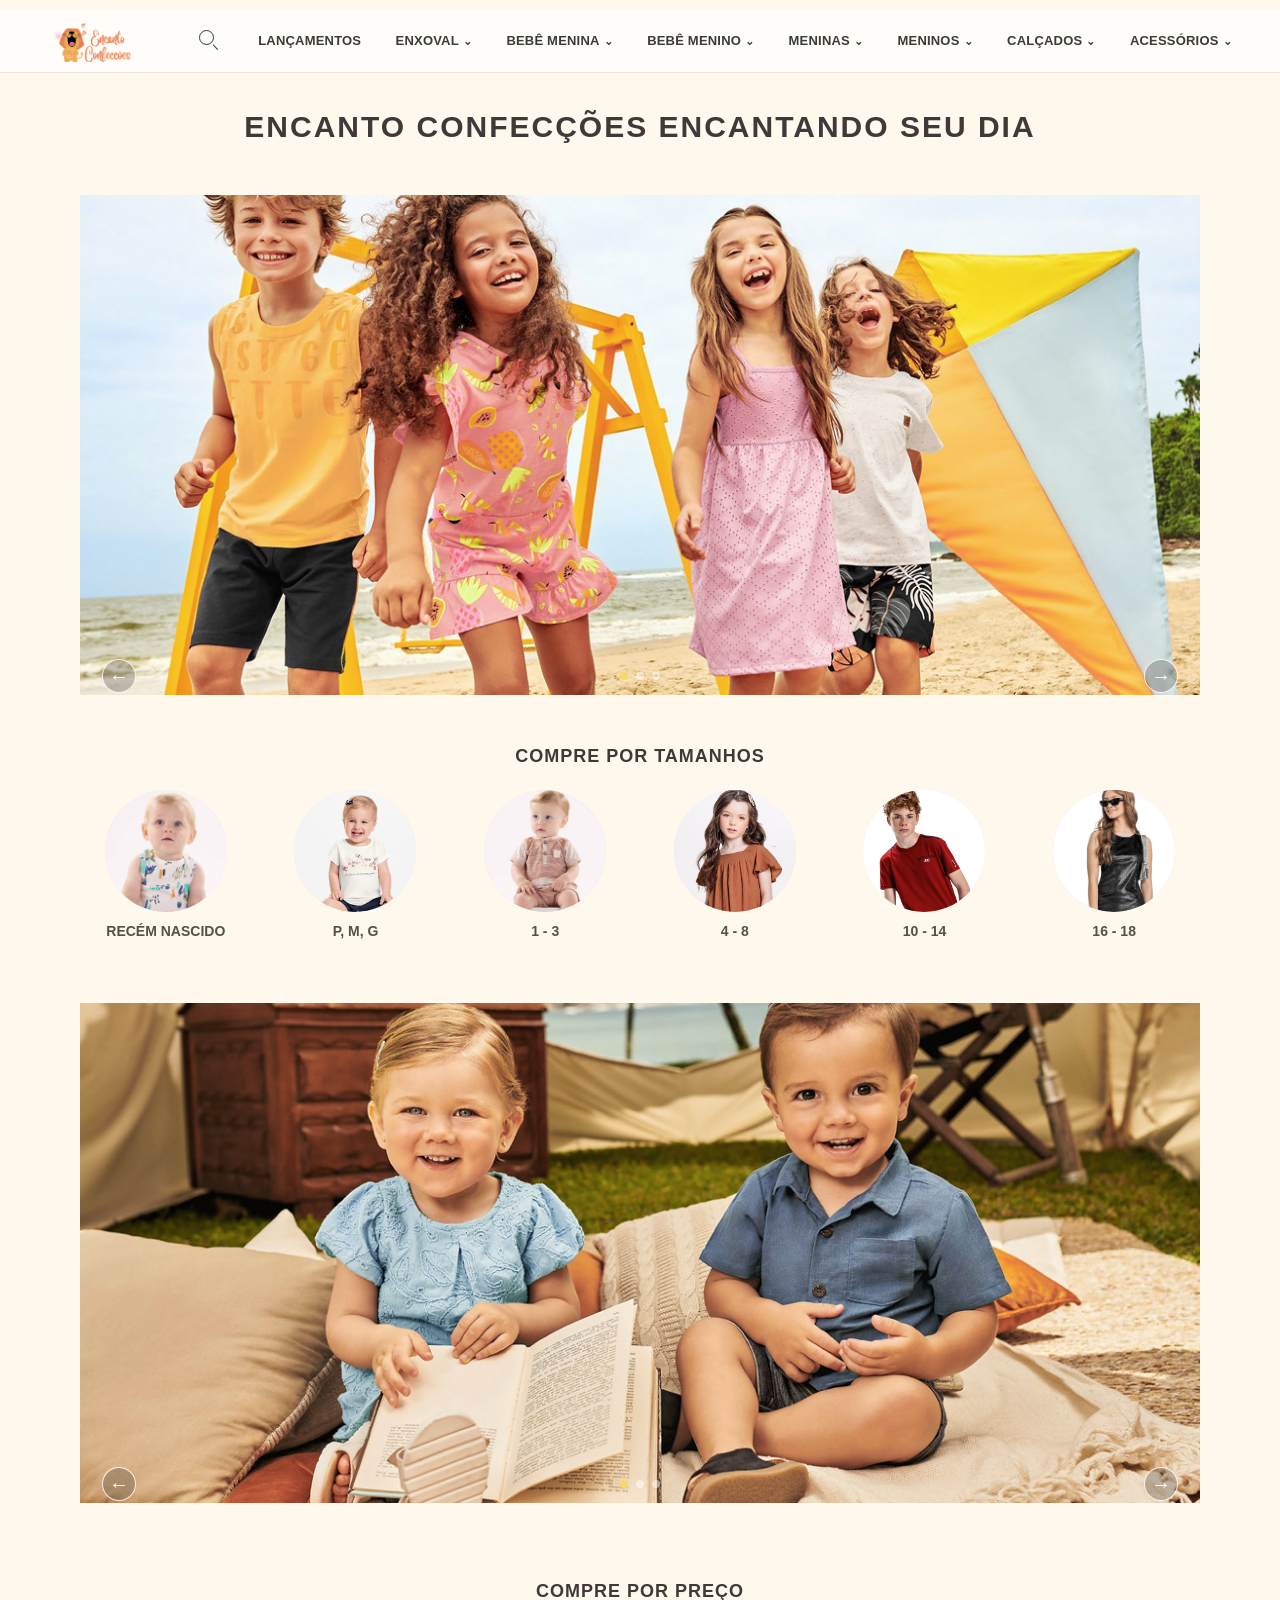
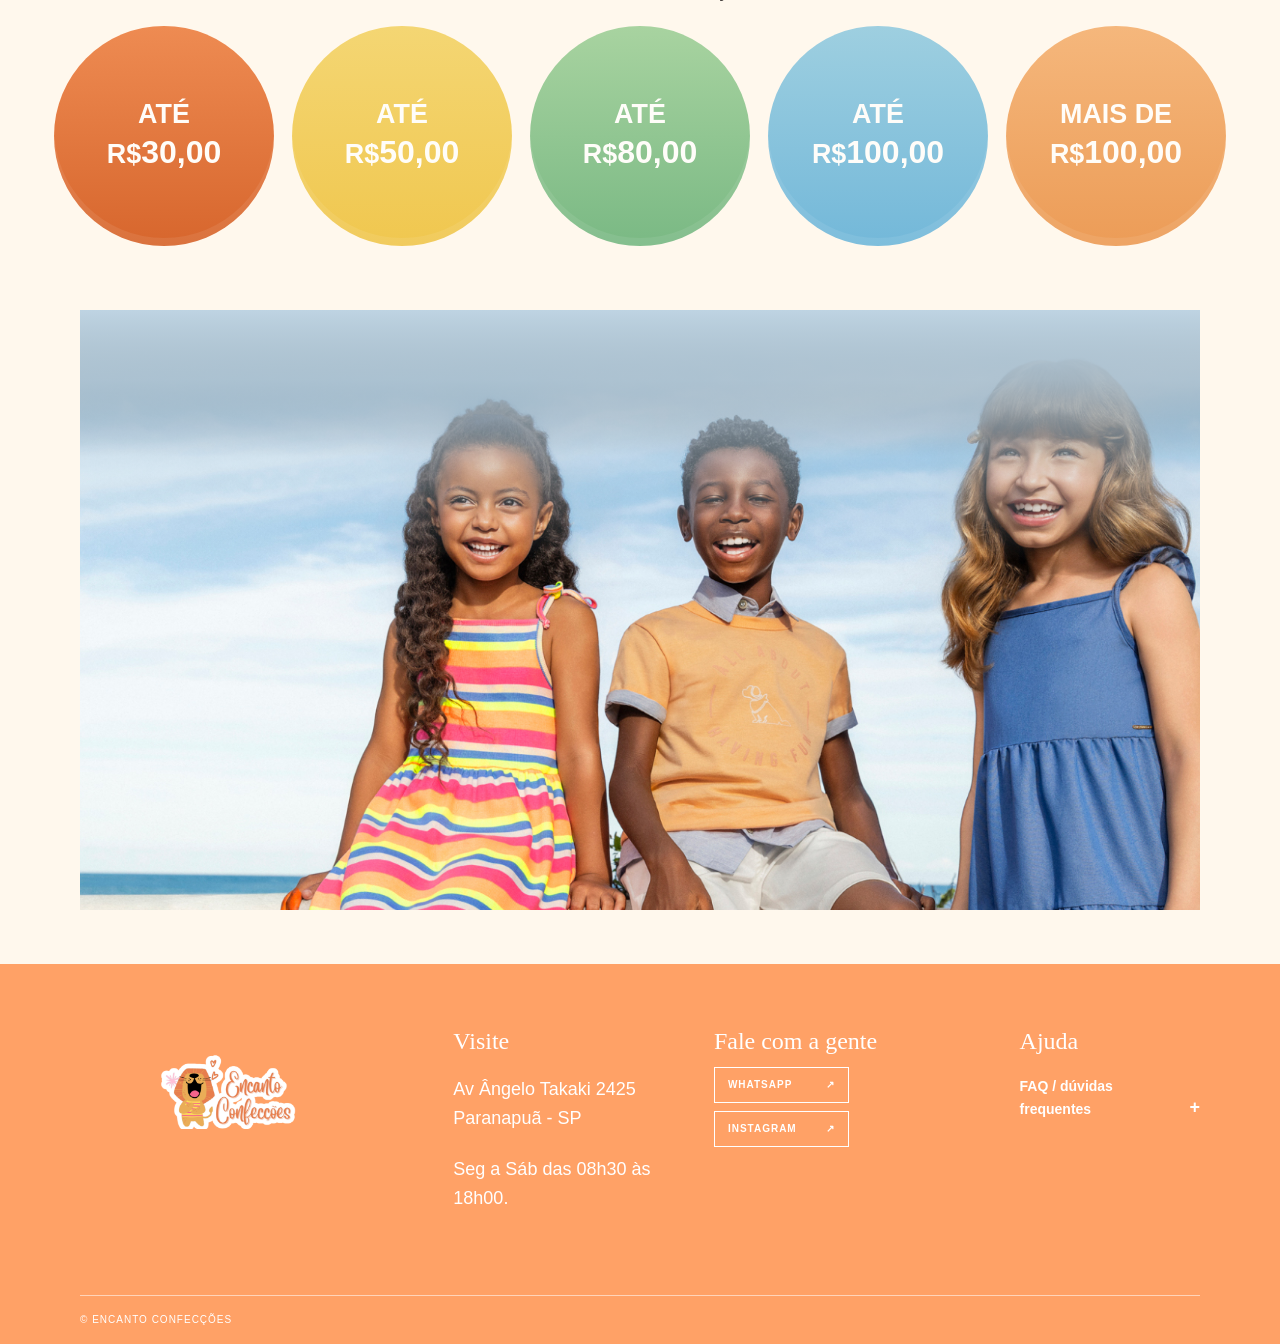
<file: index.html>
<!doctype html>
<html lang="pt-BR">
<head>
  <meta charset="utf-8">
  <meta name="viewport" content="width=device-width, initial-scale=1">
  <meta name="description" content="Encanto confecções encantando seu dia">
  <title>Encanto confecções</title>
  <link rel="icon" href="imagens/favicon.png">
  <meta property="og:title" content="Encanto confecções">
  <meta property="og:description" content="Encanto confecções encantando seu dia">
  <meta property="og:image" content="https://geicyvon.github.io/ENCANTO_COFECCOES/imagens/banner-rotativo-topo/captura-de-tela-2026-09-16-191735.png">
  <link rel="stylesheet" href="estilo.css">
</head>
<body>

  <header class="site-header" id="inicio">
    <div class="topbar">
      <a class="brand" href="#inicio" aria-label="Encanto confecções, início"><img class="brand-logo" src="imagens/imagem logo.png" alt="Encanto Confecções"></a>
        <input class="menu-toggle" type="checkbox" id="menu-toggle">
        <label class="menu-button" for="menu-toggle" aria-label="Abrir menu"><span></span><span></span><span></span></label>
      <nav aria-label="Navegação principal">
        <a href="categoria.html?categoria=Lançamentos">Lançamentos</a>
        <details class="menu-dropdown"><summary>Enxoval</summary><div class="submenu"><a href="categoria.html?categoria=Babadores">Babadores</a><a href="categoria.html?categoria=Cobertor">Cobertor</a><a href="categoria.html?categoria=Cueiros">Cueiros</a><a href="categoria.html?categoria=Fraldas">Fraldas</a><a href="categoria.html?categoria=Lençois">Lençois</a><a href="categoria.html?categoria=Pano de boca">Pano de boca</a><a href="categoria.html?categoria=Toalhas de banho">Toalhas de banho</a><a href="categoria.html?categoria=Travesseiros">Travesseiros</a></div></details>
        <details class="menu-dropdown"><summary>Bebê menina</summary><div class="submenu"><a href="categoria.html?categoria=Blusas de frio&amp;publico=bebe-menina">Blusas de frio</a><a href="categoria.html?categoria=Body de calor&amp;publico=bebe-menina">Body de calor</a><a href="categoria.html?categoria=Body de frio&amp;publico=bebe-menina">Body de frio</a><a href="categoria.html?categoria=Calças&amp;publico=bebe-menina">Calças</a><a href="categoria.html?categoria=Camisetas&amp;publico=bebe-menina">Camisetas</a><a href="categoria.html?categoria=Macacões de calor&amp;publico=bebe-menina">Macacões de calor</a><a href="categoria.html?categoria=Macacões de frio&amp;publico=bebe-menina">Macacões de frio</a><a href="categoria.html?categoria=Mijão&amp;publico=bebe-menina">Mijão</a><a href="categoria.html?categoria=Short tapa fralda&amp;publico=bebe-menina">Short tapa fralda</a></div></details>
        <details class="menu-dropdown"><summary>Bebê menino</summary><div class="submenu"><a href="categoria.html?categoria=Blusas de frio&amp;publico=bebe-menino">Blusas de frio</a><a href="categoria.html?categoria=Body de calor&amp;publico=bebe-menino">Body de calor</a><a href="categoria.html?categoria=Body de frio&amp;publico=bebe-menino">Body de frio</a><a href="categoria.html?categoria=Calças&amp;publico=bebe-menino">Calças</a><a href="categoria.html?categoria=Camisetas&amp;publico=bebe-menino">Camisetas</a><a href="categoria.html?categoria=Macacões de calor&amp;publico=bebe-menino">Macacões de calor</a><a href="categoria.html?categoria=Macacões de frio&amp;publico=bebe-menino">Macacões de frio</a><a href="categoria.html?categoria=Mijão&amp;publico=bebe-menino">Mijão</a><a href="categoria.html?categoria=Short tapa fralda&amp;publico=bebe-menino">Short tapa fralda</a></div></details>
        <details class="menu-dropdown"><summary>Meninas</summary><div class="submenu"><a href="categoria.html?categoria=Blusas de frio&amp;publico=meninas">Blusas de frio</a><a href="categoria.html?categoria=Calças&amp;publico=meninas">Calças</a><a href="categoria.html?categoria=Camisetas&amp;publico=meninas">Camisetas</a><a href="categoria.html?categoria=Conjuntos de calor&amp;publico=meninas">Conjuntos de calor</a><a href="categoria.html?categoria=Conjuntos de frio&amp;publico=meninas">Conjuntos de frio</a><a href="categoria.html?categoria=Shorts&amp;publico=meninas">Shorts</a></div></details>
        <details class="menu-dropdown"><summary>Meninos</summary><div class="submenu"><a href="categoria.html?categoria=Blusas de frio&amp;publico=meninos">Blusas de frio</a><a href="categoria.html?categoria=Calças&amp;publico=meninos">Calças</a><a href="categoria.html?categoria=Camisetas&amp;publico=meninos">Camisetas</a><a href="categoria.html?categoria=Conjuntos de calor&amp;publico=meninos">Conjuntos de calor</a><a href="categoria.html?categoria=Conjuntos de frio&amp;publico=meninos">Conjuntos de frio</a><a href="categoria.html?categoria=Shorts&amp;publico=meninos">Shorts</a></div></details>
        <details class="menu-dropdown"><summary>Calçados</summary><div class="submenu"><a href="categoria.html?categoria=Cal%C3%A7ados&amp;publico=meninas">Menina</a><a href="categoria.html?categoria=Cal%C3%A7ados&amp;publico=meninos">Menino</a></div></details>
        <details class="menu-dropdown"><summary>Acessórios</summary><div class="submenu"><a href="categoria.html?categoria=Chupetas&amp;publico=acessorios">Chupetas</a><a href="categoria.html?categoria=Laços&amp;publico=acessorios">Laços</a><a href="categoria.html?categoria=Mamadeiras&amp;publico=acessorios">Mamadeiras</a><a href="categoria.html?categoria=Meia calça&amp;publico=acessorios">Meia calça</a><a href="categoria.html?categoria=Meias&amp;publico=acessorios">Meias</a><a href="categoria.html?categoria=Suspensórios&amp;publico=acessorios">Suspensórios</a><a href="categoria.html?categoria=Tiaras&amp;publico=acessorios">Tiaras</a></div></details>
      </nav>
      <div class="header-actions"><button class="header-icon search-icon" type="button" aria-label="Abrir busca" aria-expanded="false" aria-controls="busca-produtos"></button></div>
      <form class="header-search-form" id="busca-produtos" action="categoria.html" method="get" hidden>
        <label class="visually-hidden" for="termo-busca">Digite o produto que procura</label>
        <input id="termo-busca" type="search" name="busca" placeholder="O que você procura?" required>
        <button type="submit">Buscar</button>
      </form>
    </div>
  </header>
  <main>
    <section class="store-hero" aria-labelledby="titulo-principal">
      <p class="banner-heading">Encanto confecções encantando seu dia</p>
      <div class="store-banner" role="img" aria-label="Banner da coleção Encanto Confecções"></div>
      <h1 class="visually-hidden" id="titulo-principal">Encanto confecções encantando seu dia</h1>
      <div class="slider-controls"><button class="previous-banner" type="button" aria-label="Voltar para o banner anterior">←</button><div class="slider-dots" aria-label="Banner rotativo"><span class="dot is-active"></span><span class="dot"></span><span class="dot"></span></div><button class="next-banner" type="button" aria-label="Passar para o próximo banner">→</button></div>
    </section>
    <section class="size-section" aria-labelledby="titulo-tamanhos">
      <h2 id="titulo-tamanhos">Compre por tamanhos</h2>
      <div class="round-links"><a href="categoria.html?tamanho=Rec%C3%A9m%20nascido"><span class="round-icon"><img src="imagens/compre-por-tamanho/recem-nascido.png" alt=""></span>Recém nascido</a><a href="categoria.html?tamanho=P%2C%20M%2C%20G"><span class="round-icon"><img src="imagens/compre-por-tamanho/p-m-g.png" alt=""></span>P, M, G</a><a href="categoria.html?tamanho=1%20-%203"><span class="round-icon"><img src="imagens/compre-por-tamanho/1-3.png" alt=""></span>1 - 3</a><a href="categoria.html?tamanho=4%20-%208"><span class="round-icon"><img src="imagens/compre-por-tamanho/4-8.png" alt=""></span>4 - 8</a><a href="categoria.html?tamanho=10%20-%2014"><span class="round-icon"><img src="imagens/compre-por-tamanho/10-14.png" alt=""></span>10 - 14</a><a href="categoria.html?tamanho=16%20-%2018"><span class="round-icon"><img src="imagens/compre-por-tamanho/14-16.png" alt=""></span>16 - 18</a></div>
    </section>
    <section class="catalog-new" id="catalogo" aria-labelledby="titulo-vendidos" data-slide="0">
      <div class="wide-placeholder" role="img" aria-label="[A DEFINIR] imagem de destaque da loja"><div class="secondary-controls"><button class="previous-secondary" type="button" aria-label="Voltar para o banner anterior">←</button><div class="secondary-dots" aria-label="Página do banner"><span class="dot is-active"></span><span class="dot"></span><span class="dot"></span></div><button class="next-secondary" type="button" aria-label="Passar para o próximo banner">→</button></div></div>
    </section>
    <section class="price-section" aria-labelledby="titulo-precos">
      <h2 id="titulo-precos">Compre por preço</h2>
      <div class="price-clouds">
        <a class="price-cloud cloud-dark-orange" href="categoria.html?preco=ate-30"><span>ATÉ</span><strong><span class="currency">R$</span>30,00</strong></a>
        <a class="price-cloud cloud-yellow" href="categoria.html?preco=ate-50"><span>ATÉ</span><strong><span class="currency">R$</span>50,00</strong></a>
        <a class="price-cloud cloud-green" href="categoria.html?preco=ate-80"><span>ATÉ</span><strong><span class="currency">R$</span>80,00</strong></a>
        <a class="price-cloud cloud-blue" href="categoria.html?preco=ate-100"><span>ATÉ</span><strong><span class="currency">R$</span>100,00</strong></a>
        <a class="price-cloud cloud-coral" href="categoria.html?preco=mais-100"><span>MAIS DE</span><strong><span class="currency">R$</span>100,00</strong></a>
      </div>
    </section>
    <section class="single-photo-banner section-wrap" aria-label="Banner de divulgação">
      <div class="single-photo-placeholder" role="img" aria-label="Banner final da Encanto Confecções"></div>
    </section>
  </main>
  <footer class="site-footer" id="contato"><div class="footer-main section-wrap"><div><a class="brand brand-footer" href="#inicio"><img class="brand-logo" src="imagens/logo-rodape.png" alt="Encanto Confecções"></a></div><div class="footer-column"><h2>Visite</h2><p>Av Ângelo Takaki 2425<br>Paranapuã - SP</p><p>Seg a Sáb das 08h30 às 18h00.</p></div><div class="footer-column"><h2>Fale com a gente</h2><a class="contact-button" href="https://wa.me/5517997135762?text=Ol%C3%A1%2C%20gostaria%20de%20falar%20com%20a%20Encanto%20Confec%C3%A7%C3%B5es." target="_blank" rel="noopener noreferrer">WhatsApp <span aria-hidden="true">↗</span></a><a class="social-button" href="https://www.instagram.com/encanto_confeccoes?igsi=Nm16MHcxdmR4eHho" target="_blank" rel="noopener noreferrer">Instagram <span aria-hidden="true">↗</span></a></div><div class="footer-column" id="duvidas"><h2>Ajuda</h2><details class="footer-faq"><summary>FAQ / dúvidas frequentes</summary><div class="footer-faq-answers"><details><summary>Como faço para comprar um produto?</summary><p>Abra o produto desejado e toque em “Comprar pelo WhatsApp”. A mensagem já será preparada com o nome do produto para você conversar com a loja.</p></details><details><summary>Como encontro produtos pelo tamanho ou preço?</summary><p>Na página inicial, escolha uma faixa em “Compre por tamanhos” ou “Compre por preço” para ver os produtos correspondentes.</p></details><details><summary>Como confirmo tamanho, disponibilidade ou preço?</summary><p>Consulte os detalhes do produto e confirme a disponibilidade e o preço atual diretamente com a loja pelo WhatsApp.</p></details><details><summary>Qual é o endereço e o horário de atendimento?</summary><p>A loja fica na Av. Ângelo Takaki, 2425, em Paranapuã - SP. O atendimento é de segunda a sábado, das 08h30 às 18h00.</p></details><details><summary>Como consulto entrega, retirada ou formas de pagamento?</summary><p>Entre em contato pelo WhatsApp para confirmar as opções disponíveis para o seu pedido.</p></details><details><summary>Como faço para trocar um produto?</summary><p>Para consultar as condições e receber orientações sobre a troca, entre em contato com a loja pelo <a href="https://wa.me/5517997135762?text=Ol%C3%A1%2C%20gostaria%20de%20saber%20sobre%20troca%20de%20produto." target="_blank" rel="noopener noreferrer">WhatsApp</a>.</p></details></div></details></div></div><div class="footer-bottom section-wrap"><span>© encanto confecções</span></div></footer>

<script>
  document.querySelectorAll('.menu-dropdown').forEach(function (menu) {
    menu.addEventListener('toggle', function () {
      if (!menu.open) return;
      document.querySelectorAll('.menu-dropdown').forEach(function (otherMenu) {
        if (otherMenu !== menu) otherMenu.removeAttribute('open');
      });
    });
  });

  var searchToggle = document.querySelector('.search-icon');
  var searchForm = document.querySelector('.header-search-form');
  var searchInput = document.getElementById('termo-busca');

  searchToggle.addEventListener('click', function () {
    searchForm.hidden = !searchForm.hidden;
    searchToggle.setAttribute('aria-expanded', String(!searchForm.hidden));
    if (!searchForm.hidden) searchInput.focus();
  });

  searchInput.addEventListener('keydown', function (event) {
    if (event.key === 'Escape') {
      searchForm.hidden = true;
      searchToggle.setAttribute('aria-expanded', 'false');
      searchToggle.focus();
    }
  });

  var banner = document.querySelector('.store-hero');
  var nextBanner = document.querySelector('.next-banner');
  var previousBanner = document.querySelector('.previous-banner');
  var dots = document.querySelectorAll('.slider-controls .dot');
  var bannerIndex = 0;

  function advanceBanner() {
    bannerIndex = (bannerIndex + 1) % 3;
    banner.dataset.slide = bannerIndex;
    dots.forEach(function (dot, index) {
      dot.classList.toggle('is-active', index === bannerIndex);
    });
  }

  nextBanner.addEventListener('click', advanceBanner);
  previousBanner.addEventListener('click', function () {
    bannerIndex = (bannerIndex + 2) % 3;
    banner.dataset.slide = bannerIndex;
    dots.forEach(function (dot, index) {
      dot.classList.toggle('is-active', index === bannerIndex);
    });
  });
  setInterval(advanceBanner, 2000);

  var secondary = document.querySelector('.catalog-new');
  var nextSecondary = document.querySelector('.next-secondary');
  var previousSecondary = document.querySelector('.previous-secondary');
  var secondaryDots = document.querySelectorAll('.secondary-dots .dot');
  var secondaryIndex = 0;

  function updateSecondary(index) {
    secondaryIndex = index;
    secondary.dataset.slide = secondaryIndex;
    secondaryDots.forEach(function (dot, dotIndex) {
      dot.classList.toggle('is-active', dotIndex === secondaryIndex);
    });
  }

  nextSecondary.addEventListener('click', function () {
    updateSecondary((secondaryIndex + 1) % 3);
  });
  previousSecondary.addEventListener('click', function () {
    updateSecondary((secondaryIndex + 2) % 3);
  });
  setInterval(function () {
    updateSecondary((secondaryIndex + 1) % 3);
  }, 2000);
</script>
</body>
</html>
</file>
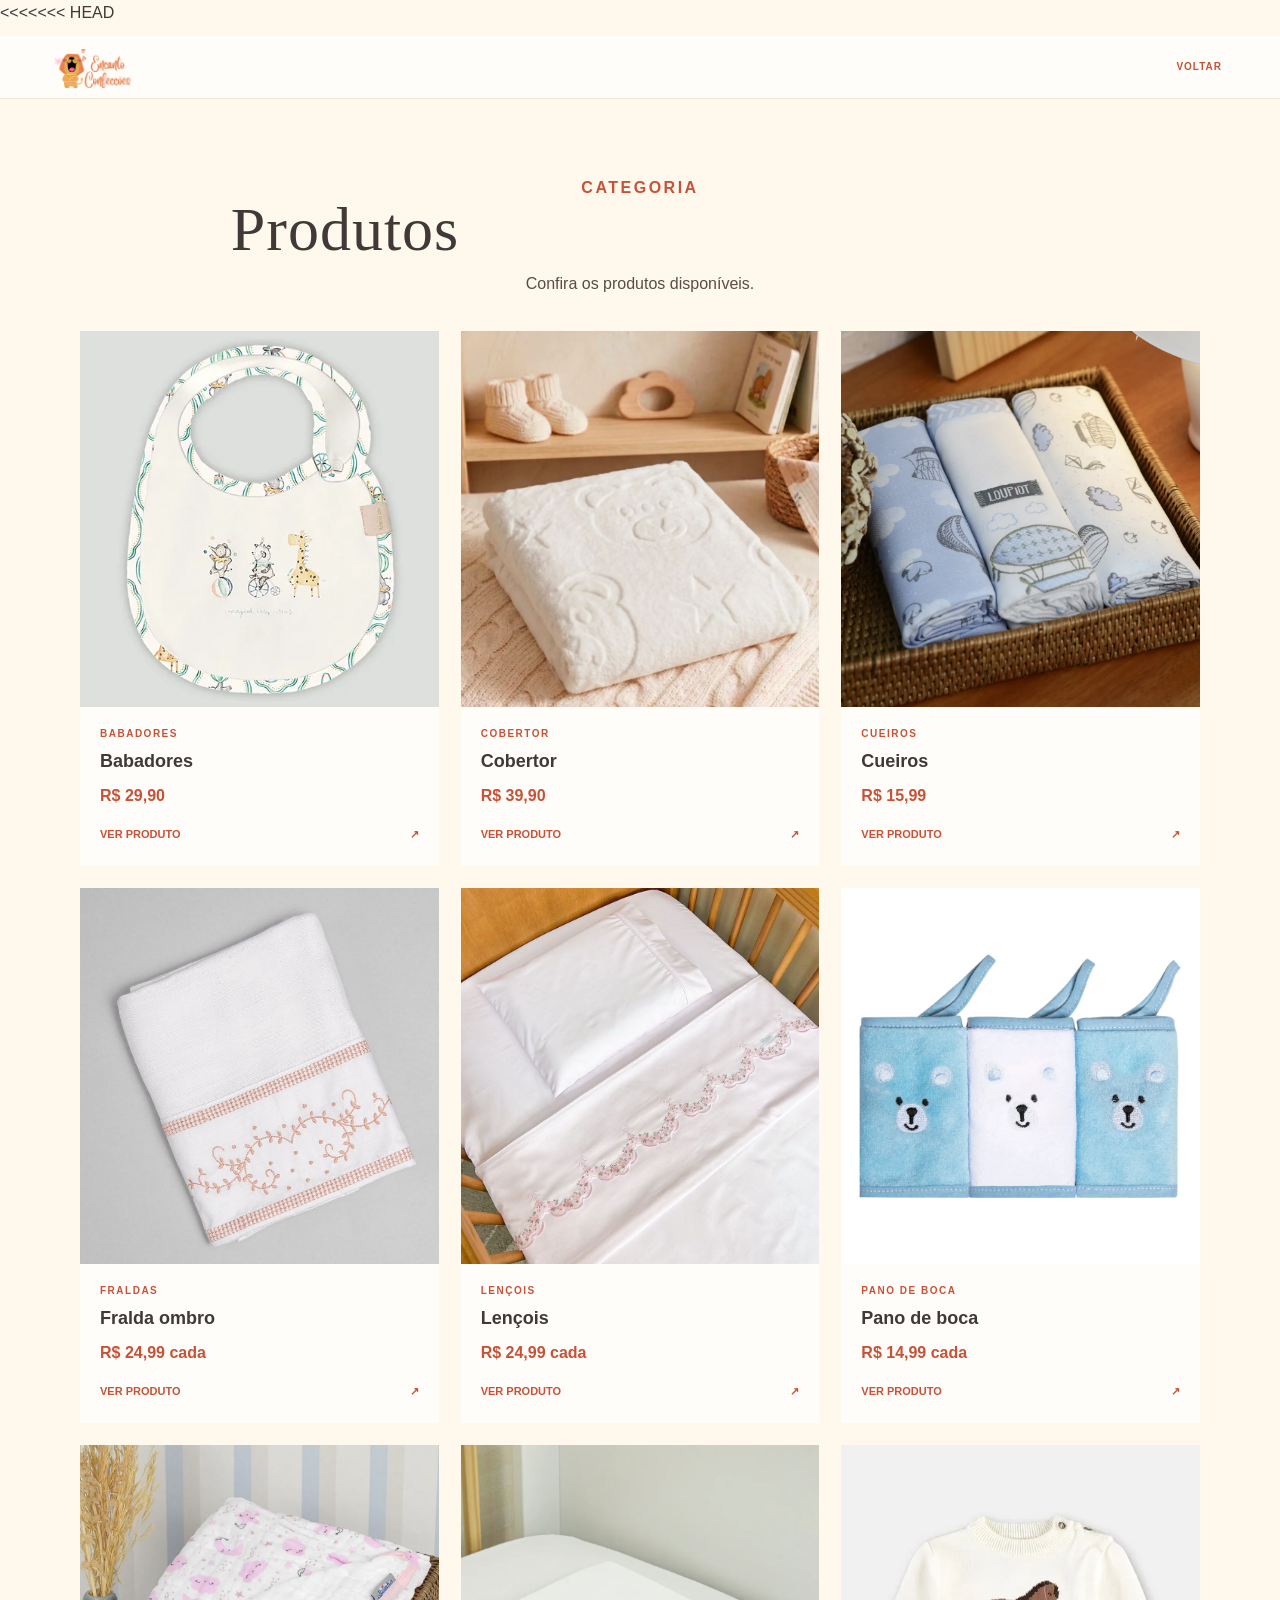
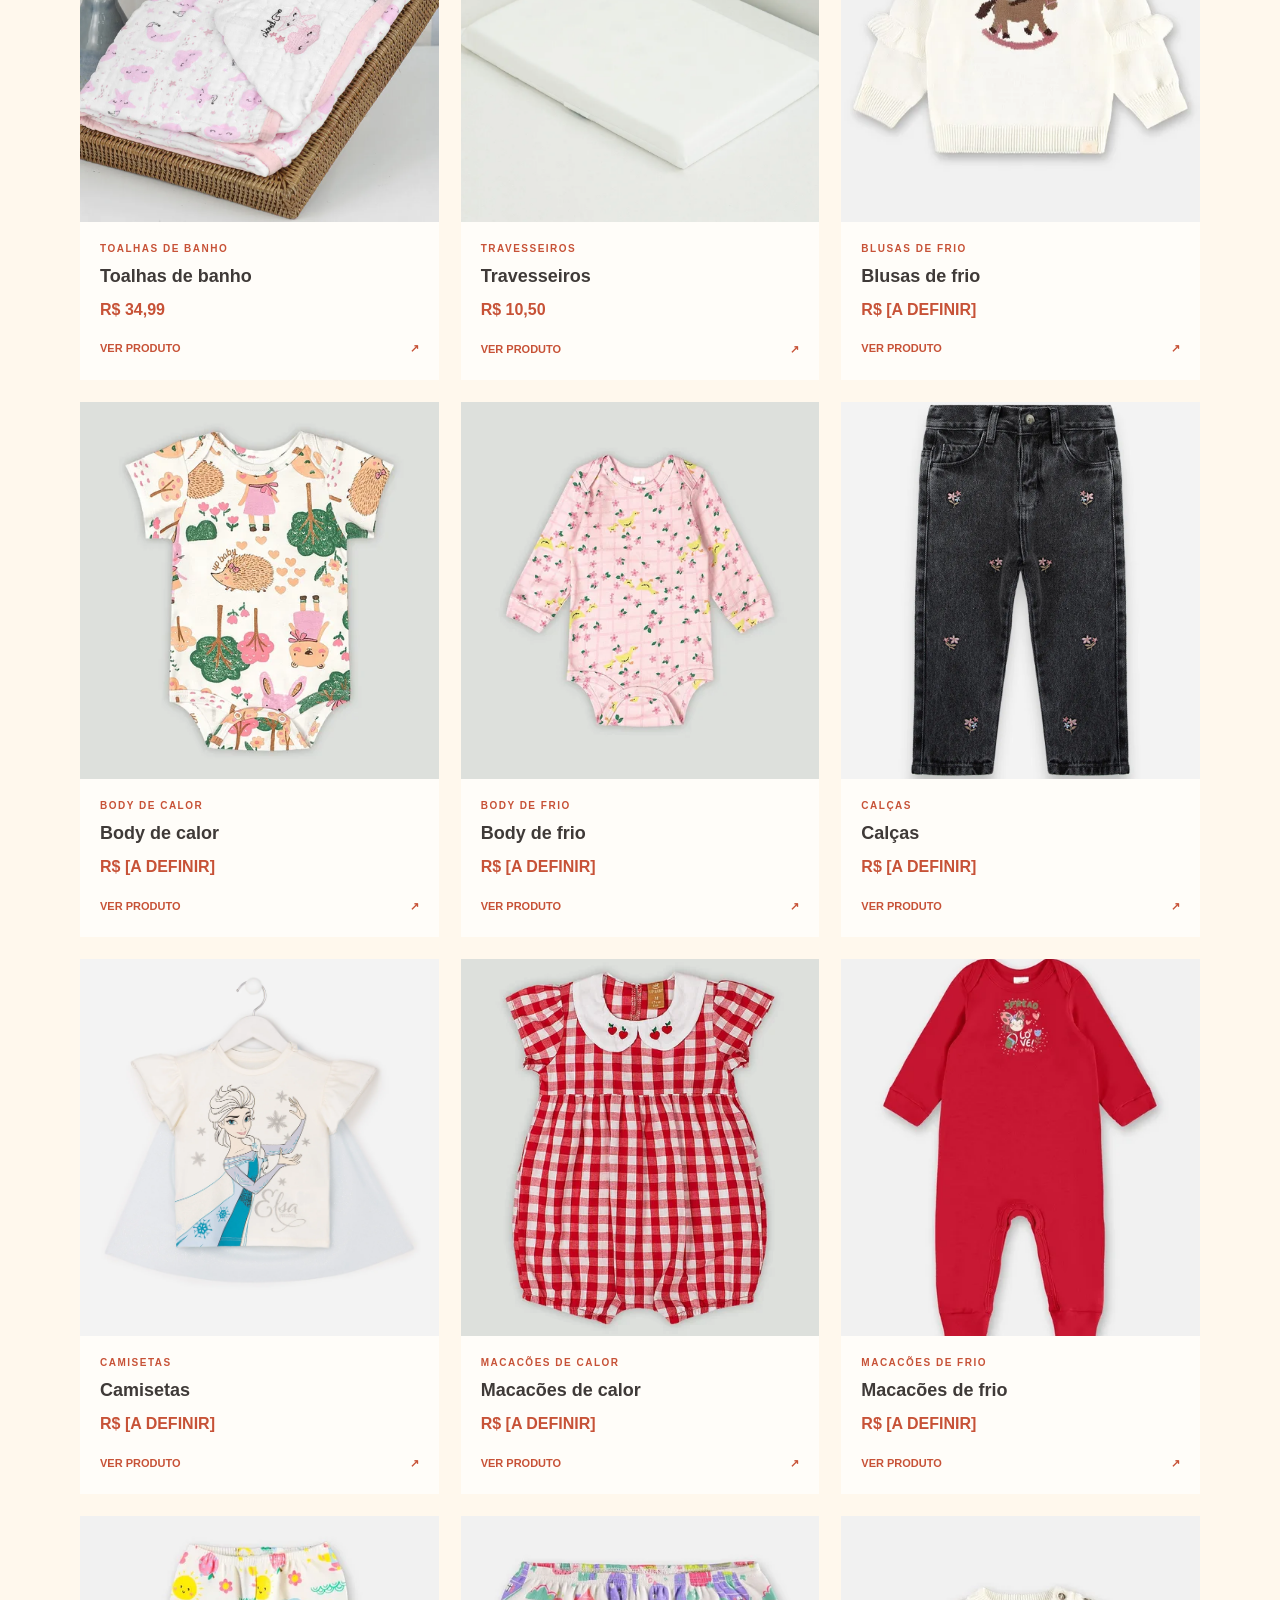
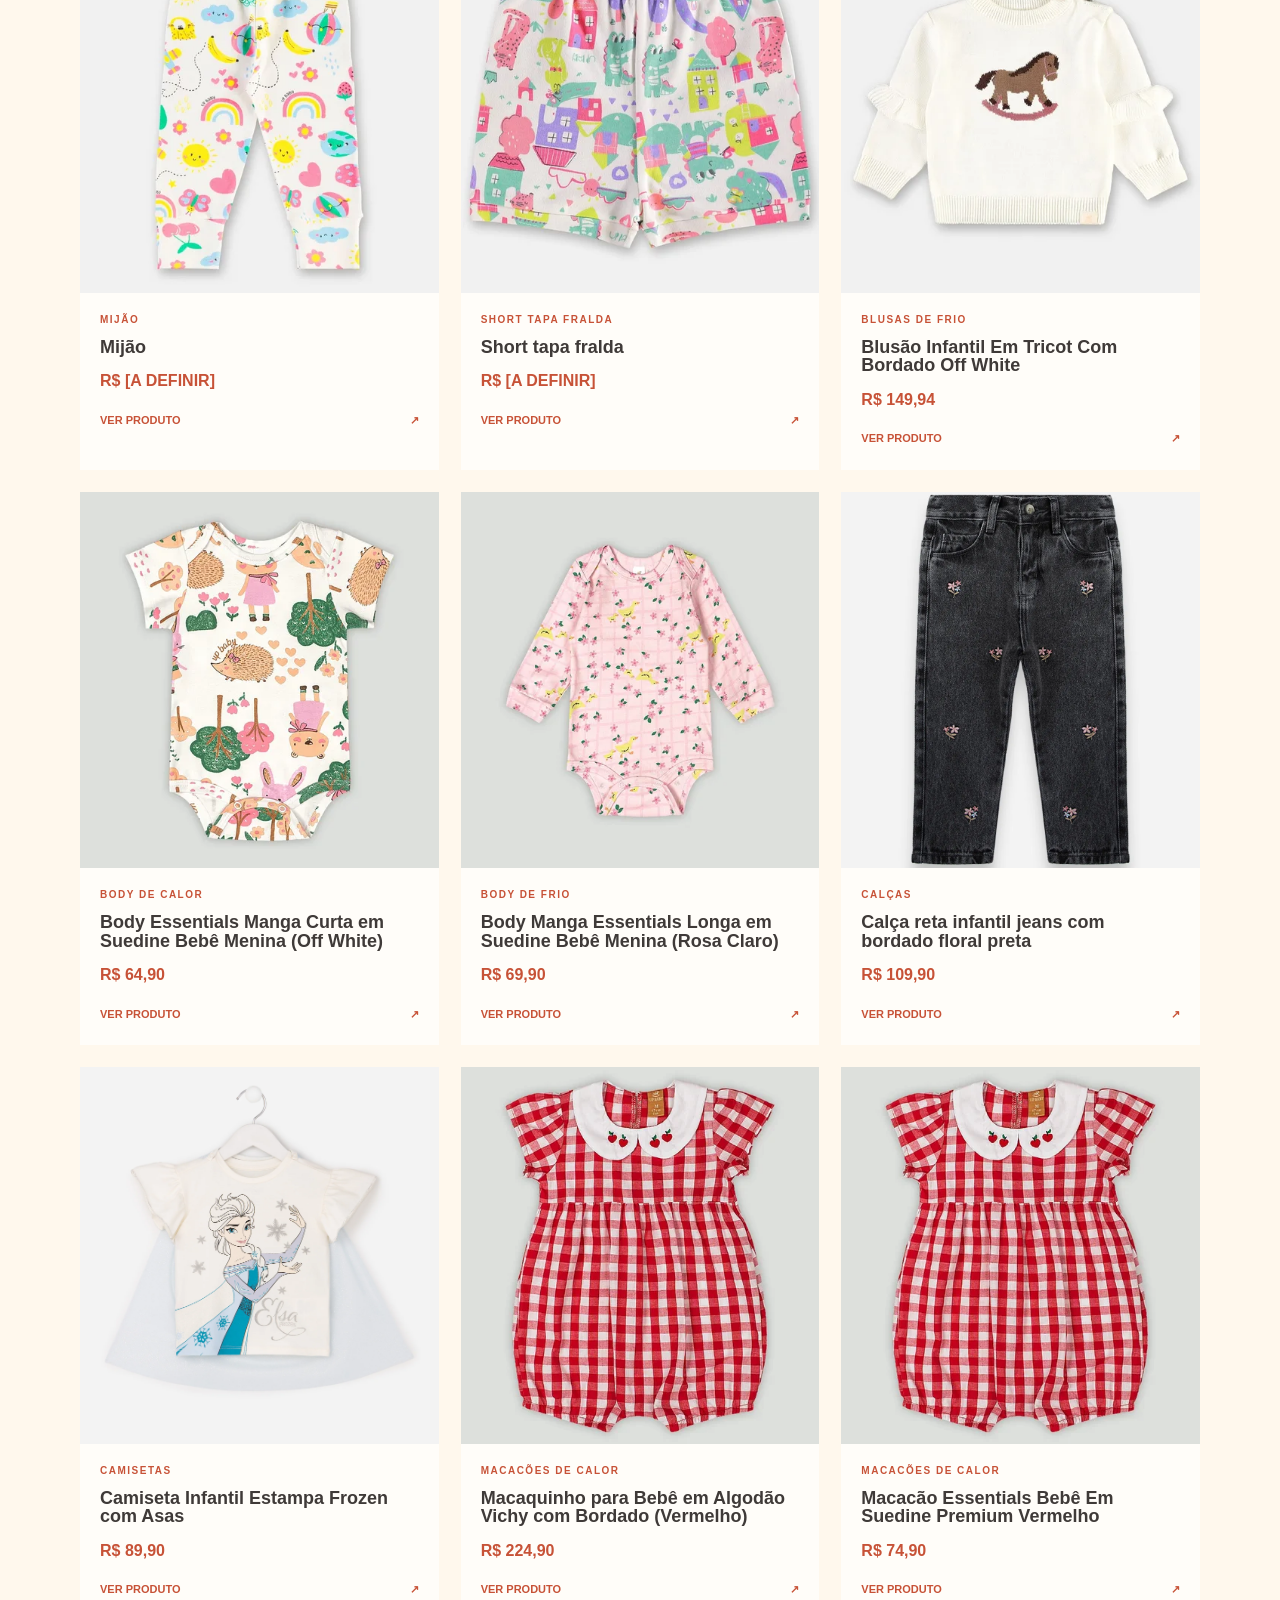
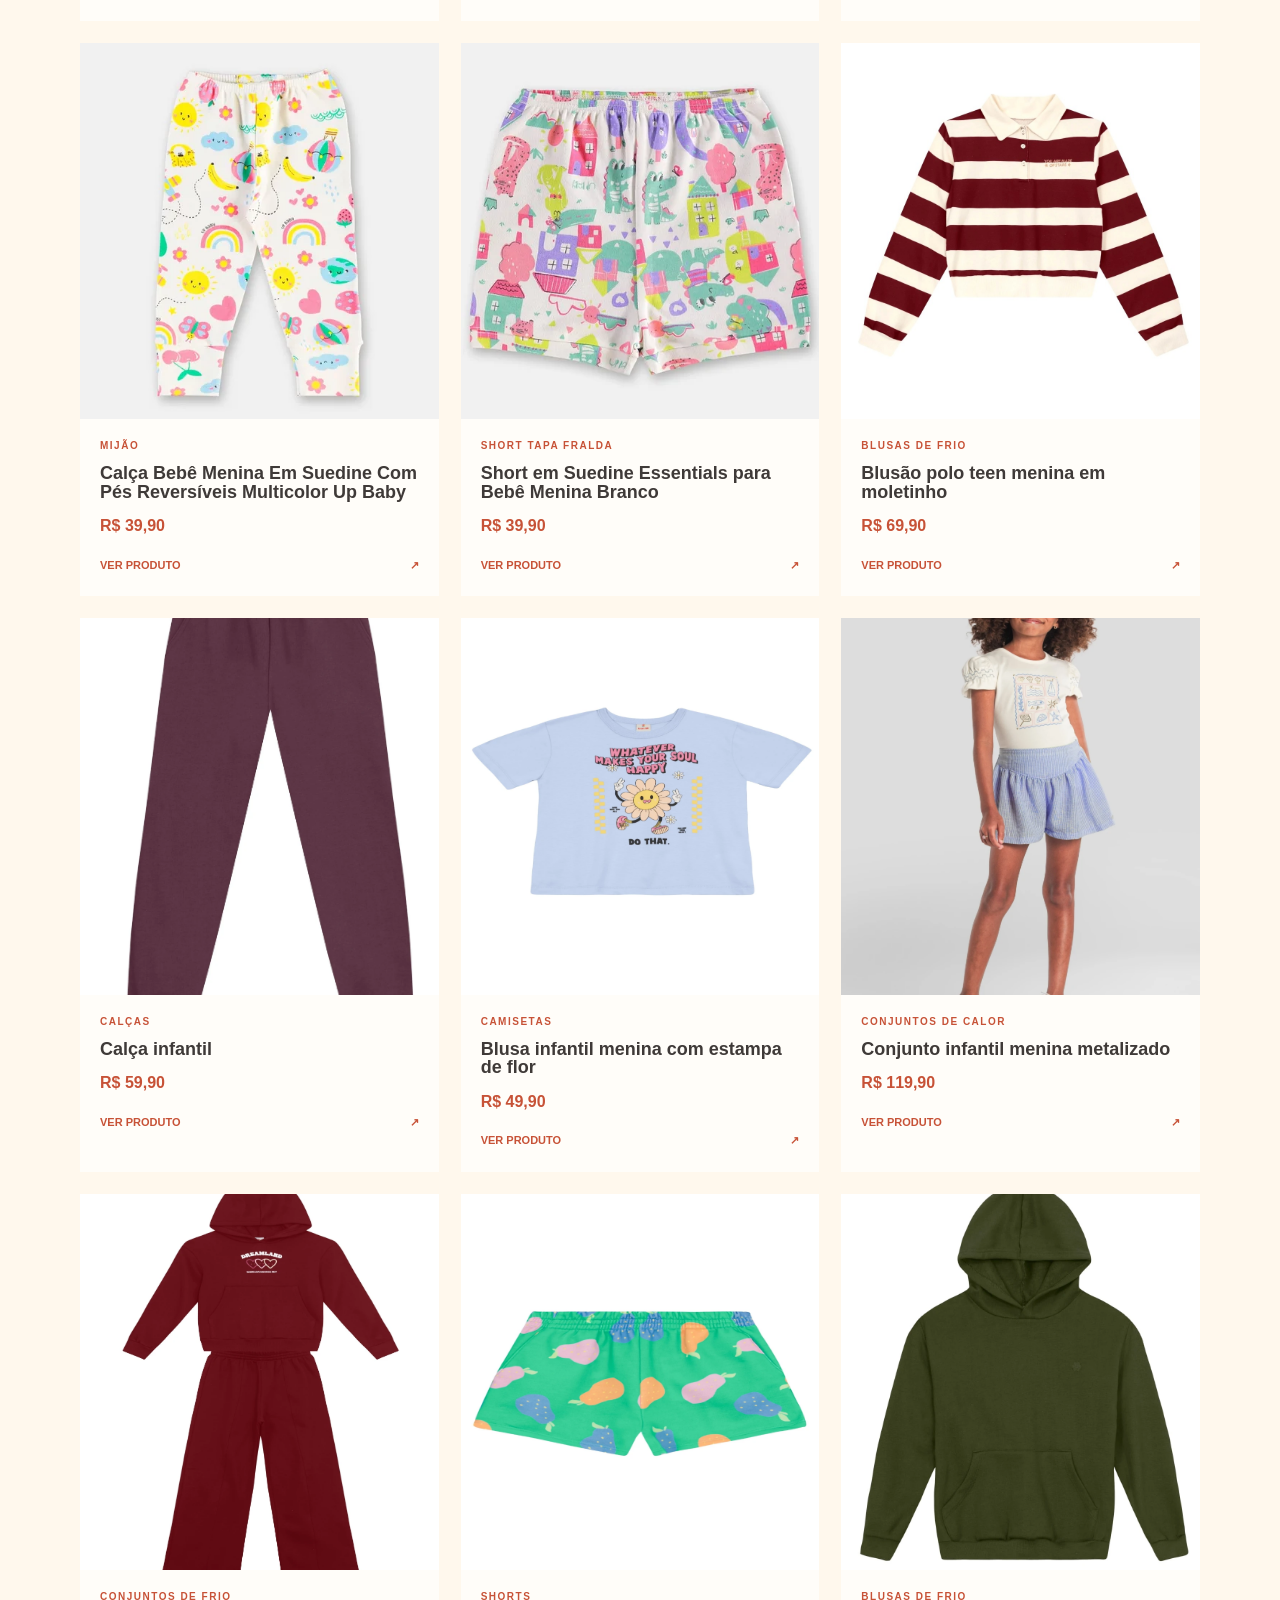
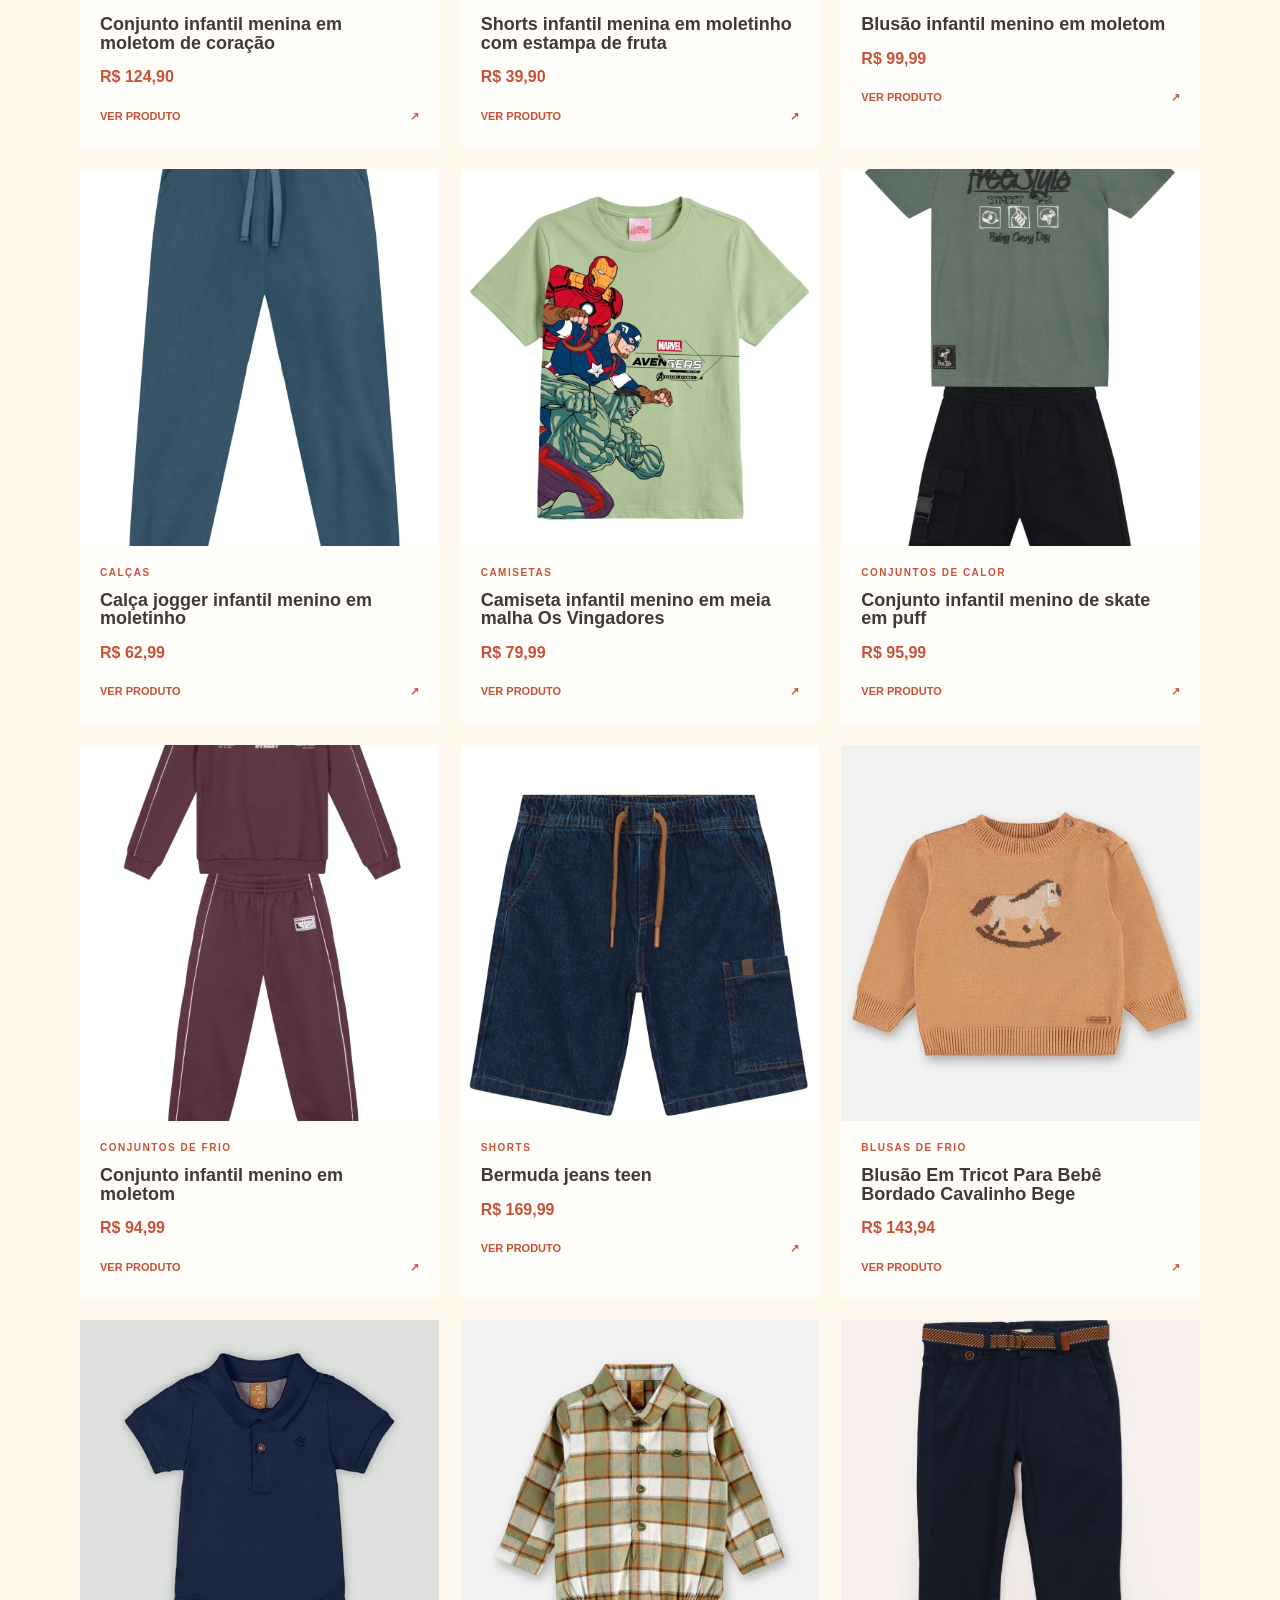
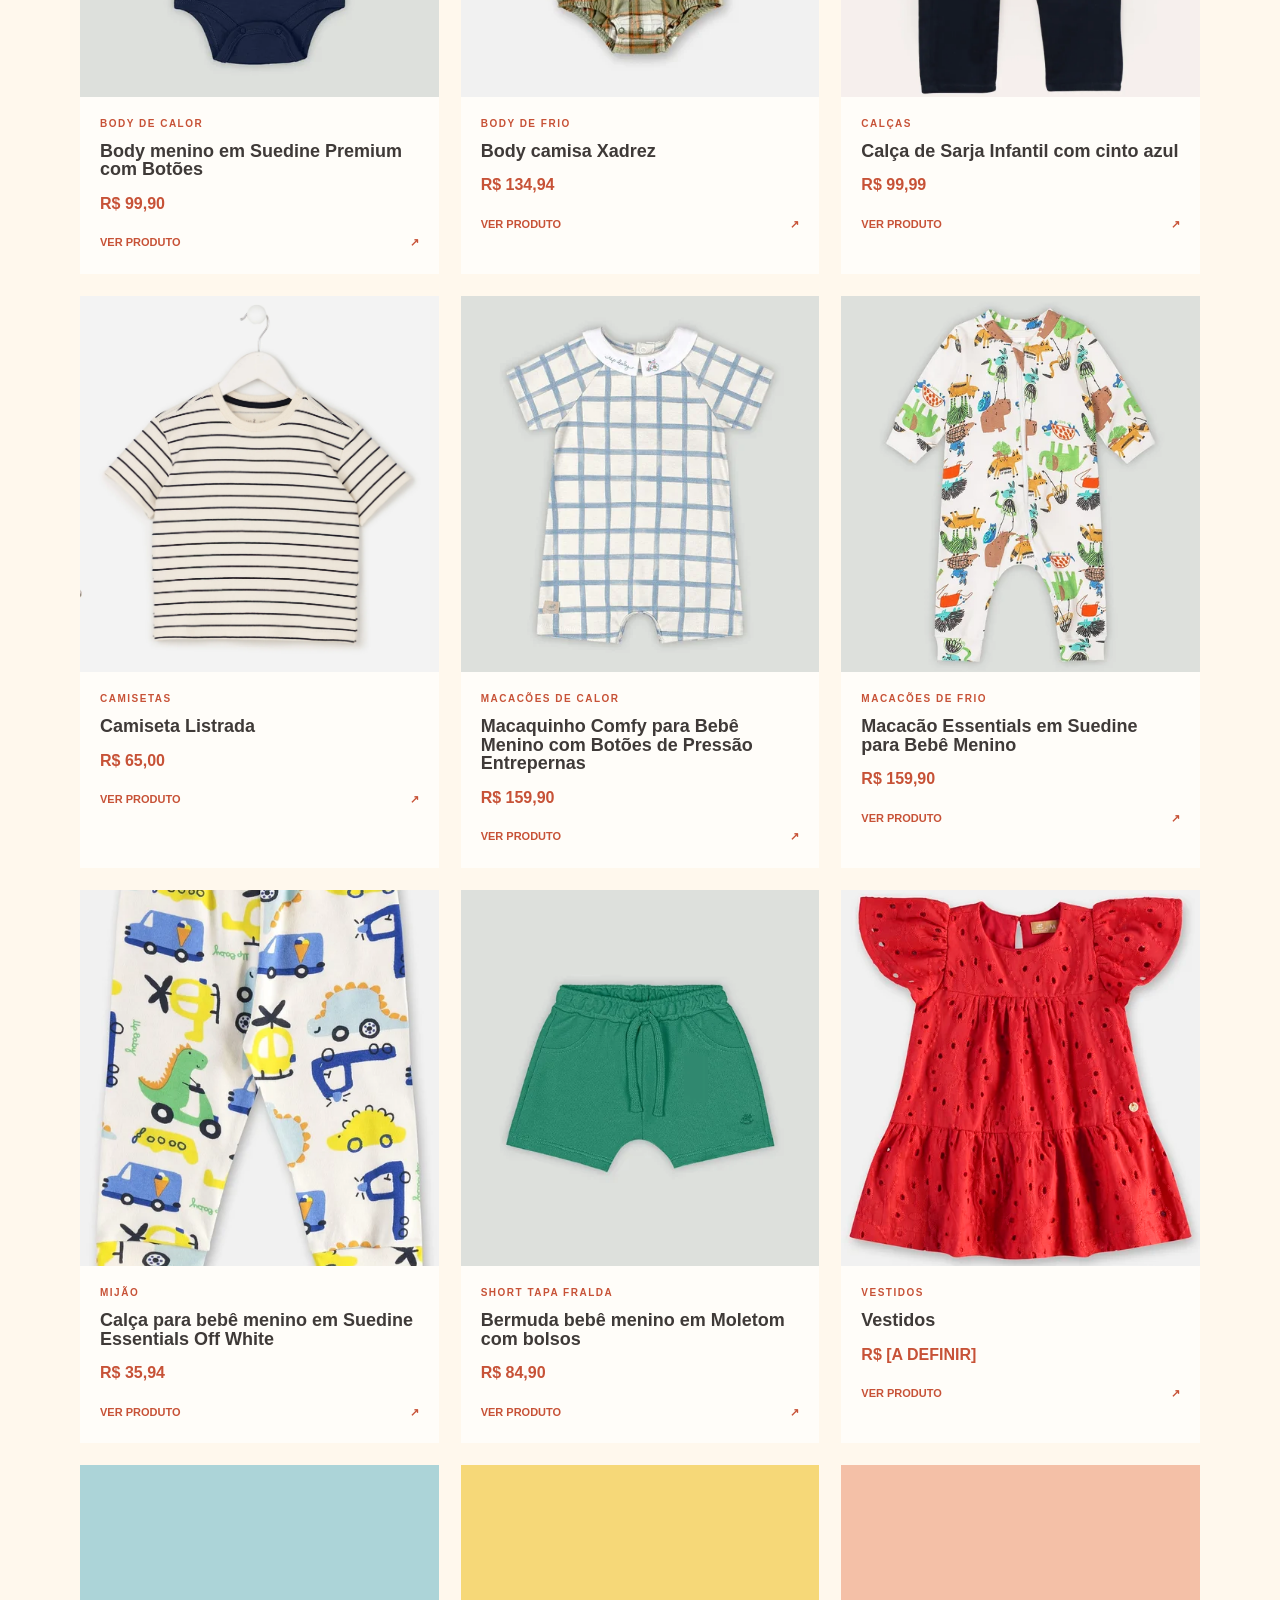
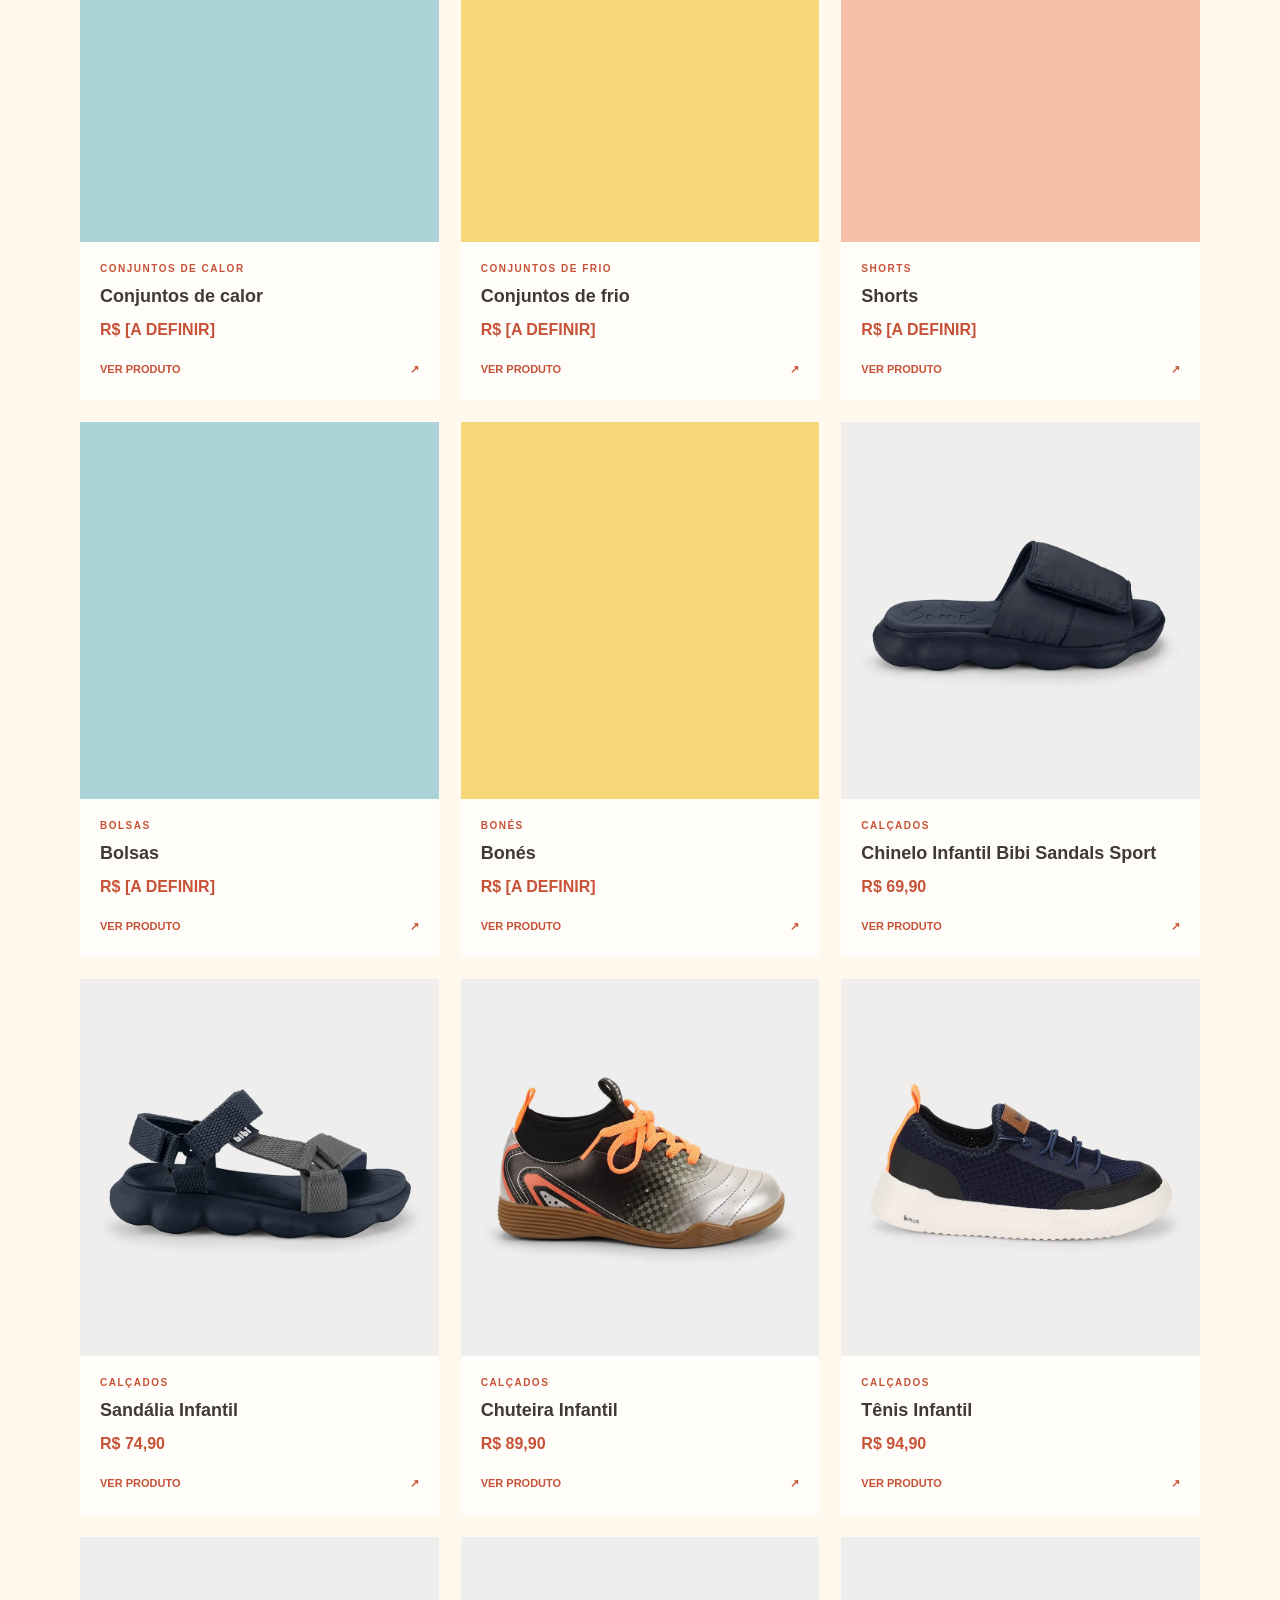
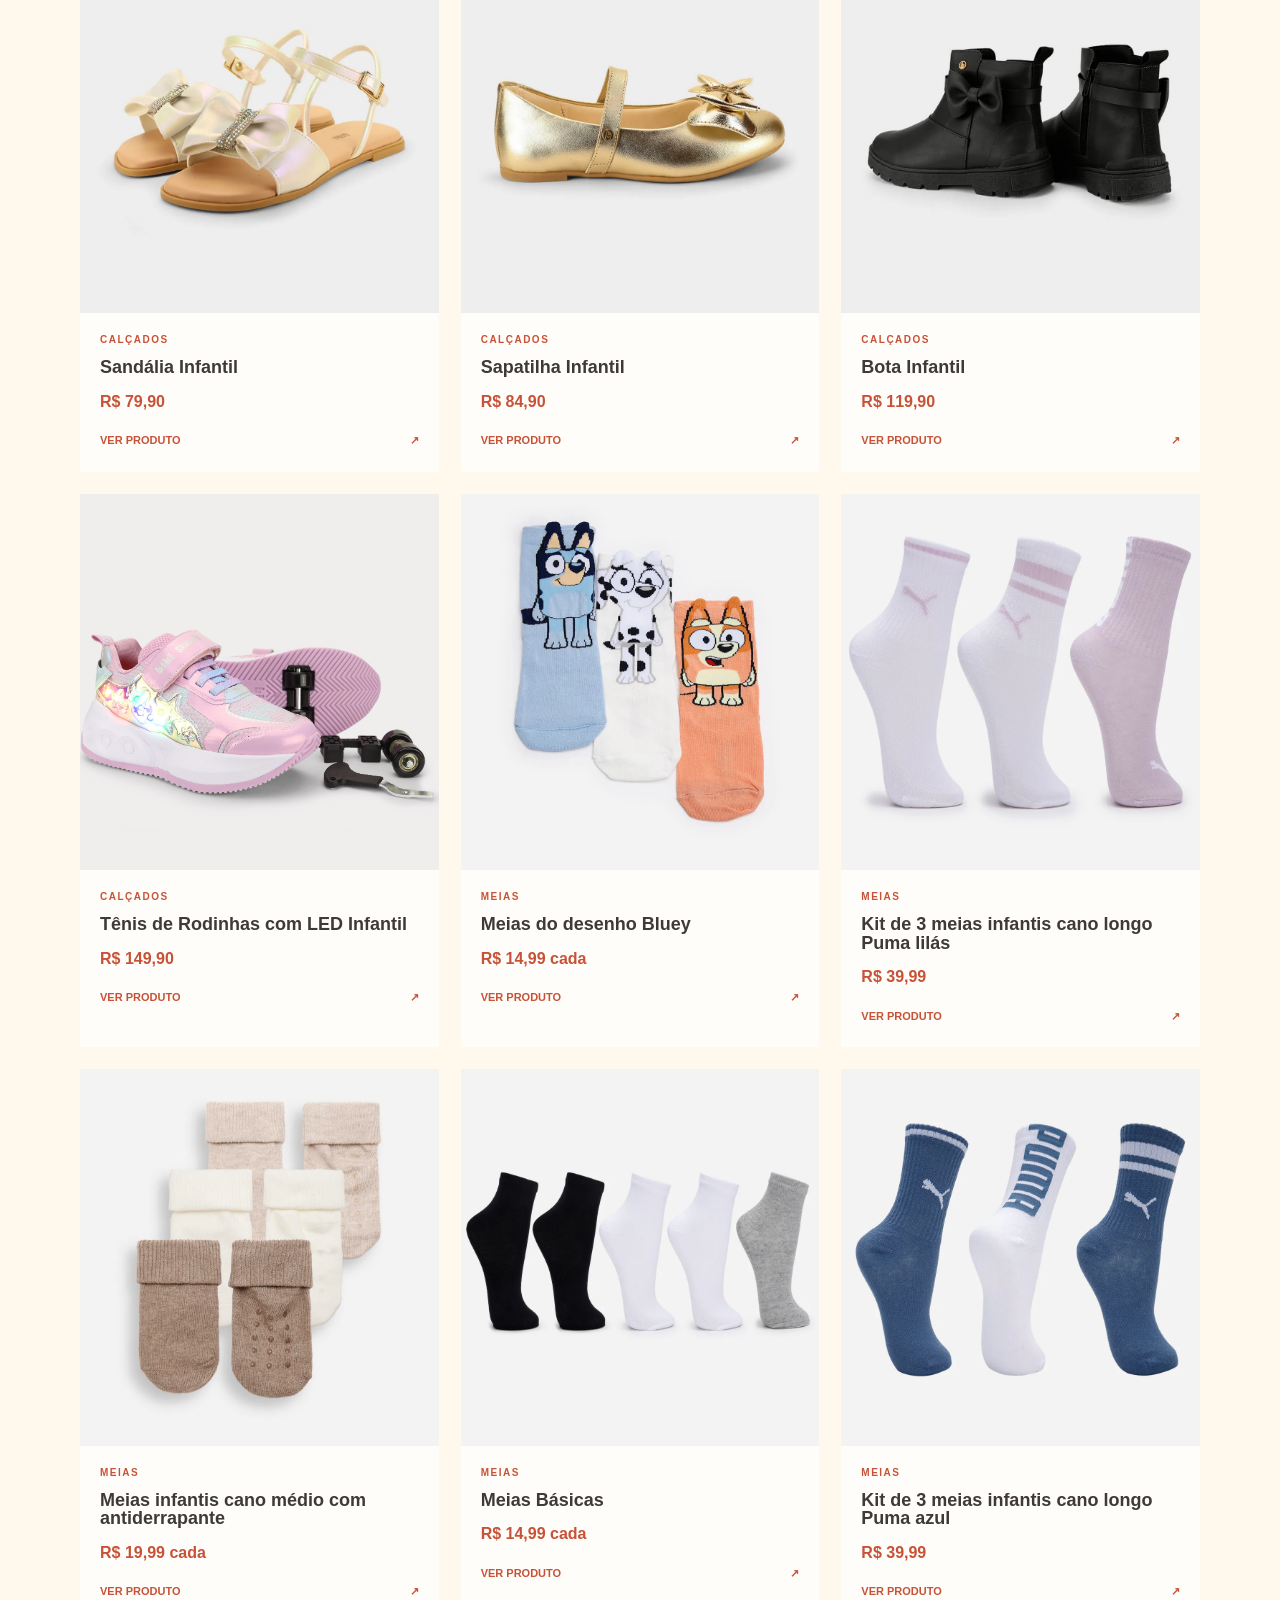
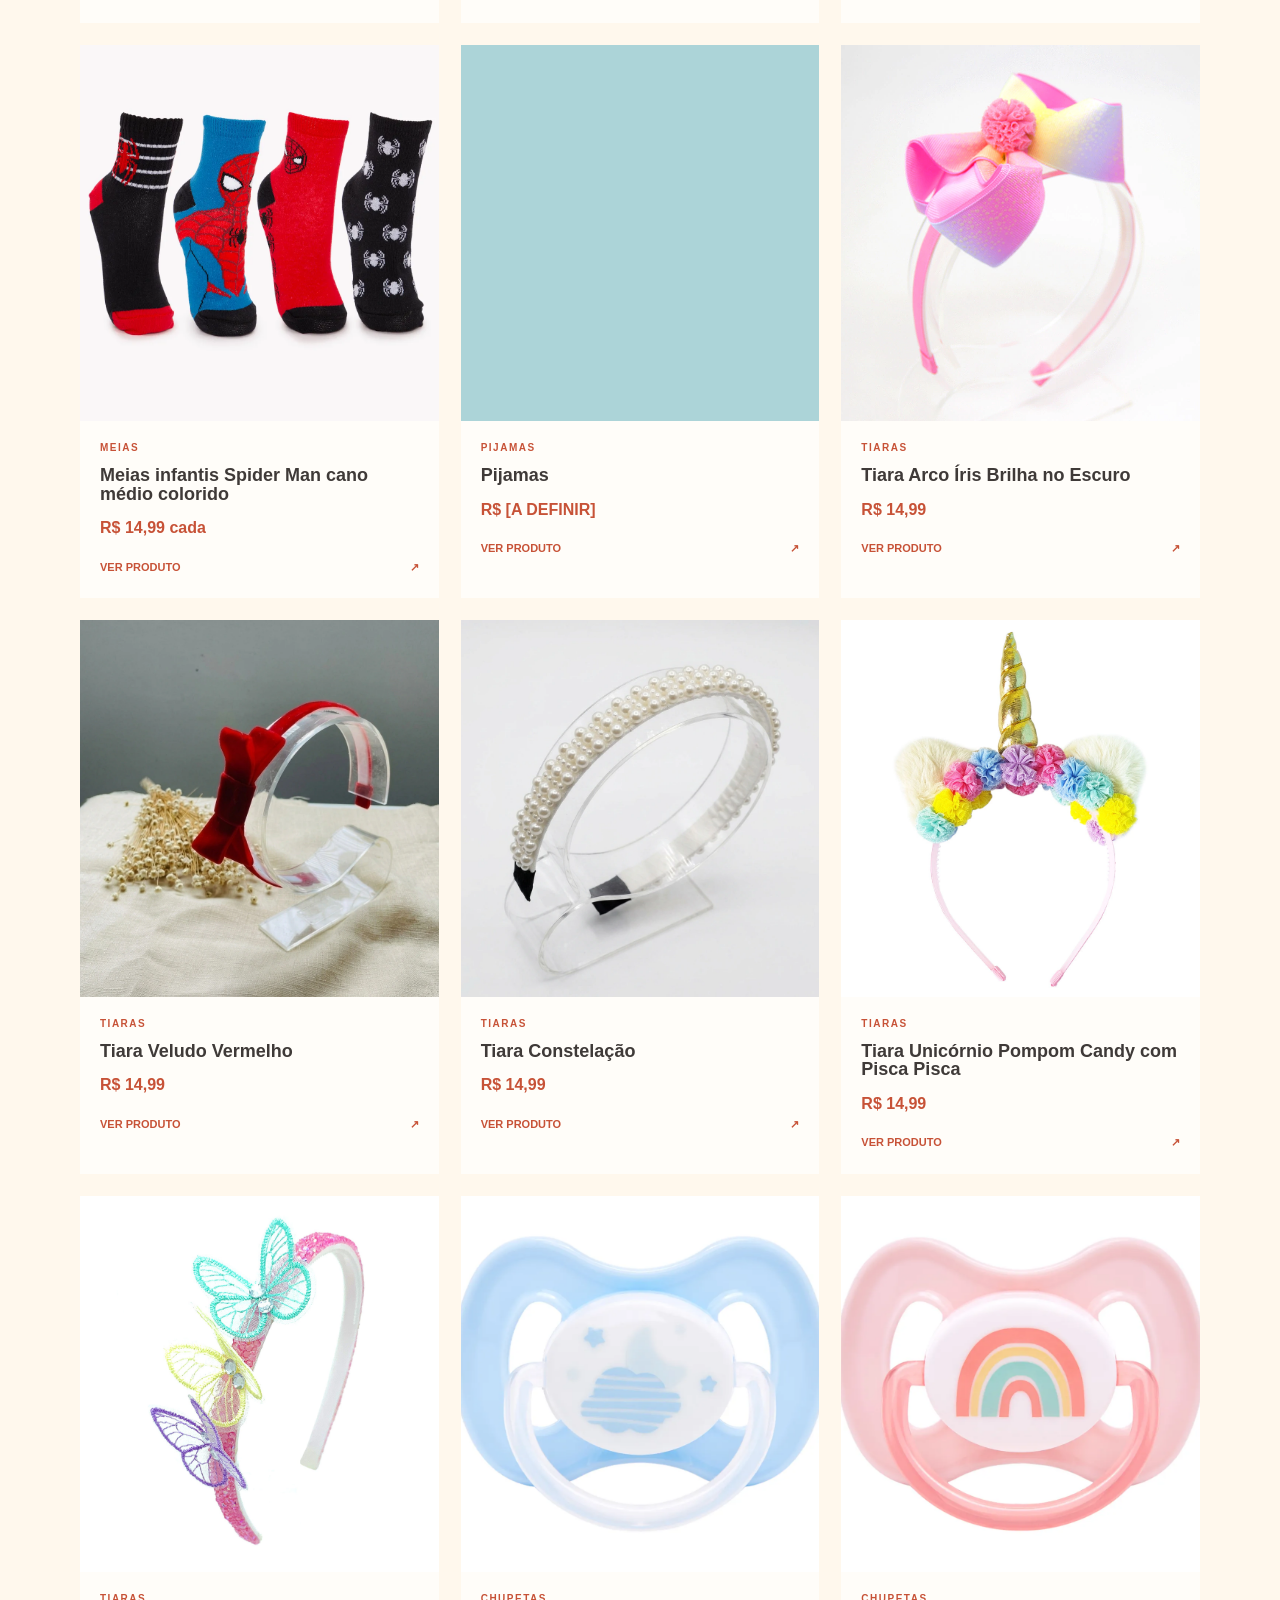
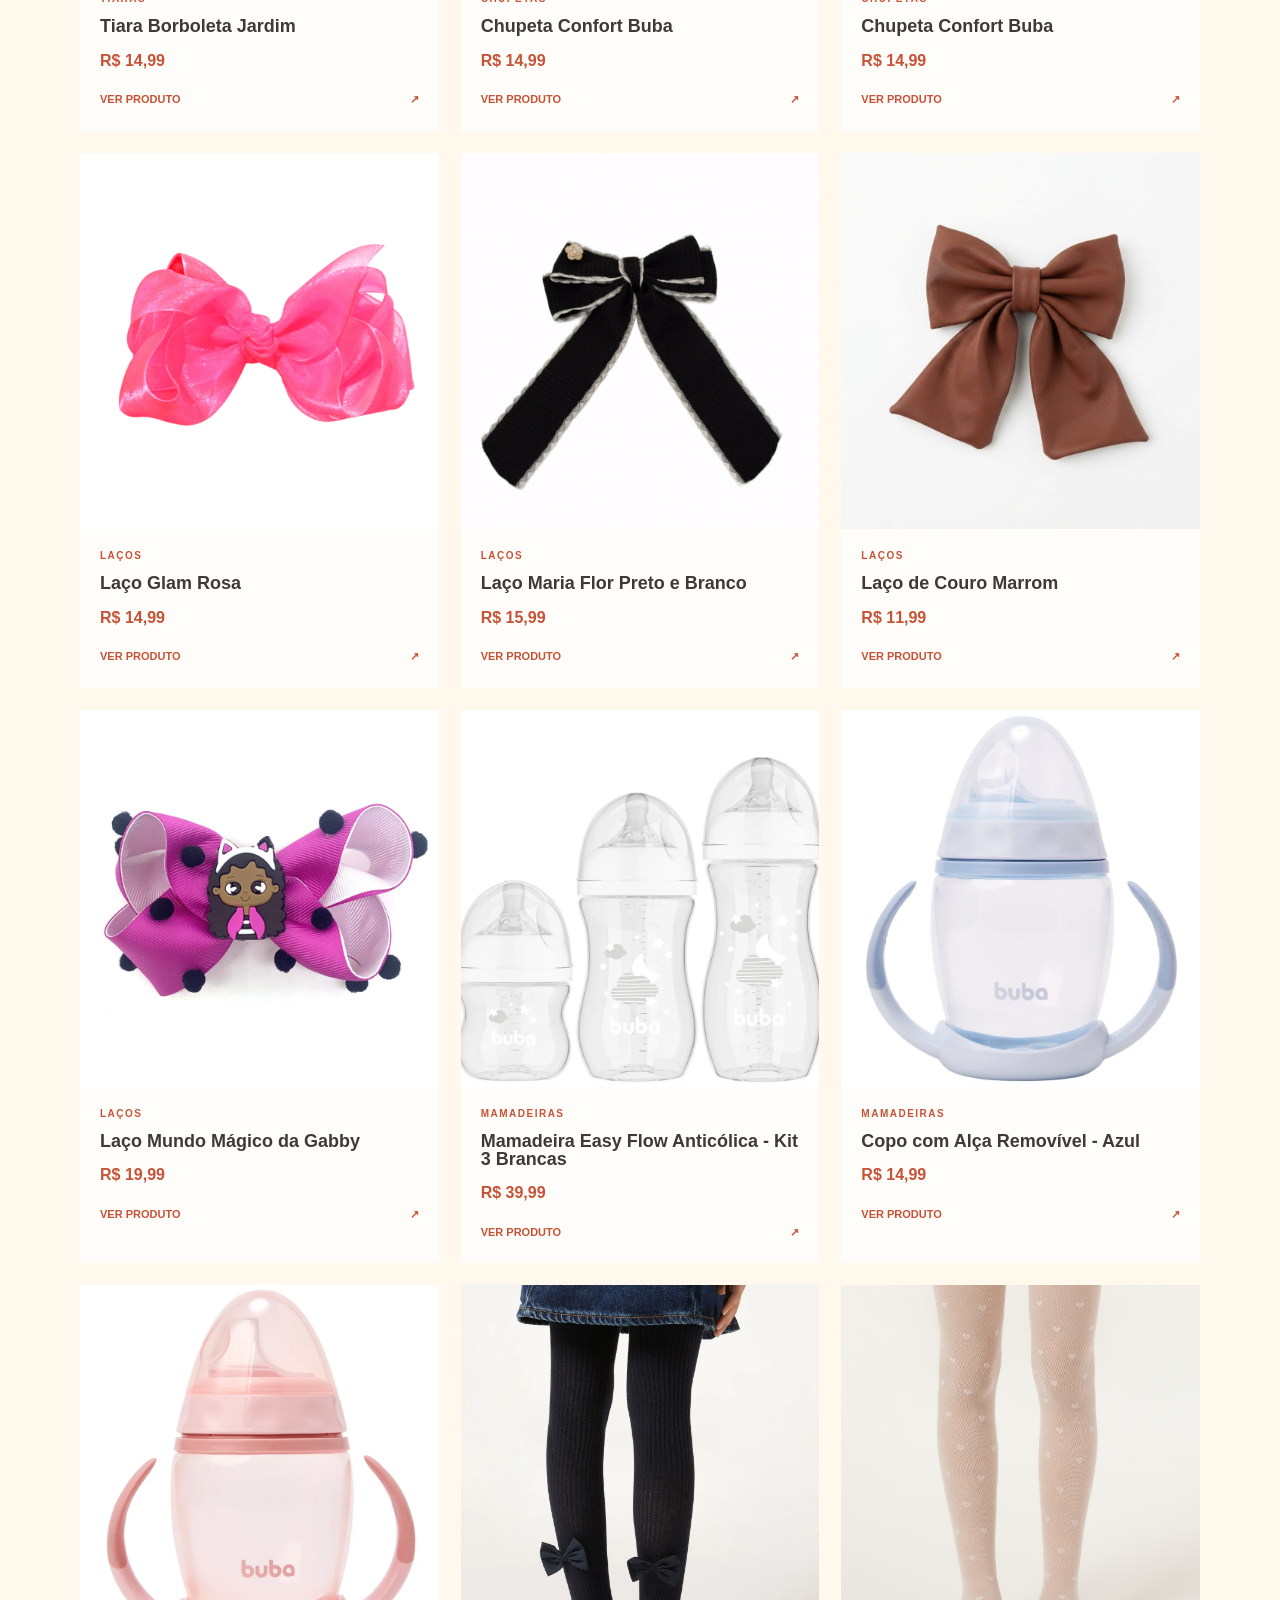
<file: categoria.html>
<<<<<<< HEAD
<!doctype html>
<html lang="pt-BR">
<head>
  <meta charset="utf-8">
  <meta name="viewport" content="width=device-width, initial-scale=1">
  <meta name="description" content="Produtos por categoria da Encanto confecções">
  <title>Categoria | Encanto confecções</title>
  <link rel="stylesheet" href="estilo.css">
</head>
<body>
  <header class="site-header" id="inicio">
    <div class="topbar">
      <a class="brand" href="index.html#inicio" aria-label="Encanto confecções, início"><img class="brand-logo" src="imagens/encanto-confecoes-3.png" alt="Encanto Confecções"></a>
      <div class="header-actions">
        <a class="button button-light category-back" href="index.html#inicio">Voltar</a>
      </div>
    </div>
  </header>

  <main class="category-page">
    <section class="category-page-header section-wrap">
      <p class="eyebrow">Categoria</p>
      <h1 id="titulo-categoria">Produtos</h1>
      <p id="descricao-categoria">Confira os produtos disponíveis nesta categoria.</p>
    </section>

    <section class="section-wrap category-page-list" aria-live="polite">
      <div id="category-products" class="product-grid category-grid"></div>
    </section>
  </main>

  <footer class="site-footer" id="contato">
    <div class="footer-main section-wrap">
      <div>
        <a class="brand brand-footer" href="index.html#inicio"><img class="brand-logo" src="imagens/logo-rodape.png" alt="Encanto Confecções"></a>
        <p>Encanto confecções encantando seu dia</p>
      </div>
      <div class="footer-column">
        <h2>Visite</h2>
        <p>Av Ângelo Takaki 2425<br>Paranapuã - SP</p>
        <p>Seg a Sáb das 08h30 às 18h00.</p>
      </div>
      <div class="footer-column">
        <h2>Fale com a gente</h2>
        <a class="contact-button" href="https://wa.me/5517997135762?text=Ol%C3%A1%2C%20gostaria%20de%20falar%20com%20a%20Encanto%20Confec%C3%A7%C3%B5es." target="_blank" rel="noopener noreferrer">WhatsApp <span aria-hidden="true">↗</span></a>
        <a class="social-button" href="https://www.instagram.com/encanto_confeccoes?igsi=Nm16MHcxdmR4eHho" target="_blank" rel="noopener noreferrer">Instagram <span aria-hidden="true">↗</span></a>
      </div>
      <div class="footer-column" id="duvidas">
        <h2>Ajuda</h2>
        <p><a href="#duvidas">FAQ / dúvidas frequentes</a></p>
      </div>
    </div>
    <div class="footer-bottom section-wrap"><span>© encanto confecções</span></div>
  </footer>

  <script>
    const catalog = [
      { category: 'Babadores', size: 'Único', name: 'Babadores', price: 'R$ 29,90', color: 'photo-coral', image: 'imagens/enxoval/babadores/47008-dig399.webp' },
      { category: 'Cobertor', size: '90 cm X 110 cm', name: 'Cobertor', price: 'R$ 39,90', color: 'photo-yellow', image: 'imagens/enxoval/cobertor/captura-de-tela-2026-09-16-203209.png' },
      { category: 'Cueiros', size: '1 - 3', name: 'Cueiros', price: 'R$ 15,99', color: 'photo-blue', image: 'imagens/enxoval/cueiro/captura-de-tela-2026-09-16-203358.png' },
      { category: 'Fraldas', size: '80 cm X 80 cm', name: 'Fralda ombro', price: 'R$ 24,99 cada', color: 'photo-coral', image: 'imagens/enxoval/fraldas/reduzidolaleblu-28-maio25-107.jpg' },
      { category: 'Lençois', size: '10 - 14', name: 'Lençois', price: 'R$ 24,99 cada', color: 'photo-yellow', image: 'imagens/enxoval/lencois/jogo-de-lencol-para-berco-3-pecas-alice-bege-percal-rosa-180-fios-64751b54f0345-large.jpg' },
      { category: 'Pano de boca', size: '16 - 18', name: 'Pano de boca', price: 'R$ 14,99 cada', color: 'photo-blue', image: 'imagens/enxoval/pano-de-boca/image.jpg' },
      { category: 'Toalhas de banho', size: 'Recém nascido', name: 'Toalhas de banho', price: 'R$ 34,99', color: 'photo-coral', image: 'imagens/enxoval/toalha-de-banho/captura-de-tela-2026-09-16-204511.png' },
      { category: 'Travesseiros', size: '29 cm X 19 cm X 3 cm', name: 'Travesseiros', price: 'R$ 10,50', color: 'photo-yellow', image: 'imagens/enxoval/travesseiro/captura-de-tela-2026-09-16-204613.png' },
      { category: 'Blusas de frio', audience: 'bebe-menino', size: '1 - 3', name: 'Blusas de frio', price: 'R$ [A DEFINIR]', color: 'photo-coral', image: 'imagens/bebe-menina/blusa-de-frio/46703-000106-1.webp', boyImage: 'imagens/bebe-menino/blusa-de-frio/46740-161336-1.webp', girlsImage: 'imagens/meninas/blusa-de-frio/56448-1211-0002.webp', meninosImage: 'imagens/meninos/blusa-de-frio/56356-1163-0002.webp' },
      { category: 'Body de calor', audience: 'bebe-menino', size: '4 - 8', name: 'Body de calor', price: 'R$ [A DEFINIR]', color: 'photo-blue', image: 'imagens/bebe-menina/body-de-calor/47020-ab2554.webp', boyImage: 'imagens/bebe-menino/body-de-calor/47071-193921.webp' },
      { category: 'Body de frio', audience: 'bebe-menino', size: '10 - 14', name: 'Body de frio', price: 'R$ [A DEFINIR]', color: 'photo-yellow', image: 'imagens/bebe-menina/body-de-frio/47022-xad064.webp', boyImage: 'imagens/bebe-menino/body-de-frio/46738-180426.webp' },
      { category: 'Calças', audience: 'bebe-menino', size: '16 - 18', name: 'Calças', price: 'R$ [A DEFINIR]', color: 'photo-coral', image: 'imagens/bebe-menina/calcas/foto-0.webp', boyImage: 'imagens/bebe-menino/calcas/foto-0.webp', girlsImage: 'imagens/meninas/calcas/80177-0028-0005.webp', meninosImage: 'imagens/meninos/calcas/80179-2600-0005.webp' },
      { category: 'Camisetas', audience: 'bebe-menino', size: 'Recém nascido', name: 'Camisetas', price: 'R$ [A DEFINIR]', color: 'photo-blue', image: 'imagens/bebe-menina/camisetas/3.webp', boyImage: 'imagens/bebe-menino/camisetas/3.webp', girlsImage: 'imagens/meninas/camisetas/37025-0855-0005.webp', meninosImage: 'imagens/meninos/camisetas/27566-0573-0002.webp' },
      { category: 'Macacões de calor', audience: 'bebe-menino', size: 'P, M, G', name: 'Macacões de calor', price: 'R$ [A DEFINIR]', color: 'photo-yellow', image: 'imagens/bebe-menina/macacoes-de-calor/46970-191763-1.webp', boyImage: 'imagens/bebe-menino/macacoes-de-calor/47015-dig398-1.webp' },
      { category: 'Macacões de frio', audience: 'bebe-menina', size: '1 - 3', name: 'Macacões de frio', price: 'R$ [A DEFINIR]', color: 'photo-coral', image: 'imagens/bebe-menina/macacoes-de-frio/46834-191763.webp' },
      { category: 'Mijão', audience: 'bebe-menino', size: '4 - 8', name: 'Mijão', price: 'R$ [A DEFINIR]', color: 'photo-blue', image: 'imagens/bebe-menina/mijao/46780-ab2423-1.webp', boyImage: 'imagens/bebe-menino/mijao/46487-ab2377.webp' },
      { category: 'Short tapa fralda', audience: 'bebe-menino', size: '10 - 14', name: 'Short tapa fralda', price: 'R$ [A DEFINIR]', color: 'photo-yellow', image: 'imagens/bebe-menina/short-tapa-fralda/46477-ab2380.webp', boyImage: 'imagens/bebe-menino/short-tapa-fralda/47069-185841.webp' },
      { category: 'Blusas de frio', audience: 'bebe-menina', size: 'P, M, G, 1, 2, 3', name: 'Blusão Infantil Em Tricot Com Bordado Off White', price: 'R$ 149,94', color: 'photo-coral', image: 'imagens/bebe-menina/blusa-de-frio/46703-000106-1.webp' },
      { category: 'Body de calor', audience: 'bebe-menina', size: 'RN, P, M, G, GG', name: 'Body Essentials Manga Curta em Suedine Bebê Menina (Off White)', price: 'R$ 64,90', color: 'photo-blue', image: 'imagens/bebe-menina/body-de-calor/47020-ab2554.webp' },
      { category: 'Body de frio', audience: 'bebe-menina', size: 'RN, P, M, G, GG', name: 'Body Manga Essentials Longa em Suedine Bebê Menina (Rosa Claro)', price: 'R$ 69,90', color: 'photo-yellow', image: 'imagens/bebe-menina/body-de-frio/47022-xad064.webp' },
      { category: 'Calças', audience: 'bebe-menina', size: 'P, M, G, 1, 2, 3', name: 'Calça reta infantil jeans com bordado floral preta', price: 'R$ 109,90', color: 'photo-coral', image: 'imagens/bebe-menina/calcas/foto-0.webp' },
      { category: 'Camisetas', audience: 'bebe-menina', size: 'P, M, G, GG', name: 'Camiseta Infantil Estampa Frozen com Asas', price: 'R$ 89,90', color: 'photo-blue', image: 'imagens/bebe-menina/camisetas/3.webp' },
      { category: 'Macacões de calor', audience: 'bebe-menina', size: 'RN, P, M, G', name: 'Macaquinho para Bebê em Algodão Vichy com Bordado (Vermelho)', price: 'R$ 224,90', color: 'photo-yellow', image: 'imagens/bebe-menina/macacoes-de-calor/46970-191763-1.webp' },
      { category: 'Macacões de calor', audience: 'bebe-menina', size: 'RN, P, M, G', name: 'Macacão Essentials Bebê Em Suedine Premium Vermelho', price: 'R$ 74,90', color: 'photo-yellow', image: 'imagens/bebe-menina/macacoes-de-calor/46970-191763-1.webp' },
      { category: 'Mijão', audience: 'bebe-menina', size: 'RN, P, M, G', name: 'Calça Bebê Menina Em Suedine Com Pés Reversíveis Multicolor Up Baby', price: 'R$ 39,90', color: 'photo-blue', image: 'imagens/bebe-menina/mijao/46780-ab2423-1.webp' },
      { category: 'Short tapa fralda', audience: 'bebe-menina', size: 'RN, P, M, G', name: 'Short em Suedine Essentials para Bebê Menina Branco', price: 'R$ 39,90', color: 'photo-yellow', image: 'imagens/bebe-menina/short-tapa-fralda/46477-ab2380.webp' },
      { category: 'Blusas de frio', audience: 'meninas', size: '10 - 18', name: 'Blusão polo teen menina em moletinho', price: 'R$ 69,90', color: 'photo-coral', image: 'imagens/meninas/blusa-de-frio/blusao-polo-teen.jpeg' },
      { category: 'Calças', audience: 'meninas', size: '1 - 18', name: 'Calça infantil', price: 'R$ 59,90', color: 'photo-coral', image: 'imagens/meninas/calcas/calca-infantil-moletom.png' },
      { category: 'Camisetas', audience: 'meninas', size: '4 - 10', name: 'Blusa infantil menina com estampa de flor', price: 'R$ 49,90', color: 'photo-coral', image: 'imagens/meninas/blusa-de-frio/blusa-estampa-flor.png' },
      { category: 'Conjuntos de calor', audience: 'meninas', size: '4 - 10', name: 'Conjunto infantil menina metalizado', price: 'R$ 119,90', color: 'photo-yellow', image: 'imagens/meninas/conjuntos-de-calor/conjunto-metalizado.png' },
      { category: 'Conjuntos de frio', audience: 'meninas', size: '4 - 16', name: 'Conjunto infantil menina em moletom de coração', price: 'R$ 124,90', color: 'photo-yellow', image: 'imagens/meninas/conjuntos-de-frio/conjunto-moletom-coracao.png' },
      { category: 'Shorts', audience: 'meninas', size: '4 - 10', name: 'Shorts infantil menina em moletinho com estampa de fruta', price: 'R$ 39,90', color: 'photo-coral', image: 'imagens/meninas/shorts/short-moletinho-fruta.png' },
      { category: 'Blusas de frio', audience: 'meninos', size: '4 - 16', name: 'Blusão infantil menino em moletom', price: 'R$ 99,99', color: 'photo-blue', image: 'imagens/meninos/blusa-de-frio/blusao-moletom.png' },
      { category: 'Calças', audience: 'meninos', size: 'P, M, G, 1 - 18', name: 'Calça jogger infantil menino em moletinho', price: 'R$ 62,99', color: 'photo-blue', image: 'imagens/meninos/calcas/calca-jogger.png' },
      { category: 'Camisetas', audience: 'meninos', size: '4 - 10', name: 'Camiseta infantil menino em meia malha Os Vingadores', price: 'R$ 79,99', color: 'photo-blue', image: 'imagens/meninos/camisetas/camiseta-vingadores.png' },
      { category: 'Conjuntos de calor', audience: 'meninos', size: '4 - 16', name: 'Conjunto infantil menino de skate em puff', price: 'R$ 95,99', color: 'photo-blue', image: 'imagens/meninos/conjuntos-de-calor/conjunto-skate.png' },
      { category: 'Conjuntos de frio', audience: 'meninos', size: '4 - 16', name: 'Conjunto infantil menino em moletom', price: 'R$ 94,99', color: 'photo-blue', image: 'imagens/meninos/conjuntos-de-frio/conjunto-moletom.png' },
      { category: 'Shorts', audience: 'meninos', size: '4 - 10', name: 'Bermuda jeans teen', price: 'R$ 169,99', color: 'photo-blue', image: 'imagens/meninos/shorts/bermuda-jeans-teen.png' },
      { category: 'Blusas de frio', audience: 'bebe-menino', size: 'P, M, G, 1, 2, 3', name: 'Blusão Em Tricot Para Bebê Bordado Cavalinho Bege', price: 'R$ 143,94', color: 'photo-blue', image: 'imagens/bebe-menino/blusa-de-frio/46740-161336-1.webp' },
      { category: 'Body de calor', audience: 'bebe-menino', size: 'RN, P, M, G, GG', name: 'Body menino em Suedine Premium com Botões', price: 'R$ 99,90', color: 'photo-blue', image: 'imagens/bebe-menino/body-de-calor/47071-193921.webp' },
      { category: 'Body de frio', audience: 'bebe-menino', size: 'RN, P, M, G, GG', name: 'Body camisa Xadrez', price: 'R$ 134,94', color: 'photo-blue', image: 'imagens/bebe-menino/body-de-frio/46738-180426.webp' },
      { category: 'Calças', audience: 'bebe-menino', size: '1, 2, 3, 4, 5', name: 'Calça de Sarja Infantil com cinto azul', price: 'R$ 99,99', color: 'photo-blue', image: 'imagens/bebe-menino/calcas/foto-0.webp' },
      { category: 'Camisetas', audience: 'bebe-menino', size: 'P, M, G', name: 'Camiseta Listrada', price: 'R$ 65,00', color: 'photo-blue', image: 'imagens/bebe-menino/camisetas/3.webp' },
      { category: 'Macacões de calor', audience: 'bebe-menino', size: 'PR, RN, P, M, G', name: 'Macaquinho Comfy para Bebê Menino com Botões de Pressão Entrepernas', price: 'R$ 159,90', color: 'photo-blue', image: 'imagens/bebe-menino/macacoes-de-calor/47015-dig398-1.webp' },
      { category: 'Macacões de frio', audience: 'bebe-menino', size: 'PR, RN, P, M, G, 1, 2, 3', name: 'Macacão Essentials em Suedine para Bebê Menino', price: 'R$ 159,90', color: 'photo-blue', image: 'imagens/bebe-menino/macacoes-de-frio/47038-ab2520.webp' },
      { category: 'Mijão', audience: 'bebe-menino', size: 'PR, RN, P, M, G', name: 'Calça para bebê menino em Suedine Essentials Off White', price: 'R$ 35,94', color: 'photo-blue', image: 'imagens/bebe-menino/mijao/46487-ab2377.webp' },
      { category: 'Short tapa fralda', audience: 'bebe-menino', size: 'P, M, G, 1, 2, 3', name: 'Bermuda bebê menino em Moletom com bolsos', price: 'R$ 84,90', color: 'photo-blue', image: 'imagens/bebe-menino/short-tapa-fralda/47069-185841.webp' },
      { category: 'Vestidos', size: '16 - 18', name: 'Vestidos', price: 'R$ [A DEFINIR]', color: 'photo-coral', image: 'imagens/bebe-menina/vestido/46402-191763-1.webp' },
      { category: 'Conjuntos de calor', size: 'Recém nascido', name: 'Conjuntos de calor', price: 'R$ [A DEFINIR]', color: 'photo-blue', girlsImage: 'imagens/meninas/conjuntos-de-calor/36624-0945-0001.webp', meninosImage: 'imagens/meninos/conjuntos-de-calor/36821-1777-0005.webp' },
      { category: 'Conjuntos de frio', size: 'P, M, G', name: 'Conjuntos de frio', price: 'R$ [A DEFINIR]', color: 'photo-yellow', girlsImage: 'imagens/meninas/conjuntos-de-frio/56425-1211-0002.webp', meninosImage: 'imagens/meninos/conjuntos-de-frio/56368-0028-0002.webp' },
      { category: 'Shorts', size: '1 - 3', name: 'Shorts', price: 'R$ [A DEFINIR]', color: 'photo-coral', girlsImage: 'imagens/meninas/shorts/27255-1772-0002.webp', meninosImage: 'imagens/meninos/shorts/26963-3320-0002.webp' },
      { category: 'Bolsas', size: '4 - 8', name: 'Bolsas', price: 'R$ [A DEFINIR]', color: 'photo-blue' },
      { category: 'Bonés', size: '10 - 14', name: 'Bonés', price: 'R$ [A DEFINIR]', color: 'photo-yellow' },
      { category: 'Calçados', audience: 'meninos', size: '28 - 37', name: 'Chinelo Infantil Bibi Sandals Sport', price: 'R$ 69,90', color: 'photo-blue', image: 'imagens/calcados/meninos/chinelo-bibi-sandals-sport.png' },
      { category: 'Calçados', audience: 'meninos', size: '28 - 37', name: 'Sandália Infantil', price: 'R$ 74,90', color: 'photo-blue', image: 'imagens/calcados/meninos/sandalia-azul-marinho.png' },
      { category: 'Calçados', audience: 'meninos', size: '28 - 37', name: 'Chuteira Infantil', price: 'R$ 89,90', color: 'photo-blue', image: 'imagens/calcados/meninos/chuteira-preta-prata.png' },
      { category: 'Calçados', audience: 'meninos', size: '25 - 37', name: 'Tênis Infantil', price: 'R$ 94,90', color: 'photo-blue', image: 'imagens/calcados/meninos/tenis-azul-marinho-preto.png' },
      { category: 'Calçados', audience: 'meninas', size: '28 - 37', name: 'Sandália Infantil', price: 'R$ 79,90', color: 'photo-coral', image: 'imagens/calcados/meninas/sandalia-branca-perolizada.png' },
      { category: 'Calçados', audience: 'meninas', size: '20 - 35', name: 'Sapatilha Infantil', price: 'R$ 84,90', color: 'photo-coral', image: 'imagens/calcados/meninas/sapatilha-ballerina-dourada.png' },
      { category: 'Calçados', audience: 'meninas', size: '28 - 37', name: 'Bota Infantil', price: 'R$ 119,90', color: 'photo-coral', image: 'imagens/calcados/meninas/bota-preta.png' },
      { category: 'Calçados', audience: 'meninas', size: '30 - 37', name: 'Tênis de Rodinhas com LED Infantil', price: 'R$ 149,90', color: 'photo-coral', image: 'imagens/calcados/meninas/tenis-rodinhas-led-rosa.jpeg' },
      { category: 'Meias', size: '15 - 38', name: 'Meias do desenho Bluey', price: 'R$ 14,99 cada', color: 'photo-coral', images: ['imagens/acessorios/meias/foto-0.webp'] },
      { category: 'Meias', size: '15 - 38', name: 'Kit de 3 meias infantis cano longo Puma lilás', price: 'R$ 39,99', color: 'photo-coral', images: ['imagens/acessorios/meias/foto-0-1.webp'] },
      { category: 'Meias', size: '0 - 12 meses', name: 'Meias infantis cano médio com antiderrapante', price: 'R$ 19,99 cada', color: 'photo-coral', images: ['imagens/acessorios/meias/foto-0-2.webp'] },
      { category: 'Meias', size: '15 - 38', name: 'Meias Básicas', price: 'R$ 14,99 cada', color: 'photo-coral', images: ['imagens/acessorios/meias/foto-0-3.webp'] },
      { category: 'Meias', size: '15 - 38', name: 'Kit de 3 meias infantis cano longo Puma azul', price: 'R$ 39,99', color: 'photo-coral', images: ['imagens/acessorios/meias/foto-0-4.webp'] },
      { category: 'Meias', size: '15 - 38', name: 'Meias infantis Spider Man cano médio colorido', price: 'R$ 14,99 cada', color: 'photo-coral', images: ['imagens/acessorios/meias/kit-de-4-pares-de-meias-infantis-spider-man-cano-medio-colorido-1049209-colorido-1.webp'] },
      { category: 'Pijamas', size: 'Recém nascido', name: 'Pijamas', price: 'R$ [A DEFINIR]', color: 'photo-blue' },
      { category: 'Tiaras', size: 'Único', name: 'Tiara Arco Íris Brilha no Escuro', price: 'R$ 14,99', color: 'photo-yellow', images: ['imagens/acessorios/tiaras/brilha11-a4b5c030b3314d0ad816352591051035-1024-1024.webp'] },
      { category: 'Tiaras', size: 'Único', name: 'Tiara Veludo Vermelho', price: 'R$ 14,99', color: 'photo-yellow', images: ['imagens/acessorios/tiaras/gemini-generated-image-nt9h8tnt9h8tnt9h-cbd32bf9cc0375d6ca17877509379724-1024-1024.webp'] },
      { category: 'Tiaras', size: 'Único', name: 'Tiara Constelação', price: 'R$ 14,99', color: 'photo-yellow', images: ['imagens/acessorios/tiaras/gemini-generated-image-umjpotumjpotumjp-588193f301f0ce267017869852718716-1024-1024.webp'] },
      { category: 'Tiaras', size: 'Único', name: 'Tiara Unicórnio Pompom Candy com Pisca Pisca', price: 'R$ 14,99', color: 'photo-yellow', images: ['imagens/acessorios/tiaras/tiara-unicornio-com-pisca-pisca21-ae612fb9800373232616772417734132-1024-1024.webp'] },
      { category: 'Tiaras', size: 'Único', name: 'Tiara Borboleta Jardim', price: 'R$ 14,99', color: 'photo-yellow', images: ['imagens/acessorios/tiaras/tiaraborboletajardim1-5c0e581aa3a558843016629851965060-1024-1024.webp'] },
      { category: 'Chupetas', size: 'Tamanho 1', name: 'Chupeta Confort Buba', price: 'R$ 14,99', color: 'photo-coral', images: ['imagens/acessorios/chupetas/21116-chupeta-buba-comfort-tam-1-noturna-nuvem-azul-01-detalhe04.webp'] },
      { category: 'Chupetas', size: 'Tamanho 2', name: 'Chupeta Confort Buba', price: 'R$ 14,99', color: 'photo-coral', images: ['imagens/acessorios/chupetas/22387-chupeta-buba-comfort-tam-2-magic-arco-iris-01-detalhe04.webp'] },
      { category: 'Laços', size: 'Único', name: 'Laço Glam Rosa', price: 'R$ 14,99', color: 'photo-yellow', images: ['imagens/acessorios/lacos/8ecc304f8967115e735da736c98ca42bawsaccesskeyidakiatclmsgfx4j7tu445expires1704476329signatureuddex5n89ntqyrf6oc0aeggq2f2b83d-7ff74b282bbf49497917018844226004-1024-1024.webp'] },
      { category: 'Laços', size: 'Único', name: 'Laço Maria Flor Preto e Branco', price: 'R$ 15,99', color: 'photo-yellow', images: ['imagens/acessorios/lacos/gemini-generated-image-q2fof3q2fof3q2fo-377d3c807400e2f6d317860387588843-1024-1024.webp'] },
      { category: 'Laços', size: 'Único', name: 'Laço de Couro Marrom', price: 'R$ 11,99', color: 'photo-yellow', images: ['imagens/acessorios/lacos/gemini-generated-image-q62pohq62pohq62p-361d93f32ae76023f817872357636982-1024-1024.webp'] },
      { category: 'Laços', size: 'Único', name: 'Laço Mundo Mágico da Gabby', price: 'R$ 19,99', color: 'photo-yellow', images: ['imagens/acessorios/lacos/lacoluxogabby1-2906c10b048387115e16679120213319-1024-1024.webp'] },
      { category: 'Mamadeiras', size: 'Kit 3', name: 'Mamadeira Easy Flow Anticólica - Kit 3 Brancas', price: 'R$ 39,99', color: 'photo-blue', images: ['imagens/acessorios/mamadeira/20990-kit-3-mamadeiras-easy-flow-nuvem-branca-120-270-330ml-03-embalagem01.webp'] },
      { category: 'Mamadeiras', size: 'Único', name: 'Copo com Alça Removível - Azul', price: 'R$ 14,99', color: 'photo-blue', images: ['imagens/acessorios/mamadeira/22342-copo-com-alca-removivel-azul-03-embalagem.webp'] },
      { category: 'Mamadeiras', size: 'Único', name: 'Copo com Alça Removível - Rosa', price: 'R$ 14,99', color: 'photo-coral', images: ['imagens/acessorios/mamadeira/22343-copo-com-alca-removivel-rosa-01-detalhe03.webp'] },
      { category: 'Meia calça', size: '2 - 10', name: 'Meia-calça preta', price: 'R$ 29,99', color: 'photo-coral', images: ['imagens/acessorios/meia-calca/6638801-1200-auto.webp'] },
      { category: 'Meia calça', size: '2 - 10', name: 'Meia-calça branca', price: 'R$ 19,99', color: 'photo-coral', images: ['imagens/acessorios/meia-calca/6675498-1200-auto.png'] },
      { category: 'Suspensórios', size: 'Único', name: 'Kit Suspensório + Gravata Borboleta Infantil', price: 'R$ 29,99', color: 'photo-blue', images: ['imagens/acessorios/suspensorios/d-nq-np-2x-669825-mla114662357219-072026-f.webp'] },
      { category: 'Suspensórios', size: 'Único', name: 'Kit Suspensório + Gravata Borboleta Infantil', price: 'R$ 29,99', color: 'photo-blue', images: ['imagens/acessorios/suspensorios/d-nq-np-2x-897775-mla105452258143-012026-f-kit-gravata-e-suspensorio-infantil-varias-cores.webp'] }
    ];

    const lancamentos = [
      { category: 'Lançamentos', size: 'P, M, G, GG', name: 'Blusão Infantil Em Tricot Com Bordado Off White', price: 'R$ 149,94', color: 'photo-coral', image: 'imagens/bebe-menina/blusa-de-frio/46703-000106-1.webp' },
      { category: 'Lançamentos', size: 'RN, P, M, G, GG', name: 'Body Essentials Manga Curta em Suedine Bebê Menina (Off White)', price: 'R$ 64,90', color: 'photo-blue', image: 'imagens/bebe-menina/body-de-calor/47020-ab2554.webp' },
      { category: 'Lançamentos', size: 'RN, P, M, G, GG', name: 'Body Manga Essentials Longa em Suedine Bebê Menina (Rosa Claro)', price: 'R$ 69,90', color: 'photo-yellow', image: 'imagens/bebe-menina/body-de-frio/47022-xad064.webp' },
      { category: 'Lançamentos', size: 'P, M, G, 1, 2, 3', name: 'Calça reta infantil jeans com bordado floral preta', price: 'R$ 109,90', color: 'photo-coral', image: 'imagens/bebe-menina/calcas/foto-0.webp' },
      { category: 'Lançamentos', size: 'Tipo único', name: 'Tiara Arco Íris Brilha no Escuro', price: 'R$ 14,99', color: 'photo-yellow', image: 'imagens/acessorios/tiaras/brilha11-a4b5c030b3314d0ad816352591051035-1024-1024.webp' },
      { category: 'Lançamentos', size: '15 - 38', name: 'Kit de 3 meias infantis cano longo Puma lilás', price: 'R$ 39,99', color: 'photo-blue', image: 'imagens/acessorios/meias/foto-0-1.webp' }
    ];

    const params = new URLSearchParams(window.location.search);
    const selectedCategory = params.get('categoria');
    const selectedSize = params.get('tamanho');
    const selectedPrice = params.get('preco');
    const selectedAudience = params.get('publico');
    const selectedSearch = (params.get('busca') || '').trim();

    let products = [];
    let title = 'Produtos';
    let description = 'Confira os produtos disponíveis.';

    function matchesPriceRange(product) {
      const priceMatch = String(product.price || '').match(/R\$\s*([\d.]+,\d{2})/i);
      if (!priceMatch) return false;

      const priceValue = Number(priceMatch[1].replace(/\./g, '').replace(',', '.'));
      if (!Number.isFinite(priceValue)) return false;

      if (selectedPrice === 'ate-30') return priceValue <= 30;
      if (selectedPrice === 'ate-50') return priceValue <= 50;
      if (selectedPrice === 'ate-80') return priceValue <= 80;
      if (selectedPrice === 'ate-100') return priceValue <= 100;
      if (selectedPrice === 'mais-100') return priceValue > 100;
      return false;
    }

    function matchesSelectedSize(product) {
      if (product.name === product.category) {
        return false;
      }

      const productSizes = String(product.size || '').toLowerCase().split(',').map(function (size) {
        return size.trim();
      });

      if (selectedSize === 'Recém nascido') {
        return productSizes.includes('rn');
      }

      if (selectedSize === 'P, M, G') {
        return ['p', 'm', 'g'].every(function (size) {
          return productSizes.includes(size);
        });
      }

      const selectedRange = String(selectedSize).match(/^(\d+)\s*-\s*(\d+)$/);
      if (selectedRange) {
        const selectedMinimum = Number(selectedRange[1]);
        const selectedMaximum = Number(selectedRange[2]);
        return productSizes.some(function (size) {
          const productRange = size.match(/^(\d+)\s*-\s*(\d+)$/);
          if (productRange) {
            return Number(productRange[1]) <= selectedMaximum && Number(productRange[2]) >= selectedMinimum;
          }
          const productSize = Number(size);
          return Number.isInteger(productSize) && productSize >= selectedMinimum && productSize <= selectedMaximum;
        });
      }

      return productSizes.includes(String(selectedSize).toLowerCase());
    }

    function normalizeSearchText(value) {
      return String(value || '').normalize('NFD').replace(/[\u0300-\u036f]/g, '').toLowerCase();
    }

    if (selectedSearch) {
      const searchTerm = normalizeSearchText(selectedSearch);
      products = catalog.filter(function (product) {
        return product.name !== product.category &&
          (normalizeSearchText(product.name).includes(searchTerm) || normalizeSearchText(product.category).includes(searchTerm));
      });
      title = 'Resultados da busca';
      description = 'Produtos encontrados para “' + selectedSearch + '”.';
    } else if (selectedCategory) {
      if (selectedCategory === 'Lançamentos') {
        products = lancamentos;
      } else {
        products = catalog.filter(function (product) {
          return product.category === selectedCategory && (!selectedAudience || (
            product.audience === selectedAudience &&
            (product.name !== product.category || !catalog.some(function (audienceProduct) {
              return audienceProduct.category === selectedCategory && audienceProduct.audience === selectedAudience && audienceProduct.name !== selectedCategory;
            })
          ) || (!product.audience && !catalog.some(function (audienceProduct) {
            return audienceProduct.category === selectedCategory && audienceProduct.audience === selectedAudience;
          }))));
        });
      }
      title = selectedCategory;
      description = 'Produtos disponíveis em ' + selectedCategory + '.';
    } else if (selectedSize) {
      products = catalog.filter(function (product) {
        return matchesSelectedSize(product);
      });
      title = selectedSize;
      description = 'Produtos disponíveis no tamanho ' + selectedSize + '.';
    } else if (selectedPrice) {
      products = catalog.filter(matchesPriceRange);
      title = selectedPrice === 'mais-100' ? 'Mais de R$ 100,00' : 'Até R$ ' + selectedPrice.replace('ate-', '') + ',00';
      description = 'Produtos disponíveis na faixa de preço ' + title + '.';
    } else {
      products = catalog;
      title = 'Produtos';
      description = 'Confira os produtos disponíveis.';
    }

    document.getElementById('titulo-categoria').textContent = title;
    document.getElementById('descricao-categoria').textContent = description;

    const container = document.getElementById('category-products');
    container.innerHTML = products.map(function (product) {
      const hasAudienceImages = ['Blusas de frio', 'Body de calor', 'Body de frio', 'Calças', 'Camisetas', 'Macacões de calor', 'Macacões de frio', 'Mijão', 'Short tapa fralda', 'Conjuntos de calor', 'Conjuntos de frio', 'Shorts', 'Chupetas', 'Laços', 'Mamadeiras', 'Meia calça', 'Meias', 'Suspensórios', 'Tiaras'].includes(product.category);
      const selectedImage = product.audience
        ? product.images || product.image || ''
        : selectedAudience && hasAudienceImages
        ? selectedAudience === 'bebe-menina' ? product.image || '' : selectedAudience === 'bebe-menino' ? product.boyImage || '' : selectedAudience === 'meninas' ? product.girlsImage || '' : selectedAudience === 'meninos' ? product.meninosImage || '' : selectedAudience === 'acessorios' ? product.images || '' : ''
        : product.images || (product.image ? product.image : '');
      const productImages = Array.isArray(selectedImage) ? selectedImage : [selectedImage];
      return productImages.map(function (image) {
        const productAudience = selectedAudience || product.audience;
        const productLink = 'produto.html?categoria=' + encodeURIComponent(product.category) + '&nome=' + encodeURIComponent(product.name) + (productAudience ? '&publico=' + encodeURIComponent(productAudience) : '') + '&imagem=' + encodeURIComponent(image || 'none');
        return `
        <article class="product-card">
          <a href="${productLink}" class="product-photo-link" aria-label="Abrir detalhes de ${product.name}">
            <div class="product-photo ${product.color}" aria-label="${product.name}">${image ? '<img src="' + image + '" alt="' + product.name + '">' : ''}</div>
          </a>
          <div class="product-info">
            <p class="product-category">${product.category}</p>
            <h2>${product.name}</h2>
            <p class="price">${product.price}</p>
            <a href="${productLink}">Ver produto <span aria-hidden="true">↗</span></a>
          </div>
        </article>
      `;
      }).join('');
    }).join('');

    function showNoSearchResults() {
      if (!selectedSearch || container.querySelector('.product-card')) return;
      const message = document.createElement('p');
      message.className = 'search-empty';
      message.textContent = 'Não encontramos produtos para “' + selectedSearch + '”. Tente outro nome ou categoria.';
      container.appendChild(message);
    }

    showNoSearchResults();

    if (selectedSize || selectedPrice || selectedSearch) {
      container.querySelectorAll('.product-card').forEach(function (card) {
        const image = card.querySelector('.product-photo img');
        if (!image || image.complete && image.naturalWidth === 0) {
          card.remove();
          showNoSearchResults();
          return;
        }
        image.addEventListener('error', function () {
          card.remove();
          showNoSearchResults();
        }, { once: true });
      });
    }
  </script>
</body>
</html>
=======
<!doctype html>
<html lang="pt-BR">
<head>
  <meta charset="utf-8">
  <meta name="viewport" content="width=device-width, initial-scale=1">
  <meta name="description" content="Produtos por categoria da Encanto confecções">
  <title>Categoria | Encanto confecções</title>
  <link rel="stylesheet" href="estilo.css">
</head>
<body>
  <header class="site-header" id="inicio">
    <div class="topbar">
      <a class="brand" href="index.html#inicio" aria-label="Encanto confecções, início"><img class="brand-logo" src="imagens/encanto-confecoes-3.png" alt="Encanto Confecções"></a>
      <div class="header-actions">
        <a class="button button-light category-back" href="index.html#inicio">Voltar</a>
      </div>
    </div>
  </header>

  <main class="category-page">
    <section class="category-page-header section-wrap">
      <p class="eyebrow">Categoria</p>
      <h1 id="titulo-categoria">Produtos</h1>
      <p id="descricao-categoria">Confira os produtos disponíveis nesta categoria.</p>
    </section>

    <section class="section-wrap category-page-list" aria-live="polite">
      <div id="category-products" class="product-grid category-grid"></div>
    </section>
  </main>

  <footer class="site-footer" id="contato">
    <div class="footer-main section-wrap">
      <div>
        <a class="brand brand-footer" href="index.html#inicio"><img class="brand-logo" src="imagens/logo-rodape.png" alt="Encanto Confecções"></a>
        <p>Encanto confecções encantando seu dia</p>
      </div>
      <div class="footer-column">
        <h2>Visite</h2>
        <p>Av Ângelo Takaki 2425<br>Paranapuã - SP</p>
        <p>Seg a Sáb das 08h30 às 18h00.</p>
      </div>
      <div class="footer-column">
        <h2>Fale com a gente</h2>
        <a class="contact-button" href="https://wa.me/5517997135762?text=Ol%C3%A1%2C%20gostaria%20de%20falar%20com%20a%20Encanto%20Confec%C3%A7%C3%B5es." target="_blank" rel="noopener noreferrer">WhatsApp <span aria-hidden="true">↗</span></a>
        <a class="social-button" href="https://www.instagram.com/encanto_confeccoes?igsi=Nm16MHcxdmR4eHho" target="_blank" rel="noopener noreferrer">Instagram <span aria-hidden="true">↗</span></a>
      </div>
      <div class="footer-column" id="duvidas">
        <h2>Ajuda</h2>
        <p><a href="#duvidas">FAQ / dúvidas frequentes</a></p>
      </div>
    </div>
    <div class="footer-bottom section-wrap"><span>© encanto confecções</span></div>
  </footer>

  <script>
    const catalog = [
      { category: 'Babadores', size: 'Único', name: 'Babadores', price: 'R$ 29,90', color: 'photo-coral', image: 'imagens/enxoval/babadores/47008-dig399.webp' },
      { category: 'Cobertor', size: '90 cm X 110 cm', name: 'Cobertor', price: 'R$ 39,90', color: 'photo-yellow', image: 'imagens/enxoval/cobertor/captura-de-tela-2026-09-16-203209.png' },
      { category: 'Cueiros', size: '1 - 3', name: 'Cueiros', price: 'R$ 15,99', color: 'photo-blue', image: 'imagens/enxoval/cueiro/captura-de-tela-2026-09-16-203358.png' },
      { category: 'Fraldas', size: '80 cm X 80 cm', name: 'Fralda ombro', price: 'R$ 24,99 cada', color: 'photo-coral', image: 'imagens/enxoval/fraldas/reduzidolaleblu-28-maio25-107.jpg' },
      { category: 'Lençois', size: '10 - 14', name: 'Lençois', price: 'R$ 24,99 cada', color: 'photo-yellow', image: 'imagens/enxoval/lencois/jogo-de-lencol-para-berco-3-pecas-alice-bege-percal-rosa-180-fios-64751b54f0345-large.jpg' },
      { category: 'Pano de boca', size: '16 - 18', name: 'Pano de boca', price: 'R$ 14,99 cada', color: 'photo-blue', image: 'imagens/enxoval/pano-de-boca/image.jpg' },
      { category: 'Toalhas de banho', size: 'Recém nascido', name: 'Toalhas de banho', price: 'R$ 34,99', color: 'photo-coral', image: 'imagens/enxoval/toalha-de-banho/captura-de-tela-2026-09-16-204511.png' },
      { category: 'Travesseiros', size: '29 cm X 19 cm X 3 cm', name: 'Travesseiros', price: 'R$ 10,50', color: 'photo-yellow', image: 'imagens/enxoval/travesseiro/captura-de-tela-2026-09-16-204613.png' },
      { category: 'Blusas de frio', audience: 'bebe-menino', size: '1 - 3', name: 'Blusas de frio', price: 'R$ [A DEFINIR]', color: 'photo-coral', image: 'imagens/bebe-menina/blusa-de-frio/46703-000106-1.webp', boyImage: 'imagens/bebe-menino/blusa-de-frio/46740-161336-1.webp', girlsImage: 'imagens/meninas/blusa-de-frio/56448-1211-0002.webp', meninosImage: 'imagens/meninos/blusa-de-frio/56356-1163-0002.webp' },
      { category: 'Body de calor', audience: 'bebe-menino', size: '4 - 8', name: 'Body de calor', price: 'R$ [A DEFINIR]', color: 'photo-blue', image: 'imagens/bebe-menina/body-de-calor/47020-ab2554.webp', boyImage: 'imagens/bebe-menino/body-de-calor/47071-193921.webp' },
      { category: 'Body de frio', audience: 'bebe-menino', size: '10 - 14', name: 'Body de frio', price: 'R$ [A DEFINIR]', color: 'photo-yellow', image: 'imagens/bebe-menina/body-de-frio/47022-xad064.webp', boyImage: 'imagens/bebe-menino/body-de-frio/46738-180426.webp' },
      { category: 'Calças', audience: 'bebe-menino', size: '16 - 18', name: 'Calças', price: 'R$ [A DEFINIR]', color: 'photo-coral', image: 'imagens/bebe-menina/calcas/foto-0.webp', boyImage: 'imagens/bebe-menino/calcas/foto-0.webp', girlsImage: 'imagens/meninas/calcas/80177-0028-0005.webp', meninosImage: 'imagens/meninos/calcas/80179-2600-0005.webp' },
      { category: 'Camisetas', audience: 'bebe-menino', size: 'Recém nascido', name: 'Camisetas', price: 'R$ [A DEFINIR]', color: 'photo-blue', image: 'imagens/bebe-menina/camisetas/3.webp', boyImage: 'imagens/bebe-menino/camisetas/3.webp', girlsImage: 'imagens/meninas/camisetas/37025-0855-0005.webp', meninosImage: 'imagens/meninos/camisetas/27566-0573-0002.webp' },
      { category: 'Macacões de calor', audience: 'bebe-menino', size: 'P, M, G', name: 'Macacões de calor', price: 'R$ [A DEFINIR]', color: 'photo-yellow', image: 'imagens/bebe-menina/macacoes-de-calor/46970-191763-1.webp', boyImage: 'imagens/bebe-menino/macacoes-de-calor/47015-dig398-1.webp' },
      { category: 'Macacões de frio', audience: 'bebe-menina', size: '1 - 3', name: 'Macacões de frio', price: 'R$ [A DEFINIR]', color: 'photo-coral', image: 'imagens/bebe-menina/macacoes-de-frio/46834-191763.webp' },
      { category: 'Mijão', audience: 'bebe-menino', size: '4 - 8', name: 'Mijão', price: 'R$ [A DEFINIR]', color: 'photo-blue', image: 'imagens/bebe-menina/mijao/46780-ab2423-1.webp', boyImage: 'imagens/bebe-menino/mijao/46487-ab2377.webp' },
      { category: 'Short tapa fralda', audience: 'bebe-menino', size: '10 - 14', name: 'Short tapa fralda', price: 'R$ [A DEFINIR]', color: 'photo-yellow', image: 'imagens/bebe-menina/short-tapa-fralda/46477-ab2380.webp', boyImage: 'imagens/bebe-menino/short-tapa-fralda/47069-185841.webp' },
      { category: 'Blusas de frio', audience: 'bebe-menina', size: 'P, M, G, 1, 2, 3', name: 'Blusão Infantil Em Tricot Com Bordado Off White', price: 'R$ 149,94', color: 'photo-coral', image: 'imagens/bebe-menina/blusa-de-frio/46703-000106-1.webp' },
      { category: 'Body de calor', audience: 'bebe-menina', size: 'RN, P, M, G, GG', name: 'Body Essentials Manga Curta em Suedine Bebê Menina (Off White)', price: 'R$ 64,90', color: 'photo-blue', image: 'imagens/bebe-menina/body-de-calor/47020-ab2554.webp' },
      { category: 'Body de frio', audience: 'bebe-menina', size: 'RN, P, M, G, GG', name: 'Body Manga Essentials Longa em Suedine Bebê Menina (Rosa Claro)', price: 'R$ 69,90', color: 'photo-yellow', image: 'imagens/bebe-menina/body-de-frio/47022-xad064.webp' },
      { category: 'Calças', audience: 'bebe-menina', size: 'P, M, G, 1, 2, 3', name: 'Calça reta infantil jeans com bordado floral preta', price: 'R$ 109,90', color: 'photo-coral', image: 'imagens/bebe-menina/calcas/foto-0.webp' },
      { category: 'Camisetas', audience: 'bebe-menina', size: 'P, M, G, GG', name: 'Camiseta Infantil Estampa Frozen com Asas', price: 'R$ 89,90', color: 'photo-blue', image: 'imagens/bebe-menina/camisetas/3.webp' },
      { category: 'Macacões de calor', audience: 'bebe-menina', size: 'RN, P, M, G', name: 'Macaquinho para Bebê em Algodão Vichy com Bordado (Vermelho)', price: 'R$ 224,90', color: 'photo-yellow', image: 'imagens/bebe-menina/macacoes-de-calor/46970-191763-1.webp' },
      { category: 'Macacões de calor', audience: 'bebe-menina', size: 'RN, P, M, G', name: 'Macacão Essentials Bebê Em Suedine Premium Vermelho', price: 'R$ 74,90', color: 'photo-yellow', image: 'imagens/bebe-menina/macacoes-de-calor/46970-191763-1.webp' },
      { category: 'Mijão', audience: 'bebe-menina', size: 'RN, P, M, G', name: 'Calça Bebê Menina Em Suedine Com Pés Reversíveis Multicolor Up Baby', price: 'R$ 39,90', color: 'photo-blue', image: 'imagens/bebe-menina/mijao/46780-ab2423-1.webp' },
      { category: 'Short tapa fralda', audience: 'bebe-menina', size: 'RN, P, M, G', name: 'Short em Suedine Essentials para Bebê Menina Branco', price: 'R$ 39,90', color: 'photo-yellow', image: 'imagens/bebe-menina/short-tapa-fralda/46477-ab2380.webp' },
      { category: 'Blusas de frio', audience: 'meninas', size: '10 - 18', name: 'Blusão polo teen menina em moletinho', price: 'R$ 69,90', color: 'photo-coral', image: 'imagens/meninas/blusa-de-frio/blusao-polo-teen.jpeg' },
      { category: 'Calças', audience: 'meninas', size: '1 - 18', name: 'Calça infantil', price: 'R$ 59,90', color: 'photo-coral', image: 'imagens/meninas/calcas/calca-infantil-moletom.png' },
      { category: 'Camisetas', audience: 'meninas', size: '4 - 10', name: 'Blusa infantil menina com estampa de flor', price: 'R$ 49,90', color: 'photo-coral', image: 'imagens/meninas/blusa-de-frio/blusa-estampa-flor.png' },
      { category: 'Conjuntos de calor', audience: 'meninas', size: '4 - 10', name: 'Conjunto infantil menina metalizado', price: 'R$ 119,90', color: 'photo-yellow', image: 'imagens/meninas/conjuntos-de-calor/conjunto-metalizado.png' },
      { category: 'Conjuntos de frio', audience: 'meninas', size: '4 - 16', name: 'Conjunto infantil menina em moletom de coração', price: 'R$ 124,90', color: 'photo-yellow', image: 'imagens/meninas/conjuntos-de-frio/conjunto-moletom-coracao.png' },
      { category: 'Shorts', audience: 'meninas', size: '4 - 10', name: 'Shorts infantil menina em moletinho com estampa de fruta', price: 'R$ 39,90', color: 'photo-coral', image: 'imagens/meninas/shorts/short-moletinho-fruta.png' },
      { category: 'Blusas de frio', audience: 'meninos', size: '4 - 16', name: 'Blusão infantil menino em moletom', price: 'R$ 99,99', color: 'photo-blue', image: 'imagens/meninos/blusa-de-frio/blusao-moletom.png' },
      { category: 'Calças', audience: 'meninos', size: 'P, M, G, 1 - 18', name: 'Calça jogger infantil menino em moletinho', price: 'R$ 62,99', color: 'photo-blue', image: 'imagens/meninos/calcas/calca-jogger.png' },
      { category: 'Camisetas', audience: 'meninos', size: '4 - 10', name: 'Camiseta infantil menino em meia malha Os Vingadores', price: 'R$ 79,99', color: 'photo-blue', image: 'imagens/meninos/camisetas/camiseta-vingadores.png' },
      { category: 'Conjuntos de calor', audience: 'meninos', size: '4 - 16', name: 'Conjunto infantil menino de skate em puff', price: 'R$ 95,99', color: 'photo-blue', image: 'imagens/meninos/conjuntos-de-calor/conjunto-skate.png' },
      { category: 'Conjuntos de frio', audience: 'meninos', size: '4 - 16', name: 'Conjunto infantil menino em moletom', price: 'R$ 94,99', color: 'photo-blue', image: 'imagens/meninos/conjuntos-de-frio/conjunto-moletom.png' },
      { category: 'Shorts', audience: 'meninos', size: '4 - 10', name: 'Bermuda jeans teen', price: 'R$ 169,99', color: 'photo-blue', image: 'imagens/meninos/shorts/bermuda-jeans-teen.png' },
      { category: 'Blusas de frio', audience: 'bebe-menino', size: 'P, M, G, 1, 2, 3', name: 'Blusão Em Tricot Para Bebê Bordado Cavalinho Bege', price: 'R$ 143,94', color: 'photo-blue', image: 'imagens/bebe-menino/blusa-de-frio/46740-161336-1.webp' },
      { category: 'Body de calor', audience: 'bebe-menino', size: 'RN, P, M, G, GG', name: 'Body menino em Suedine Premium com Botões', price: 'R$ 99,90', color: 'photo-blue', image: 'imagens/bebe-menino/body-de-calor/47071-193921.webp' },
      { category: 'Body de frio', audience: 'bebe-menino', size: 'RN, P, M, G, GG', name: 'Body camisa Xadrez', price: 'R$ 134,94', color: 'photo-blue', image: 'imagens/bebe-menino/body-de-frio/46738-180426.webp' },
      { category: 'Calças', audience: 'bebe-menino', size: '1, 2, 3, 4, 5', name: 'Calça de Sarja Infantil com cinto azul', price: 'R$ 99,99', color: 'photo-blue', image: 'imagens/bebe-menino/calcas/foto-0.webp' },
      { category: 'Camisetas', audience: 'bebe-menino', size: 'P, M, G', name: 'Camiseta Listrada', price: 'R$ 65,00', color: 'photo-blue', image: 'imagens/bebe-menino/camisetas/3.webp' },
      { category: 'Macacões de calor', audience: 'bebe-menino', size: 'PR, RN, P, M, G', name: 'Macaquinho Comfy para Bebê Menino com Botões de Pressão Entrepernas', price: 'R$ 159,90', color: 'photo-blue', image: 'imagens/bebe-menino/macacoes-de-calor/47015-dig398-1.webp' },
      { category: 'Macacões de frio', audience: 'bebe-menino', size: 'PR, RN, P, M, G, 1, 2, 3', name: 'Macacão Essentials em Suedine para Bebê Menino', price: 'R$ 159,90', color: 'photo-blue', image: 'imagens/bebe-menino/macacoes-de-frio/47038-ab2520.webp' },
      { category: 'Mijão', audience: 'bebe-menino', size: 'PR, RN, P, M, G', name: 'Calça para bebê menino em Suedine Essentials Off White', price: 'R$ 35,94', color: 'photo-blue', image: 'imagens/bebe-menino/mijao/46487-ab2377.webp' },
      { category: 'Short tapa fralda', audience: 'bebe-menino', size: 'P, M, G, 1, 2, 3', name: 'Bermuda bebê menino em Moletom com bolsos', price: 'R$ 84,90', color: 'photo-blue', image: 'imagens/bebe-menino/short-tapa-fralda/47069-185841.webp' },
      { category: 'Vestidos', size: '16 - 18', name: 'Vestidos', price: 'R$ [A DEFINIR]', color: 'photo-coral', image: 'imagens/bebe-menina/vestido/46402-191763-1.webp' },
      { category: 'Conjuntos de calor', size: 'Recém nascido', name: 'Conjuntos de calor', price: 'R$ [A DEFINIR]', color: 'photo-blue', girlsImage: 'imagens/meninas/conjuntos-de-calor/36624-0945-0001.webp', meninosImage: 'imagens/meninos/conjuntos-de-calor/36821-1777-0005.webp' },
      { category: 'Conjuntos de frio', size: 'P, M, G', name: 'Conjuntos de frio', price: 'R$ [A DEFINIR]', color: 'photo-yellow', girlsImage: 'imagens/meninas/conjuntos-de-frio/56425-1211-0002.webp', meninosImage: 'imagens/meninos/conjuntos-de-frio/56368-0028-0002.webp' },
      { category: 'Shorts', size: '1 - 3', name: 'Shorts', price: 'R$ [A DEFINIR]', color: 'photo-coral', girlsImage: 'imagens/meninas/shorts/27255-1772-0002.webp', meninosImage: 'imagens/meninos/shorts/26963-3320-0002.webp' },
      { category: 'Bolsas', size: '4 - 8', name: 'Bolsas', price: 'R$ [A DEFINIR]', color: 'photo-blue' },
      { category: 'Bonés', size: '10 - 14', name: 'Bonés', price: 'R$ [A DEFINIR]', color: 'photo-yellow' },
      { category: 'Calçados', audience: 'meninos', size: '28 - 37', name: 'Chinelo Infantil Bibi Sandals Sport', price: 'R$ 69,90', color: 'photo-blue', image: 'imagens/calcados/meninos/chinelo-bibi-sandals-sport.png' },
      { category: 'Calçados', audience: 'meninos', size: '28 - 37', name: 'Sandália Infantil', price: 'R$ 74,90', color: 'photo-blue', image: 'imagens/calcados/meninos/sandalia-azul-marinho.png' },
      { category: 'Calçados', audience: 'meninos', size: '28 - 37', name: 'Chuteira Infantil', price: 'R$ 89,90', color: 'photo-blue', image: 'imagens/calcados/meninos/chuteira-preta-prata.png' },
      { category: 'Calçados', audience: 'meninos', size: '25 - 37', name: 'Tênis Infantil', price: 'R$ 94,90', color: 'photo-blue', image: 'imagens/calcados/meninos/tenis-azul-marinho-preto.png' },
      { category: 'Calçados', audience: 'meninas', size: '28 - 37', name: 'Sandália Infantil', price: 'R$ 79,90', color: 'photo-coral', image: 'imagens/calcados/meninas/sandalia-branca-perolizada.png' },
      { category: 'Calçados', audience: 'meninas', size: '20 - 35', name: 'Sapatilha Infantil', price: 'R$ 84,90', color: 'photo-coral', image: 'imagens/calcados/meninas/sapatilha-ballerina-dourada.png' },
      { category: 'Calçados', audience: 'meninas', size: '28 - 37', name: 'Bota Infantil', price: 'R$ 119,90', color: 'photo-coral', image: 'imagens/calcados/meninas/bota-preta.png' },
      { category: 'Calçados', audience: 'meninas', size: '30 - 37', name: 'Tênis de Rodinhas com LED Infantil', price: 'R$ 149,90', color: 'photo-coral', image: 'imagens/calcados/meninas/tenis-rodinhas-led-rosa.jpeg' },
      { category: 'Meias', size: '15 - 38', name: 'Meias do desenho Bluey', price: 'R$ 14,99 cada', color: 'photo-coral', images: ['imagens/acessorios/meias/foto-0.webp'] },
      { category: 'Meias', size: '15 - 38', name: 'Kit de 3 meias infantis cano longo Puma lilás', price: 'R$ 39,99', color: 'photo-coral', images: ['imagens/acessorios/meias/foto-0-1.webp'] },
      { category: 'Meias', size: '0 - 12 meses', name: 'Meias infantis cano médio com antiderrapante', price: 'R$ 19,99 cada', color: 'photo-coral', images: ['imagens/acessorios/meias/foto-0-2.webp'] },
      { category: 'Meias', size: '15 - 38', name: 'Meias Básicas', price: 'R$ 14,99 cada', color: 'photo-coral', images: ['imagens/acessorios/meias/foto-0-3.webp'] },
      { category: 'Meias', size: '15 - 38', name: 'Kit de 3 meias infantis cano longo Puma azul', price: 'R$ 39,99', color: 'photo-coral', images: ['imagens/acessorios/meias/foto-0-4.webp'] },
      { category: 'Meias', size: '15 - 38', name: 'Meias infantis Spider Man cano médio colorido', price: 'R$ 14,99 cada', color: 'photo-coral', images: ['imagens/acessorios/meias/kit-de-4-pares-de-meias-infantis-spider-man-cano-medio-colorido-1049209-colorido-1.webp'] },
      { category: 'Pijamas', size: 'Recém nascido', name: 'Pijamas', price: 'R$ [A DEFINIR]', color: 'photo-blue' },
      { category: 'Tiaras', size: 'Único', name: 'Tiara Arco Íris Brilha no Escuro', price: 'R$ 14,99', color: 'photo-yellow', images: ['imagens/acessorios/tiaras/brilha11-a4b5c030b3314d0ad816352591051035-1024-1024.webp'] },
      { category: 'Tiaras', size: 'Único', name: 'Tiara Veludo Vermelho', price: 'R$ 14,99', color: 'photo-yellow', images: ['imagens/acessorios/tiaras/gemini-generated-image-nt9h8tnt9h8tnt9h-cbd32bf9cc0375d6ca17877509379724-1024-1024.webp'] },
      { category: 'Tiaras', size: 'Único', name: 'Tiara Constelação', price: 'R$ 14,99', color: 'photo-yellow', images: ['imagens/acessorios/tiaras/gemini-generated-image-umjpotumjpotumjp-588193f301f0ce267017869852718716-1024-1024.webp'] },
      { category: 'Tiaras', size: 'Único', name: 'Tiara Unicórnio Pompom Candy com Pisca Pisca', price: 'R$ 14,99', color: 'photo-yellow', images: ['imagens/acessorios/tiaras/tiara-unicornio-com-pisca-pisca21-ae612fb9800373232616772417734132-1024-1024.webp'] },
      { category: 'Tiaras', size: 'Único', name: 'Tiara Borboleta Jardim', price: 'R$ 14,99', color: 'photo-yellow', images: ['imagens/acessorios/tiaras/tiaraborboletajardim1-5c0e581aa3a558843016629851965060-1024-1024.webp'] },
      { category: 'Chupetas', size: 'Tamanho 1', name: 'Chupeta Confort Buba', price: 'R$ 14,99', color: 'photo-coral', images: ['imagens/acessorios/chupetas/21116-chupeta-buba-comfort-tam-1-noturna-nuvem-azul-01-detalhe04.webp'] },
      { category: 'Chupetas', size: 'Tamanho 2', name: 'Chupeta Confort Buba', price: 'R$ 14,99', color: 'photo-coral', images: ['imagens/acessorios/chupetas/22387-chupeta-buba-comfort-tam-2-magic-arco-iris-01-detalhe04.webp'] },
      { category: 'Laços', size: 'Único', name: 'Laço Glam Rosa', price: 'R$ 14,99', color: 'photo-yellow', images: ['imagens/acessorios/lacos/8ecc304f8967115e735da736c98ca42bawsaccesskeyidakiatclmsgfx4j7tu445expires1704476329signatureuddex5n89ntqyrf6oc0aeggq2f2b83d-7ff74b282bbf49497917018844226004-1024-1024.webp'] },
      { category: 'Laços', size: 'Único', name: 'Laço Maria Flor Preto e Branco', price: 'R$ 15,99', color: 'photo-yellow', images: ['imagens/acessorios/lacos/gemini-generated-image-q2fof3q2fof3q2fo-377d3c807400e2f6d317860387588843-1024-1024.webp'] },
      { category: 'Laços', size: 'Único', name: 'Laço de Couro Marrom', price: 'R$ 11,99', color: 'photo-yellow', images: ['imagens/acessorios/lacos/gemini-generated-image-q62pohq62pohq62p-361d93f32ae76023f817872357636982-1024-1024.webp'] },
      { category: 'Laços', size: 'Único', name: 'Laço Mundo Mágico da Gabby', price: 'R$ 19,99', color: 'photo-yellow', images: ['imagens/acessorios/lacos/lacoluxogabby1-2906c10b048387115e16679120213319-1024-1024.webp'] },
      { category: 'Mamadeiras', size: 'Kit 3', name: 'Mamadeira Easy Flow Anticólica - Kit 3 Brancas', price: 'R$ 39,99', color: 'photo-blue', images: ['imagens/acessorios/mamadeira/20990-kit-3-mamadeiras-easy-flow-nuvem-branca-120-270-330ml-03-embalagem01.webp'] },
      { category: 'Mamadeiras', size: 'Único', name: 'Copo com Alça Removível - Azul', price: 'R$ 14,99', color: 'photo-blue', images: ['imagens/acessorios/mamadeira/22342-copo-com-alca-removivel-azul-03-embalagem.webp'] },
      { category: 'Mamadeiras', size: 'Único', name: 'Copo com Alça Removível - Rosa', price: 'R$ 14,99', color: 'photo-coral', images: ['imagens/acessorios/mamadeira/22343-copo-com-alca-removivel-rosa-01-detalhe03.webp'] },
      { category: 'Meia calça', size: '2 - 10', name: 'Meia-calça preta', price: 'R$ 29,99', color: 'photo-coral', images: ['imagens/acessorios/meia-calca/6638801-1200-auto.webp'] },
      { category: 'Meia calça', size: '2 - 10', name: 'Meia-calça branca', price: 'R$ 19,99', color: 'photo-coral', images: ['imagens/acessorios/meia-calca/6675498-1200-auto.png'] },
      { category: 'Suspensórios', size: 'Único', name: 'Kit Suspensório + Gravata Borboleta Infantil', price: 'R$ 29,99', color: 'photo-blue', images: ['imagens/acessorios/suspensorios/d-nq-np-2x-669825-mla114662357219-072026-f.webp'] },
      { category: 'Suspensórios', size: 'Único', name: 'Kit Suspensório + Gravata Borboleta Infantil', price: 'R$ 29,99', color: 'photo-blue', images: ['imagens/acessorios/suspensorios/d-nq-np-2x-897775-mla105452258143-012026-f-kit-gravata-e-suspensorio-infantil-varias-cores.webp'] }
    ];

    const lancamentos = [
      { category: 'Lançamentos', size: 'P, M, G, GG', name: 'Blusão Infantil Em Tricot Com Bordado Off White', price: 'R$ 149,94', color: 'photo-coral', image: 'imagens/bebe-menina/blusa-de-frio/46703-000106-1.webp' },
      { category: 'Lançamentos', size: 'RN, P, M, G, GG', name: 'Body Essentials Manga Curta em Suedine Bebê Menina (Off White)', price: 'R$ 64,90', color: 'photo-blue', image: 'imagens/bebe-menina/body-de-calor/47020-ab2554.webp' },
      { category: 'Lançamentos', size: 'RN, P, M, G, GG', name: 'Body Manga Essentials Longa em Suedine Bebê Menina (Rosa Claro)', price: 'R$ 69,90', color: 'photo-yellow', image: 'imagens/bebe-menina/body-de-frio/47022-xad064.webp' },
      { category: 'Lançamentos', size: 'P, M, G, 1, 2, 3', name: 'Calça reta infantil jeans com bordado floral preta', price: 'R$ 109,90', color: 'photo-coral', image: 'imagens/bebe-menina/calcas/foto-0.webp' },
      { category: 'Lançamentos', size: 'Tipo único', name: 'Tiara Arco Íris Brilha no Escuro', price: 'R$ 14,99', color: 'photo-yellow', image: 'imagens/acessorios/tiaras/brilha11-a4b5c030b3314d0ad816352591051035-1024-1024.webp' },
      { category: 'Lançamentos', size: '15 - 38', name: 'Kit de 3 meias infantis cano longo Puma lilás', price: 'R$ 39,99', color: 'photo-blue', image: 'imagens/acessorios/meias/foto-0-1.webp' }
    ];

    const params = new URLSearchParams(window.location.search);
    const selectedCategory = params.get('categoria');
    const selectedSize = params.get('tamanho');
    const selectedPrice = params.get('preco');
    const selectedAudience = params.get('publico');
    const selectedSearch = (params.get('busca') || '').trim();

    let products = [];
    let title = 'Produtos';
    let description = 'Confira os produtos disponíveis.';

    function matchesPriceRange(product) {
      const priceMatch = String(product.price || '').match(/R\$\s*([\d.]+,\d{2})/i);
      if (!priceMatch) return false;

      const priceValue = Number(priceMatch[1].replace(/\./g, '').replace(',', '.'));
      if (!Number.isFinite(priceValue)) return false;

      if (selectedPrice === 'ate-30') return priceValue <= 30;
      if (selectedPrice === 'ate-50') return priceValue <= 50;
      if (selectedPrice === 'ate-80') return priceValue <= 80;
      if (selectedPrice === 'ate-100') return priceValue <= 100;
      if (selectedPrice === 'mais-100') return priceValue > 100;
      return false;
    }

    function matchesSelectedSize(product) {
      if (product.name === product.category) {
        return false;
      }

      const productSizes = String(product.size || '').toLowerCase().split(',').map(function (size) {
        return size.trim();
      });

      if (selectedSize === 'Recém nascido') {
        return productSizes.includes('rn');
      }

      if (selectedSize === 'P, M, G') {
        return ['p', 'm', 'g'].every(function (size) {
          return productSizes.includes(size);
        });
      }

      const selectedRange = String(selectedSize).match(/^(\d+)\s*-\s*(\d+)$/);
      if (selectedRange) {
        const selectedMinimum = Number(selectedRange[1]);
        const selectedMaximum = Number(selectedRange[2]);
        return productSizes.some(function (size) {
          const productRange = size.match(/^(\d+)\s*-\s*(\d+)$/);
          if (productRange) {
            return Number(productRange[1]) <= selectedMaximum && Number(productRange[2]) >= selectedMinimum;
          }
          const productSize = Number(size);
          return Number.isInteger(productSize) && productSize >= selectedMinimum && productSize <= selectedMaximum;
        });
      }

      return productSizes.includes(String(selectedSize).toLowerCase());
    }

    function normalizeSearchText(value) {
      return String(value || '').normalize('NFD').replace(/[\u0300-\u036f]/g, '').toLowerCase();
    }

    if (selectedSearch) {
      const searchTerm = normalizeSearchText(selectedSearch);
      products = catalog.filter(function (product) {
        return product.name !== product.category &&
          (normalizeSearchText(product.name).includes(searchTerm) || normalizeSearchText(product.category).includes(searchTerm));
      });
      title = 'Resultados da busca';
      description = 'Produtos encontrados para “' + selectedSearch + '”.';
    } else if (selectedCategory) {
      if (selectedCategory === 'Lançamentos') {
        products = lancamentos;
      } else {
        products = catalog.filter(function (product) {
          return product.category === selectedCategory && (!selectedAudience || (
            product.audience === selectedAudience &&
            (product.name !== product.category || !catalog.some(function (audienceProduct) {
              return audienceProduct.category === selectedCategory && audienceProduct.audience === selectedAudience && audienceProduct.name !== selectedCategory;
            })
          ) || (!product.audience && !catalog.some(function (audienceProduct) {
            return audienceProduct.category === selectedCategory && audienceProduct.audience === selectedAudience;
          }))));
        });
      }
      title = selectedCategory;
      description = 'Produtos disponíveis em ' + selectedCategory + '.';
    } else if (selectedSize) {
      products = catalog.filter(function (product) {
        return matchesSelectedSize(product);
      });
      title = selectedSize;
      description = 'Produtos disponíveis no tamanho ' + selectedSize + '.';
    } else if (selectedPrice) {
      products = catalog.filter(matchesPriceRange);
      title = selectedPrice === 'mais-100' ? 'Mais de R$ 100,00' : 'Até R$ ' + selectedPrice.replace('ate-', '') + ',00';
      description = 'Produtos disponíveis na faixa de preço ' + title + '.';
    } else {
      products = catalog;
      title = 'Produtos';
      description = 'Confira os produtos disponíveis.';
    }

    document.getElementById('titulo-categoria').textContent = title;
    document.getElementById('descricao-categoria').textContent = description;

    const container = document.getElementById('category-products');
    container.innerHTML = products.map(function (product) {
      const hasAudienceImages = ['Blusas de frio', 'Body de calor', 'Body de frio', 'Calças', 'Camisetas', 'Macacões de calor', 'Macacões de frio', 'Mijão', 'Short tapa fralda', 'Conjuntos de calor', 'Conjuntos de frio', 'Shorts', 'Chupetas', 'Laços', 'Mamadeiras', 'Meia calça', 'Meias', 'Suspensórios', 'Tiaras'].includes(product.category);
      const selectedImage = product.audience
        ? product.images || product.image || ''
        : selectedAudience && hasAudienceImages
        ? selectedAudience === 'bebe-menina' ? product.image || '' : selectedAudience === 'bebe-menino' ? product.boyImage || '' : selectedAudience === 'meninas' ? product.girlsImage || '' : selectedAudience === 'meninos' ? product.meninosImage || '' : selectedAudience === 'acessorios' ? product.images || '' : ''
        : product.images || (product.image ? product.image : '');
      const productImages = Array.isArray(selectedImage) ? selectedImage : [selectedImage];
      return productImages.map(function (image) {
        const productAudience = selectedAudience || product.audience;
        const productLink = 'produto.html?categoria=' + encodeURIComponent(product.category) + '&nome=' + encodeURIComponent(product.name) + (productAudience ? '&publico=' + encodeURIComponent(productAudience) : '') + '&imagem=' + encodeURIComponent(image || 'none');
        return `
        <article class="product-card">
          <a href="${productLink}" class="product-photo-link" aria-label="Abrir detalhes de ${product.name}">
            <div class="product-photo ${product.color}" aria-label="${product.name}">${image ? '<img src="' + image + '" alt="' + product.name + '">' : ''}</div>
          </a>
          <div class="product-info">
            <p class="product-category">${product.category}</p>
            <h2>${product.name}</h2>
            <p class="price">${product.price}</p>
            <a href="${productLink}">Ver produto <span aria-hidden="true">↗</span></a>
          </div>
        </article>
      `;
      }).join('');
    }).join('');

    function showNoSearchResults() {
      if (!selectedSearch || container.querySelector('.product-card')) return;
      const message = document.createElement('p');
      message.className = 'search-empty';
      message.textContent = 'Não encontramos produtos para “' + selectedSearch + '”. Tente outro nome ou categoria.';
      container.appendChild(message);
    }

    showNoSearchResults();

    if (selectedSize || selectedPrice || selectedSearch) {
      container.querySelectorAll('.product-card').forEach(function (card) {
        const image = card.querySelector('.product-photo img');
        if (!image || image.complete && image.naturalWidth === 0) {
          card.remove();
          showNoSearchResults();
          return;
        }
        image.addEventListener('error', function () {
          card.remove();
          showNoSearchResults();
        }, { once: true });
      });
    }
  </script>
</body>
</html>
>>>>>>> 6b9de322bc14844f3c2dde35caa53bed385a6e8f
</file>
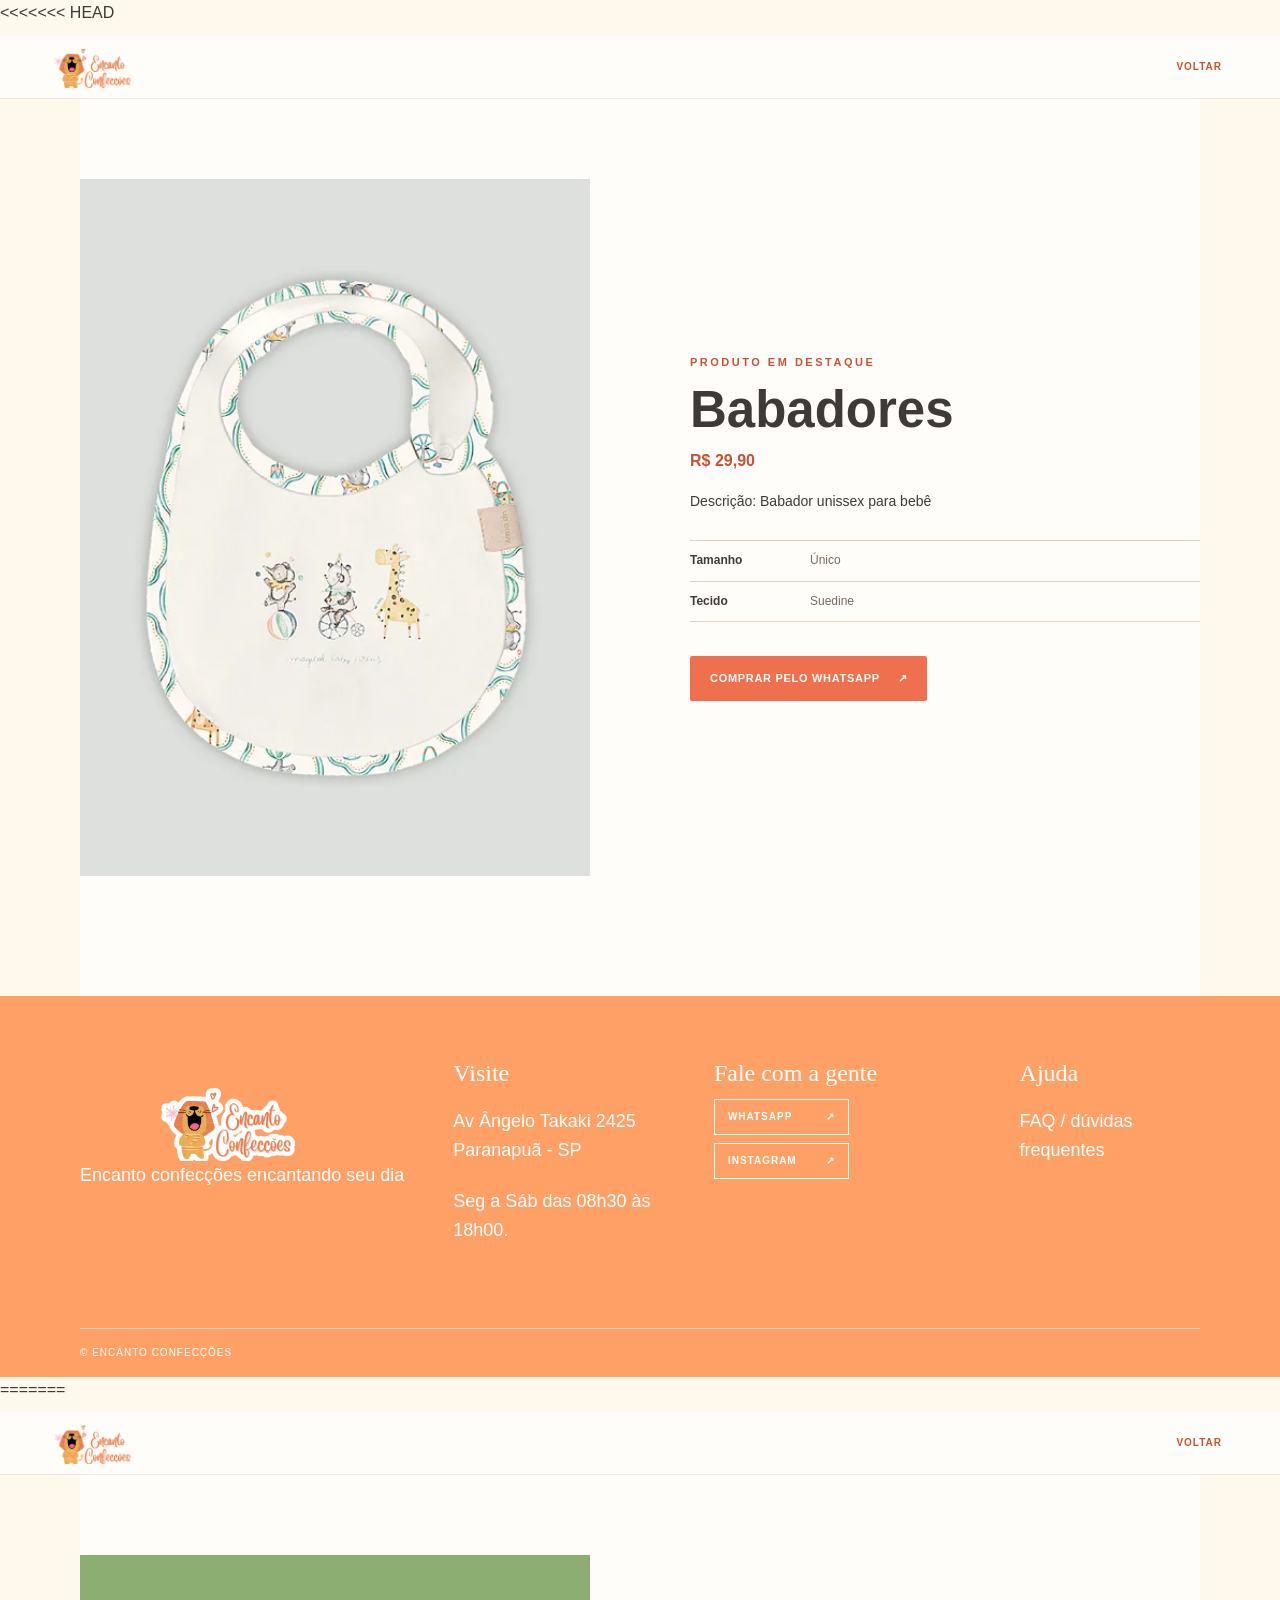
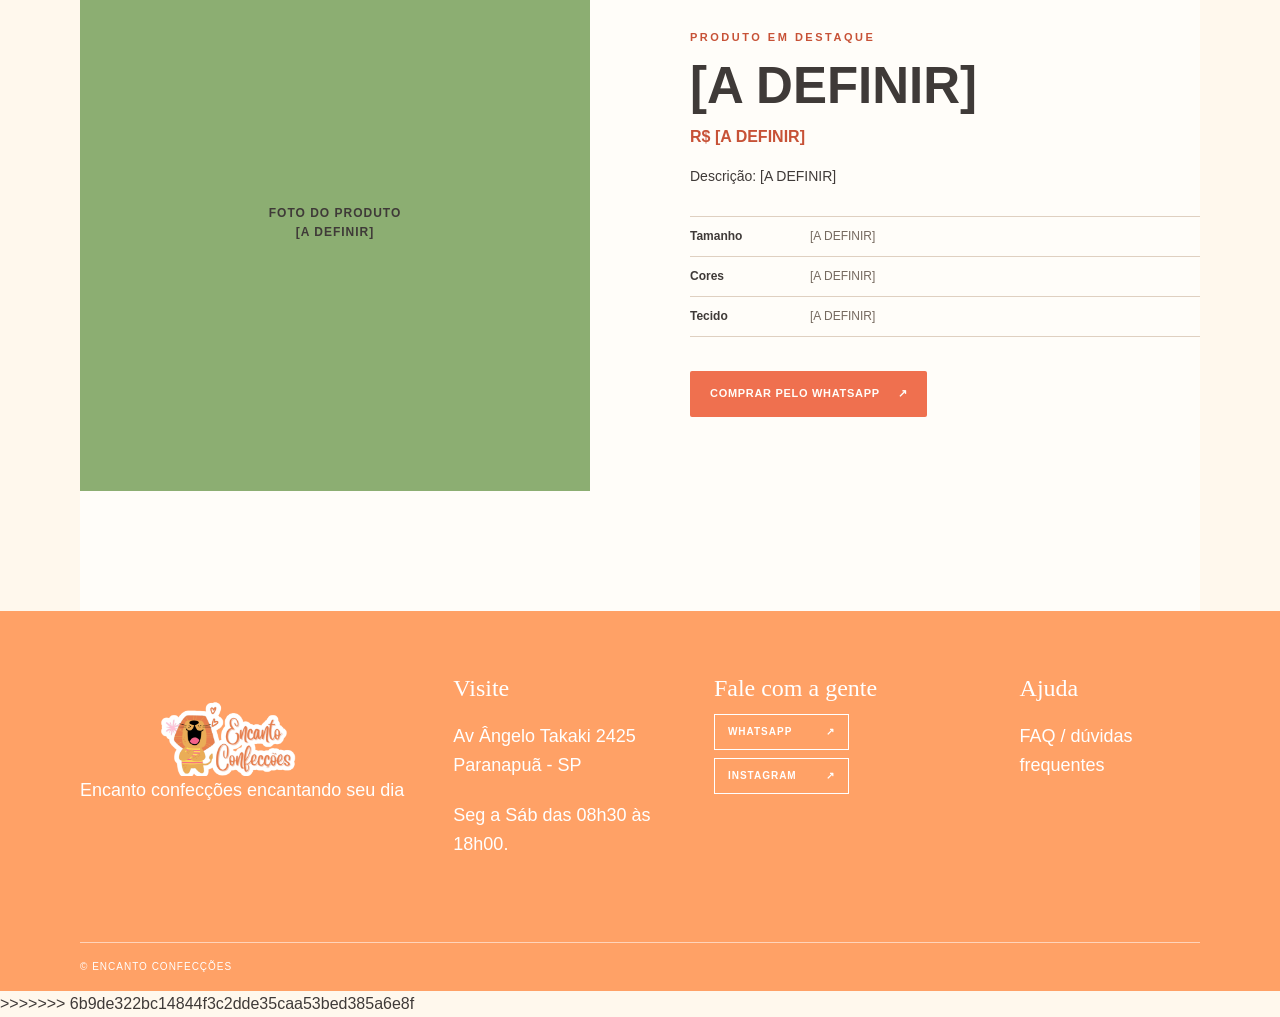
<file: produto.html>
<<<<<<< HEAD
<!doctype html>
<html lang="pt-BR">
<head>
  <meta charset="utf-8">
  <meta name="viewport" content="width=device-width, initial-scale=1">
  <meta name="description" content="Detalhes do produto da Encanto confecções">
  <title>Produto | Encanto confecções</title>
  <link rel="stylesheet" href="estilo.css">
</head>
<body>
  <header class="site-header" id="inicio">
    <div class="topbar">
      <a class="brand" href="index.html#inicio" aria-label="Encanto confecções, início"><img class="brand-logo" src="imagens/encanto-confecoes-3.png" alt="Encanto Confecções"></a>
      <div class="header-actions">
        <a class="button button-light category-back" href="index.html#inicio">Voltar</a>
      </div>
    </div>
  </header>

  <main>
    <section class="featured product-detail section-wrap" aria-labelledby="titulo-produto">
      <div class="detail-photo" id="produto-foto" role="img" aria-label="Foto do produto em destaque">
        <span>Foto do produto<br>[A DEFINIR]</span>
      </div>

      <div class="detail-copy">
        <p class="eyebrow">Produto em destaque</p>
        <h2 id="titulo-produto">[A DEFINIR]</h2>
        <p class="detail-price" id="produto-preco">R$ [A DEFINIR]</p>
        <p id="produto-descricao">Descrição: [A DEFINIR]</p>

        <dl class="details-list">
          <div id="produto-tamanho-linha"><dt>Tamanho</dt><dd id="produto-tamanho">[A DEFINIR]</dd></div>
          <div id="produto-cor-linha"><dt>Cores</dt><dd id="produto-cor">[A DEFINIR]</dd></div>
          <div id="produto-tecido-linha"><dt id="produto-tecido-label">Tecido</dt><dd id="produto-tecido">[A DEFINIR]</dd></div>
        </dl>

        <a class="button button-orange" id="comprar-whatsapp" href="https://wa.me/5517997135762" target="_blank" rel="noopener noreferrer">Comprar pelo WhatsApp <span aria-hidden="true">↗</span></a>
      </div>
    </section>
  </main>

  <footer class="site-footer" id="contato">
    <div class="footer-main section-wrap">
      <div>
        <a class="brand brand-footer" href="index.html#inicio"><img class="brand-logo" src="imagens/logo-rodape.png" alt="Encanto Confecções"></a>
        <p>Encanto confecções encantando seu dia</p>
      </div>
      <div class="footer-column">
        <h2>Visite</h2>
        <p>Av Ângelo Takaki 2425<br>Paranapuã - SP</p>
        <p>Seg a Sáb das 08h30 às 18h00.</p>
      </div>
      <div class="footer-column">
        <h2>Fale com a gente</h2>
        <a class="contact-button" href="https://wa.me/5517997135762?text=Ol%C3%A1%2C%20gostaria%20de%20falar%20com%20a%20Encanto%20Confec%C3%A7%C3%B5es." target="_blank" rel="noopener noreferrer">WhatsApp <span aria-hidden="true">↗</span></a>
        <a class="social-button" href="https://www.instagram.com/encanto_confeccoes?igsi=Nm16MHcxdmR4eHho" target="_blank" rel="noopener noreferrer">Instagram <span aria-hidden="true">↗</span></a>
      </div>
      <div class="footer-column" id="duvidas">
        <h2>Ajuda</h2>
        <p><a href="#duvidas">FAQ / dúvidas frequentes</a></p>
      </div>
    </div>
    <div class="footer-bottom section-wrap"><span>© encanto confecções</span></div>
  </footer>

  <script>
    const allProducts = [
      { category: 'Babadores', size: 'Único', name: 'Babadores', price: 'R$ 29,90', color: 'photo-coral', image: 'imagens/enxoval/babadores/47008-dig399.webp', description: 'Descrição: Babador unissex para bebê', fabric: 'Suedine', colors: '[A DEFINIR]', care: '[A DEFINIR]' },
      { category: 'Cobertor', size: 'P, M, G', displaySize: '90 cm X 110 cm', name: 'Cobertor', price: 'R$ 39,90', color: 'photo-yellow', image: 'imagens/enxoval/cobertor/captura-de-tela-2026-09-16-203209.png', description: 'Descrição: Ele é quentinho, antialérgico, extremamente macio e hipoalergênico.', fabric: '100% poliéster', fabricLabel: 'Composição', colors: 'Branco', care: '[A DEFINIR]' },
      { category: 'Cueiros', size: '1 - 3', displaySize: '80 cm X 80 cm', name: 'Cueiros', price: 'R$ 15,99 cada', color: 'photo-blue', image: 'imagens/enxoval/cueiro/captura-de-tela-2026-09-16-203358.png', description: 'Descrição: Peças com lindas estampas e bordados, pode ser utilizada de diversas formas, como: cobrir a criança durante passeios e usá-la no ombro para proteger a roupa de quem segura o bebê.', fabric: '100% algodão', fabricLabel: 'Composição', colors: '[A DEFINIR]', care: '[A DEFINIR]' },
      { category: 'Fraldas', size: '4 - 8', displaySize: '80 cm X 80 cm', name: 'Fralda ombro', price: 'R$ 24,99 cada', color: 'photo-coral', image: 'imagens/enxoval/fraldas/reduzidolaleblu-28-maio25-107.jpg', description: 'Descrição: A Fralda de Ombro é a companheira essencial do dia a dia: fica sempre à mão para o arrotinho e protege a roupa no colo.', fabric: '100% algodão', fabricLabel: 'Composição', colors: '[A DEFINIR]', hideColors: true, care: '[A DEFINIR]' },
      { category: 'Lençois', size: '10 - 14', displaySize: '1 lençol superior: 1,45 m x 95 cm; 1 lençol inferior com elástico: 1,60 m x 1,00 m; 1 fronha: 40 cm x 30 cm', name: 'Lençois', price: 'R$ 24,99 cada', color: 'photo-yellow', image: 'imagens/enxoval/lencois/jogo-de-lencol-para-berco-3-pecas-alice-bege-percal-rosa-180-fios-64751b54f0345-large.jpg', description: 'Descrição: Um enxoval essencial que une maciez, qualidade e um toque de carinho em cada detalhe.', fabric: '100% algodão', fabricLabel: 'Composição', colors: '[A DEFINIR]', hideColors: true, care: '[A DEFINIR]' },
      { category: 'Pano de boca', size: '16 - 18', displaySize: '30 cm X 30 cm', name: 'Pano de boca', price: 'R$ 14,99 cada', color: 'photo-blue', image: 'imagens/enxoval/pano-de-boca/image.jpg', description: 'Descrição: Paninho De Boca Urso Atoalhado Bordados Karinho C/ Prendedor De Chupeta', fabric: '85% algodão', fabricLabel: 'Composição', colors: '[A DEFINIR]', care: '[A DEFINIR]' },
      { category: 'Toalhas de banho', size: 'Recém nascido', displaySize: '100 cm X 85 cm', name: 'Toalhas de banho', price: 'R$ 34,99', color: 'photo-coral', image: 'imagens/enxoval/toalha-de-banho/captura-de-tela-2026-09-16-204511.png', description: 'Descrição: Toalha de Banho Soft Alvinha da Minasrey com sua textura macia proporciona toque suave e sua propriedade absorvente é para que o pequeno seque rapidinho.', fabric: 'Fralda 100% algodão', fabricLabel: 'Composição', colors: '[A DEFINIR]', care: '[A DEFINIR]' },
      { category: 'Travesseiros', size: 'P, M, G', displaySize: '29 cm X 19 cm X 3 cm', name: 'Travesseiros', price: 'R$ 10,50', color: 'photo-yellow', image: 'imagens/enxoval/travesseiro/captura-de-tela-2026-09-16-204613.png', description: 'Descrição: O Travesseiro Loupiot Color da Minasrey, ótimo para apoiar a cabeça do bebê em carrinhos, berço e bebê conforto.', fabric: '100% algodão – enchimento: poliuretano', fabricLabel: 'Composição', colors: '[A DEFINIR]', care: '[A DEFINIR]' },
      { category: 'Blusas de frio', size: '1 - 3', name: 'Blusas de frio', price: 'R$ [A DEFINIR]', color: 'photo-coral', image: 'imagens/bebe-menina/blusa-de-frio/46703-000106-1.webp', boyImage: 'imagens/bebe-menino/blusa-de-frio/46740-161336-1.webp', girlsImage: 'imagens/meninas/blusa-de-frio/56448-1211-0002.webp', meninosImage: 'imagens/meninos/blusa-de-frio/56356-1163-0002.webp', description: 'Descrição: [A DEFINIR]', fabric: '[A DEFINIR]', colors: '[A DEFINIR]', care: '[A DEFINIR]' },
      { category: 'Body de calor', size: '4 - 8', name: 'Body de calor', price: 'R$ [A DEFINIR]', color: 'photo-blue', image: 'imagens/bebe-menina/body-de-calor/47020-ab2554.webp', boyImage: 'imagens/bebe-menino/body-de-calor/47071-193921.webp', description: 'Descrição: [A DEFINIR]', fabric: '[A DEFINIR]', colors: '[A DEFINIR]', care: '[A DEFINIR]' },
      { category: 'Body de frio', size: '10 - 14', name: 'Body de frio', price: 'R$ [A DEFINIR]', color: 'photo-yellow', image: 'imagens/bebe-menina/body-de-frio/47022-xad064.webp', boyImage: 'imagens/bebe-menino/body-de-frio/46738-180426.webp', description: 'Descrição: [A DEFINIR]', fabric: '[A DEFINIR]', colors: '[A DEFINIR]', care: '[A DEFINIR]' },
      { category: 'Calças', size: '16 - 18', name: 'Calças', price: 'R$ [A DEFINIR]', color: 'photo-coral', image: 'imagens/bebe-menina/calcas/foto-0.webp', boyImage: 'imagens/bebe-menino/calcas/foto-0.webp', girlsImage: 'imagens/meninas/calcas/80177-0028-0005.webp', meninosImage: 'imagens/meninos/calcas/80179-2600-0005.webp', description: 'Descrição: [A DEFINIR]', fabric: '[A DEFINIR]', colors: '[A DEFINIR]', care: '[A DEFINIR]' },
      { category: 'Camisetas', size: 'Recém nascido', name: 'Camisetas', price: 'R$ [A DEFINIR]', color: 'photo-blue', image: 'imagens/bebe-menina/camisetas/3.webp', boyImage: 'imagens/bebe-menino/camisetas/3.webp', girlsImage: 'imagens/meninas/camisetas/37025-0855-0005.webp', meninosImage: 'imagens/meninos/camisetas/27566-0573-0002.webp', description: 'Descrição: [A DEFINIR]', fabric: '[A DEFINIR]', colors: '[A DEFINIR]', care: '[A DEFINIR]' },
      { category: 'Macacões de calor', size: 'P, M, G', name: 'Macacões de calor', price: 'R$ [A DEFINIR]', color: 'photo-yellow', image: 'imagens/bebe-menina/macacoes-de-calor/46970-191763-1.webp', boyImage: 'imagens/bebe-menino/macacoes-de-calor/47015-dig398-1.webp', description: 'Descrição: [A DEFINIR]', fabric: '[A DEFINIR]', colors: '[A DEFINIR]', care: '[A DEFINIR]' },
      { category: 'Macacões de frio', size: '1 - 3', name: 'Macacões de frio', price: 'R$ [A DEFINIR]', color: 'photo-coral', image: 'imagens/bebe-menina/macacoes-de-frio/46834-191763.webp', boyImage: 'imagens/bebe-menino/macacoes-de-frio/47038-ab2520.webp', description: 'Descrição: [A DEFINIR]', fabric: '[A DEFINIR]', colors: '[A DEFINIR]', care: '[A DEFINIR]' },
      { category: 'Mijão', size: '4 - 8', name: 'Mijão', price: 'R$ [A DEFINIR]', color: 'photo-blue', image: 'imagens/bebe-menina/mijao/46780-ab2423-1.webp', boyImage: 'imagens/bebe-menino/mijao/46487-ab2377.webp', description: 'Descrição: [A DEFINIR]', fabric: '[A DEFINIR]', colors: '[A DEFINIR]', care: '[A DEFINIR]' },
      { category: 'Short tapa fralda', size: '10 - 14', name: 'Short tapa fralda', price: 'R$ [A DEFINIR]', color: 'photo-yellow', image: 'imagens/bebe-menina/short-tapa-fralda/46477-ab2380.webp', boyImage: 'imagens/bebe-menino/short-tapa-fralda/47069-185841.webp', description: 'Descrição: [A DEFINIR]', fabric: '[A DEFINIR]', colors: '[A DEFINIR]', care: '[A DEFINIR]' },
      { category: 'Blusas de frio', size: 'P, M, G, 1, 2, 3', name: 'Blusão Infantil Em Tricot Com Bordado Off White', price: 'R$ 149,94', color: 'photo-coral', image: 'imagens/bebe-menina/blusa-de-frio/46703-000106-1.webp', description: 'O blusão infantil off white da Up Baby é confeccionado em tricot macio com toque aconchegante, ideal para os dias frios. O modelo traz gola canelada e delicado bordado de cavalinho com babado rendado nas mangas, que adiciona um charme especial à peça. Possui abertura com botões nas costas para facilitar o vestir e punhos ajustados que garantem conforto. Uma peça encantadora, perfeita para o inverno das pequenas com muito estilo e doçura.', fabric: '50% Acrílico 50% Algodão', fabricLabel: 'Material', colors: 'Off White' },
      { category: 'Body de calor', size: 'RN, P, M, G, GG', name: 'Body Essentials Manga Curta em Suedine Bebê Menina (Off White)', price: 'R$ 64,90', color: 'photo-blue', image: 'imagens/bebe-menina/body-de-calor/47020-ab2554.webp', description: 'Uma peça essencial para compor o enxoval, este body é confeccionado em suedine premium, oferecendo leveza e bem-estar durante o dia. A modelagem de manga curta amplia a liberdade dos braços e favorece a ventilação. O fechamento inferior por botões de pressão facilita os cuidados diários, e os acabamentos reforçados ajudam no ajuste. As estampas alegres permitem combinações práticas com outras peças.', fabric: '100% Algodão', fabricLabel: 'Material', colors: 'Off White' },
      { category: 'Body de frio', size: 'RN, P, M, G, GG', name: 'Body Manga Essentials Longa em Suedine Bebê Menina (Rosa Claro)', price: 'R$ 69,90', color: 'photo-yellow', image: 'imagens/bebe-menina/body-de-frio/47022-xad064.webp', description: 'Body de manga longa para bebê menina confeccionado em suedine premium, com toque macio, leve e respirável para acompanhar a rotina com conforto. A modelagem favorece a liberdade de movimento, enquanto os punhos ajudam a manter as mangas ajustadas. O fechamento inferior com botões de pressão facilita as trocas, e a estampa deixa o visual delicado, alegre e cheio de charme.', fabric: '100% Algodão', fabricLabel: 'Material', colors: 'Rosa Claro' },
      { category: 'Calças', size: 'P, M, G, 1, 2, 3', name: 'Calça reta infantil jeans com bordado floral preta', price: 'R$ 109,90', color: 'photo-coral', image: 'imagens/bebe-menina/calcas/foto-0.webp', description: 'Calça infantil feminina confeccionada em jeans. A peça tem a modelagem reta e o caimento é confortavelmente solto ao corpo. O modelo tem cintura alta, cós com passantes para cinto e fechamento frontal por botão e zíper. Possui três bolsos decorativos na parte frontal e dois aplicados na parte posterior. Apresenta bordados de flores espalhados pela parte frontal e acabamento pespontado nas barras.', fabric: '100% algodão', fabricLabel: 'Material', colors: 'Preta' },
      { category: 'Camisetas', size: 'P, M, G, GG', name: 'Camiseta Infantil Estampa Frozen com Asas', price: 'R$ 89,90', color: 'photo-blue', image: 'imagens/bebe-menina/camisetas/3.webp', description: 'Blusa infantil desenvolvida para encantar as fãs do universo Frozen. Possui gola redonda e mangas curtas com acabamento franzido, proporcionando um visual delicado. Conta com estampa frontal da Elsa e aplicação de capa em tule com brilho, agregando um efeito especial à peça. O detalhe nas costas complementa o design inspirado na personagem.', fabric: '96.0% Algodão 4.0% Elastano', fabricLabel: 'Material', colors: '[A DEFINIR]' },
      { category: 'Macacões de calor', size: 'RN, P, M, G', name: 'Macaquinho para Bebê em Algodão Vichy com Bordado (Vermelho)', price: 'R$ 224,90', color: 'photo-yellow', image: 'imagens/bebe-menina/macacoes-de-calor/46970-191763-1.webp', description: 'Macaquinho para bebê menina confeccionado em tecido Vichy de algodão, com padronagem xadrez vermelha que traz destaque ao visual. A gola contrastante conta com pequenos bordados de cerejas, enquanto as mangas apresentam franzido localizado. O recorte franzido frontal proporciona volume suave e caimento confortável. Possui abertura nas costas com botão e fechamento entrepernas por três botões de pressão, facilitando o vestir e as trocas. Uma escolha prática para diferentes ocasiões.', fabric: '100% Algodão', fabricLabel: 'Material', colors: 'Vermelho' },
      { category: 'Macacões de calor', size: 'RN, P, M, G', name: 'Macacão Essentials Bebê Em Suedine Premium Vermelho', price: 'R$ 74,90', color: 'photo-yellow', image: 'imagens/bebe-menina/macacoes-de-calor/46970-191763-1.webp', description: 'O macacão Essentials vermelho da Up Baby combina conforto e alegria. Produzido em suedine premium 100% algodão, proporciona toque suave e excelente respirabilidade. A estampa divertida e os detalhes delicados trazem um charme especial à peça. Com abertura por botões de pressão e punhos reforçados, é ideal para o dia a dia do bebê, garantindo praticidade e estilo em todas as ocasiões.', fabric: '100% algodão', fabricLabel: 'Material', colors: 'Vermelho' },
      { category: 'Mijão', size: 'RN, P, M, G', name: 'Calça Bebê Menina Em Suedine Com Pés Reversíveis Multicolor Up Baby', price: 'R$ 39,90', color: 'photo-blue', image: 'imagens/bebe-menina/mijao/46780-ab2423-1.webp', description: 'Perfeita para compor looks confortáveis e funcionais, esta calça para bebê menina é confeccionada em suedine premium, oferecendo toque macio e excelente ajuste ao corpo. Possui elástico embutido no cós, punhos firmes e pés reversíveis, que acompanham a rotina e o crescimento do bebê. Sem costuras laterais, proporciona maior liberdade de movimento e menos atrito com a pele. Uma peça versátil para o dia a dia, com estampa divertida que completa o visual.', fabric: '100% algodão', fabricLabel: 'Material', colors: 'Multicolor' },
      { category: 'Short tapa fralda', size: 'RN, P, M, G', name: 'Short em Suedine Essentials para Bebê Menina Branco', price: 'R$ 39,90', color: 'photo-yellow', image: 'imagens/bebe-menina/short-tapa-fralda/46477-ab2380.webp', description: 'Short para bebê menina, confeccionado em suedine de algodão com uma divertida estampa abstrata colorida, perfeito para os dias de calor. Seu tecido leve e macio proporciona frescor, enquanto a modelagem sem costura lateral evita desconfortos na pele sensível. Conta com cós elástico para um ajuste suave e punhos aplicados que garantem um caimento delicado. É uma peça funcional e indispensável no enxoval.', fabric: '100% algodão', fabricLabel: 'Material', colors: 'Branco' },
      { category: 'Vestidos', size: '16 - 18', name: 'Vestidos', price: 'R$ [A DEFINIR]', color: 'photo-coral', image: 'imagens/bebe-menina/vestido/46402-191763-1.webp', description: 'Descrição: [A DEFINIR]', fabric: '[A DEFINIR]', colors: '[A DEFINIR]', care: '[A DEFINIR]' },
      { category: 'Conjuntos de calor', size: 'Recém nascido', name: 'Conjuntos de calor', price: 'R$ [A DEFINIR]', color: 'photo-blue', girlsImage: 'imagens/meninas/conjuntos-de-calor/36624-0945-0001.webp', meninosImage: 'imagens/meninos/conjuntos-de-calor/36821-1777-0005.webp', description: 'Descrição: [A DEFINIR]', fabric: '[A DEFINIR]', colors: '[A DEFINIR]', care: '[A DEFINIR]' },
      { category: 'Conjuntos de frio', size: 'P, M, G', name: 'Conjuntos de frio', price: 'R$ [A DEFINIR]', color: 'photo-yellow', girlsImage: 'imagens/meninas/conjuntos-de-frio/56425-1211-0002.webp', meninosImage: 'imagens/meninos/conjuntos-de-frio/56368-0028-0002.webp', description: 'Descrição: [A DEFINIR]', fabric: '[A DEFINIR]', colors: '[A DEFINIR]', care: '[A DEFINIR]' },
      { category: 'Shorts', size: '1 - 3', name: 'Shorts', price: 'R$ [A DEFINIR]', color: 'photo-coral', girlsImage: 'imagens/meninas/shorts/27255-1772-0002.webp', meninosImage: 'imagens/meninos/shorts/26963-3320-0002.webp', description: 'Descrição: [A DEFINIR]', fabric: '[A DEFINIR]', colors: '[A DEFINIR]', care: '[A DEFINIR]' },
      { category: 'Bolsas', size: '4 - 8', name: 'Bolsas', price: 'R$ [A DEFINIR]', color: 'photo-blue', description: 'Descrição: [A DEFINIR]', fabric: '[A DEFINIR]', colors: '[A DEFINIR]', care: '[A DEFINIR]' },
      { category: 'Bonés', size: '10 - 14', name: 'Bonés', price: 'R$ [A DEFINIR]', color: 'photo-yellow', description: 'Descrição: [A DEFINIR]', fabric: '[A DEFINIR]', colors: '[A DEFINIR]', care: '[A DEFINIR]' },
      { category: 'Blusas de frio', audience: 'meninas', size: '10 - 18', name: 'Blusão polo teen menina em moletinho', price: 'R$ 69,90', color: 'photo-coral', image: 'imagens/meninas/blusa-de-frio/blusao-polo-teen.jpeg', description: 'Blusão polo teen menina em moletinho', fabric: 'Confeccionado em moletinho, apresenta uma modelagem cropped com listras modernas e um colarinho que traz um toque especial. O bordado lateral adiciona charme, enquanto a abertura parcial por botões facilita o vestir.', fabricLabel: 'Material', colors: 'Vermelha' },
      { category: 'Calças', audience: 'meninas', size: '1 - 18', name: 'Calça infantil', price: 'R$ 59,90', color: 'photo-coral', image: 'imagens/meninas/calcas/calca-infantil-moletom.png', description: 'Calça infantil', fabric: 'Confeccionada em moletom macio, ela possui bolsos laterais práticos e elástico na barra, garantindo conforto e liberdade de movimento.', fabricLabel: 'Material', colors: 'Vermelho' },
      { category: 'Camisetas', audience: 'meninas', size: '4 - 10', name: 'Blusa infantil menina com estampa de flor', price: 'R$ 49,90', color: 'photo-coral', image: 'imagens/meninas/blusa-de-frio/blusa-estampa-flor.png', description: 'Blusa infantil menina com estampa de flor', fabric: 'Encante sua pequena com a blusa infantil da Brandili, confeccionada em meia malha macia.', fabricLabel: 'Material', colors: 'Azul Marinho' },
      { category: 'Conjuntos de calor', audience: 'meninas', size: '4 - 10', name: 'Conjunto infantil menina metalizado', price: 'R$ 119,90', color: 'photo-yellow', image: 'imagens/meninas/conjuntos-de-calor/conjunto-metalizado.png', description: 'Conjunto infantil menina metalizado', fabric: 'A blusa em cotton traz uma estampa em fóil metalizado e mangas curtas bufantes que adicionam charme. O shorts, em tecido fio tinto, apresenta uma modelagem listrada e cós elástico para conforto.', fabricLabel: 'Material', colors: 'Branco e Azul' },
      { category: 'Conjuntos de frio', audience: 'meninas', size: '4 - 16', name: 'Conjunto infantil menina em moletom de coração', price: 'R$ 124,90', color: 'photo-yellow', image: 'imagens/meninas/conjuntos-de-frio/conjunto-moletom-coracao.png', description: 'Conjunto infantil menina em moletom de coração', fabric: 'O blusão possui estampa localizada de coração, bolso e capuz, além de mangas longas que garantem conforto e estilo. A calça no modelo wide leg com cós em elástico proporciona liberdade de movimento.', fabricLabel: 'Material', colors: 'Vermelho' },
      { category: 'Shorts', audience: 'meninas', size: '4 - 10', name: 'Shorts infantil menina em moletinho com estampa de fruta', price: 'R$ 39,90', color: 'photo-coral', image: 'imagens/meninas/shorts/short-moletinho-fruta.png', description: 'Shorts infantil menina em moletinho com estampa de fruta', fabric: 'Confeccionado em moletinho, ele oferece conforto e liberdade de movimento.', fabricLabel: 'Material', colors: 'Verde' },
      { category: 'Blusas de frio', audience: 'meninos', size: '4 - 16', name: 'Blusão infantil menino em moletom', price: 'R$ 99,99', color: 'photo-blue', image: 'imagens/meninos/blusa-de-frio/blusao-moletom.png', description: 'Blusão infantil menino em moletom', fabric: 'Blusão infantil menino confeccionado em moletom peluciado, ideal para os dias mais frios. Com mangas longas e capuz, oferece conforto e proteção, além de um bolso funcional que traz praticidade.', fabricLabel: 'Material', colors: 'Verde escuro' },
      { category: 'Calças', audience: 'meninos', size: 'P, M, G, 1 - 18', name: 'Calça jogger infantil menino em moletinho', price: 'R$ 62,99', color: 'photo-blue', image: 'imagens/meninos/calcas/calca-jogger.png', description: 'Calça jogger infantil menino em moletinho', fabric: 'Confeccionada em moletinho macio, essa peça conta com cós elástico e cadarço, garantindo um ajuste perfeito e conforto durante todo o dia.', fabricLabel: 'Material', colors: 'Azul' },
      { category: 'Camisetas', audience: 'meninos', size: '4 - 10', name: 'Camiseta infantil menino em meia malha Os Vingadores', price: 'R$ 79,99', color: 'photo-blue', image: 'imagens/meninos/camisetas/camiseta-vingadores.png', description: 'Camiseta infantil menino em meia malha Os Vingadores', fabric: 'Em meia malha, o modelo apresenta toque macio, leveza e sensação agradável no vestir, equilibrando praticidade e acabamento bem cuidado.', fabricLabel: 'Material', colors: 'Verde' },
      { category: 'Conjuntos de calor', audience: 'meninos', size: '4 - 16', name: 'Conjunto infantil menino de skate em puff', price: 'R$ 95,99', color: 'photo-blue', image: 'imagens/meninos/conjuntos-de-calor/conjunto-skate.png', description: 'Conjunto infantil menino de skate em puff', fabric: 'A bermuda em moletinho possui cós elástico, proporcionando liberdade de movimento.', fabricLabel: 'Material', colors: 'Verde e Preto' },
      { category: 'Conjuntos de frio', audience: 'meninos', size: '4 - 16', name: 'Conjunto infantil menino em moletom', price: 'R$ 94,99', color: 'photo-blue', image: 'imagens/meninos/conjuntos-de-frio/conjunto-moletom.png', description: 'Conjunto infantil menino em moletom', fabric: 'O blusão possui estampa em puff, mangas longas com detalhe de listras e gola redonda, garantindo estilo e aconchego.', fabricLabel: 'Material', colors: 'Vermelho' },
      { category: 'Shorts', audience: 'meninos', size: '4 - 10', name: 'Bermuda jeans teen', price: 'R$ 169,99', color: 'photo-blue', image: 'imagens/meninos/shorts/bermuda-jeans-teen.png', description: 'Bermuda jeans teen', fabric: 'Confeccionada em jeans resistente, conta com bolso lateral prático. Seu design versátil combina com diversas camisetas e tênis, garantindo conforto e estilo para os teens.', fabricLabel: 'Material', colors: 'Azul' },
      { category: 'Blusas de frio', audience: 'bebe-menino', size: 'P, M, G, 1, 2, 3', name: 'Blusão Em Tricot Para Bebê Bordado Cavalinho Bege', price: 'R$ 143,94', color: 'photo-blue', image: 'imagens/bebe-menino/blusa-de-frio/46740-161336-1.webp', description: 'Delicado e cheio de estilo, este blusão em tricot para bebê menino é confeccionado com fio macio e confortável. Possui estampa de cavalinho em floque, com olhos e sela bordados, além de gola dupla e botões no ombro que facilitam o vestir. Um clássico infantil com toque moderno.', fabric: '50% Acrílico 50% Algodão', fabricLabel: 'Material', colors: 'Bege' },
      { category: 'Body de calor', audience: 'bebe-menino', size: 'RN, P, M, G, GG', name: 'Body menino em Suedine Premium com Botões', price: 'R$ 99,90', color: 'photo-blue', image: 'imagens/bebe-menino/body-de-calor/47071-193921.webp', description: 'Body polo para bebê menino confeccionado em suedine, composto por algodão, tecido macio e confortável. O modelo possui mangas curtas com punhos, gola polo em retilínea e peitilho frontal com dois botões, que garantem charme à peça e facilitam a abertura. O pequeno bordado no peito e o detalhe interno no decote complementam o acabamento. Conta ainda com fechamento entrepernas por botões de pressão, trazendo praticidade na hora de vestir e trocar. Perfeito para ocasiões especiais e passeios.', fabric: '100% Algodão', fabricLabel: 'Material', colors: 'Azul marinho' },
      { category: 'Body de frio', audience: 'bebe-menino', size: 'RN, P, M, G, GG', name: 'Body camisa Xadrez', price: 'R$ 134,94', color: 'photo-blue', image: 'imagens/bebe-menino/body-de-frio/46738-180426.webp', description: 'Este body camisa flanelado é ideal para deixar o bebê estiloso e confortável em dias mais frescos. Confeccionado em tecido xadrez de toque macio, conta com gola social de acabamento cuidadoso e abertura frontal com botões. A parte inferior possui fechamento por botões de pressão, facilitando a troca de fraldas. Perfeito para ocasiões especiais ou para um visual mais arrumadinho no dia a dia.', fabric: '100% Algodão', fabricLabel: 'Material', colors: 'Xadrez' },
      { category: 'Calças', audience: 'bebe-menino', size: '1, 2, 3, 4, 5', name: 'Calça de Sarja Infantil com cinto azul', price: 'R$ 99,99', color: 'photo-blue', image: 'imagens/bebe-menino/calcas/foto-0.webp', description: 'Esta calça infantil é a escolha ideal para vestir os pequenos com conforto e estilo. Confeccionada em sarja de algodão, a peça oferece um toque macio e liberdade para todas as brincadeiras. Versátil, a calça de sarja infantil transita facilmente entre o look do dia a dia e ocasiões especiais, sendo um item essencial no guarda-roupa dos meninos.', fabric: '100% algodão', fabricLabel: 'Material', colors: 'Azul' },
      { category: 'Camisetas', audience: 'bebe-menino', size: 'P, M, G', name: 'Camiseta Listrada', price: 'R$ 65,00', color: 'photo-blue', image: 'imagens/bebe-menino/camisetas/3.webp', description: 'Camiseta de gola redonda e manga curta. Estampa de listras.', fabric: '100% ALGODÃO', fabricLabel: 'Material', colors: 'Listrado' },
      { category: 'Macacões de calor', audience: 'bebe-menino', size: 'PR, RN, P, M, G', name: 'Macaquinho Comfy para Bebê Menino com Botões de Pressão Entrepernas', price: 'R$ 159,90', color: 'photo-blue', image: 'imagens/bebe-menino/macacoes-de-calor/47015-dig398-1.webp', description: 'Macaquinho Comfy para bebê menino confeccionado em suedine premium, material confortável e agradável ao toque para o dia a dia. O design conta com mangas curtas raglan, gola dupla em tecido com bordado e abertura posterior com botões de pressão. Na região entrepernas, o fechamento por pressão ajuda a agilizar as trocas, combinando funcionalidade e conforto em uma única peça. Ideal para passeios, brincadeiras e momentos de descanso.', fabric: '100% Algodão', fabricLabel: 'Material', colors: 'Xadrez' },
      { category: 'Macacões de frio', audience: 'bebe-menino', size: 'PR, RN, P, M, G, 1, 2, 3', name: 'Macacão Essentials em Suedine para Bebê Menino', price: 'R$ 159,90', color: 'photo-blue', image: 'imagens/bebe-menino/macacoes-de-frio/47038-ab2520.webp', description: 'Macacão de manga longa para bebê menino confeccionado em suedine premium, com toque macio e respirável para acompanhar a rotina com conforto. A abertura frontal com zíper facilita ao vestir e agiliza as trocas, enquanto a proteção interna ajuda a evitar contato direto com a pele. Os punhos nas mangas e pernas melhoram o ajuste, e a modelagem saruel oferece liberdade de movimento.', fabric: '100% Algodão', fabricLabel: 'Material', colors: 'Off White' },
      { category: 'Mijão', audience: 'bebe-menino', size: 'PR, RN, P, M, G', name: 'Calça para bebê menino em Suedine Essentials Off White', price: 'R$ 35,94', color: 'photo-blue', image: 'imagens/bebe-menino/mijao/46487-ab2377.webp', description: 'Calça para bebê menino, confeccionada em suedine de algodão macio, que oferece aconchego e respirabilidade para a pele do pequeno. O modelo possui cós elástico para um caimento ideal, punho ajustado e pés reversíveis, que proporcionam mais praticidade no uso. A peça conta ainda com uma alegre estampa abstrata, sendo ideal para completar os looks de forma casual e confortável.', fabric: '100% Algodão', fabricLabel: 'Material', colors: 'Off White' },
      { category: 'Short tapa fralda', audience: 'bebe-menino', size: 'P, M, G, 1, 2, 3', name: 'Bermuda bebê menino em Moletom com bolsos', price: 'R$ 84,90', color: 'photo-blue', image: 'imagens/bebe-menino/short-tapa-fralda/47069-185841.webp', description: 'Short para bebê menino produzido em moletom sem felpa, composto por algodão e poliéster, material que oferece conforto para acompanhar os pequenos no dia a dia. A cintura conta com cós elástico para um ajuste prático e cordão decorativo com acabamento pespontado nas pontas. O modelo apresenta bolsos falsos com pesponto e pequeno bordado, detalhes que proporcionam charme à peça. Versátil, combina com camisetas e regatas em passeios, brincadeiras e momentos casuais.', fabric: '50% Algodão e 50% Poliéster', fabricLabel: 'Material', colors: 'Verde' },
      { category: 'Calçados', size: '28 - 37', name: 'Chinelo Infantil Bibi Sandals Sport', price: 'R$ 69,90', color: 'photo-blue', image: 'imagens/calcados/meninos/chinelo-bibi-sandals-sport.png', description: 'Descrição: Chinelo Infantil Bibi Sandals Sport', fabric: 'Produzido com materiais atóxicos', fabricLabel: 'Material', colors: 'Azul Marinho' },
      { category: 'Calçados', size: '28 - 37', name: 'Sandália Infantil', price: 'R$ 74,90', color: 'photo-blue', image: 'imagens/calcados/meninos/sandalia-azul-marinho.png', description: 'Descrição: Sandália Infantil', fabric: 'Produzida com materiais atóxicos e respiráveis', fabricLabel: 'Material', colors: 'Azul Marinho' },
      { category: 'Calçados', size: '28 - 37', name: 'Chuteira Infantil', price: 'R$ 89,90', color: 'photo-blue', image: 'imagens/calcados/meninos/chuteira-preta-prata.png', description: 'Descrição: Chuteira Infantil', fabric: 'Solado emborrachado sem trava, Meia interna com estrutura elástica e Palmilha Fisioflex.', fabricLabel: 'Material', colors: 'Preta com Prata' },
      { category: 'Calçados', size: '25 - 37', name: 'Tênis Infantil', price: 'R$ 94,90', color: 'photo-blue', image: 'imagens/calcados/meninos/tenis-azul-marinho-preto.png', description: 'Descrição: Tênis Infantil', fabric: 'Produzido com Solado de EVA com tecnologia e Palmilha Fisioflex', fabricLabel: 'Material', colors: 'Azul Marinho com Preto' },
      { category: 'Calçados', size: '28 - 37', name: 'Sandália Infantil', price: 'R$ 79,90', color: 'photo-coral', image: 'imagens/calcados/meninas/sandalia-branca-perolizada.png', description: 'Descrição: Sandália Infantil', fabric: 'Palmilha Fisioflex, Tira ajustável no tornozelo, Materiais respiráveis, que favorecem a circulação de ar e ajudam a manter os pezinhos confortáveis nos dias quentes e Materiais livres de substâncias tóxicas, reforçando o cuidado da Bibi com o bem-estar das crianças.', fabricLabel: 'Material', colors: 'Branca Perolizada' },
      { category: 'Calçados', size: '20 - 35', name: 'Sapatilha Infantil', price: 'R$ 84,90', color: 'photo-coral', image: 'imagens/calcados/meninas/sapatilha-ballerina-dourada.png', description: 'Descrição: Sapatilha Infantil', fabric: 'Cabedal em couro dourado, com visual sofisticado, delicado e fácil de combinar com looks mais arrumadinhos e Palmilha Fisioflex, que proporciona a sensação de caminhar descalço, favorecendo mais conforto e movimentos naturais.', fabricLabel: 'Material', colors: 'Ballerina Basic Dourada' },
      { category: 'Calçados', size: '28 - 37', name: 'Bota Infantil', price: 'R$ 119,90', color: 'photo-coral', image: 'imagens/calcados/meninas/bota-preta.png', description: 'Descrição: Bota Infantil', fabric: 'Laço lateral delicado, Palmilha Fisioflex, Fechamento com zíper, Materiais respiráveis e Produção segura.', fabricLabel: 'Material', colors: 'Preta' },
      { category: 'Calçados', size: '30 - 37', name: 'Tênis de Rodinhas com LED Infantil', price: 'R$ 149,90', color: 'photo-coral', image: 'imagens/calcados/meninas/tenis-rodinhas-led-rosa.jpeg', description: 'Descrição: Tênis de Rodinhas com LED Infantil', fabric: 'Luzes interativas, Versatilidade no uso, Mais segurança para brincar, EVA, TPU, produzido com materiais macios, conta com a palmilha Fisioflex, que simula a sensação de andar descalço e acompanha o desenvolvimento natural dos pés.', fabricLabel: 'Material', colors: 'Rosa' },
      { category: 'Meias', size: '15 - 38', displaySize: '15 - 38', name: 'Meias do desenho Bluey', price: 'R$ 14,99 cada', color: 'photo-coral', images: ['imagens/acessorios/meias/foto-0.webp'], description: 'Descrição: Perfeito para acompanhar as brincadeiras, com opções de estampas coloridas e lúdicas dos personagens favoritos da garotada. Confeccionadas em uma malha macia com algodão, estas meias garantem o conforto necessário para os pezinhos explorarem o mundo com liberdade.', fabric: '70% algodão, 19% poliamida, 6% elastano, 5% outras fibras', fabricLabel: 'Composição', colors: '[A DEFINIR]', hideColors: true, care: '[A DEFINIR]' },
      { category: 'Meias', size: '15 - 38', displaySize: '15 - 38', name: 'Kit de 3 meias infantis cano longo Puma lilás', price: 'R$ 39,99', color: 'photo-coral', images: ['imagens/acessorios/meias/foto-0-1.webp'], description: 'Descrição: Garanta conforto e estilo para o dia a dia com este kit de meias infantis da Puma. Desenvolvido em uma malha macia de algodão, este conjunto oferece um toque suave e respirabilidade para os pezinhos, sendo perfeito para acompanhar as brincadeiras, a rotina escolar e os passeios. Com três opções de design, fica fácil variar os looks e manter os pés sempre protegidos e confortáveis.', fabric: '57% algodão, 23% poliéster, 17% poliamida, 3% elastano', fabricLabel: 'Composição', colors: '[A DEFINIR]', hideColors: true, care: '[A DEFINIR]' },
      { category: 'Meias', size: '0 - 12 meses', displaySize: '0 - 12 meses', name: 'Meias infantis cano médio com antiderrapante', price: 'R$ 19,99 cada', color: 'photo-coral', images: ['imagens/acessorios/meias/foto-0-2.webp'], description: 'Descrição: Essencial para o dia a dia, essas meias infantis oferecem o máximo de conforto e segurança para os pezinhos do seu bebê. Desenvolvidas em malha de algodão com toque macio, elas são perfeitas para acompanhar os pequenos em todas as suas descobertas. Uma escolha prática e carinhosa para compor o enxoval e outras roupas infantis.', fabric: '76% algodão, 22% poliéster, 2% elastano', fabricLabel: 'Composição', colors: '[A DEFINIR]', hideColors: true, care: '[A DEFINIR]' },
      { category: 'Meias', size: '15 - 38', displaySize: '15 - 38', name: 'Meias Básicas', price: 'R$ 14,99 cada', color: 'photo-coral', images: ['imagens/acessorios/meias/foto-0-3.webp'], description: 'Descrição: Essencial para o guarda-roupa dos pequenos, essas meias infantis oferecem conforto e praticidade para acompanhar todas as aventuras do dia a dia. Confeccionadas em uma malha macia com algodão, garantem um toque suave e respirabilidade para os pés durante as brincadeiras ou na rotina escolar. A versatilidade das cores básicas torna o conjunto um curinga para diversas combinações de roupas infantis.', fabric: '100% algodão', fabricLabel: 'Composição', colors: '[A DEFINIR]', hideColors: true, care: '[A DEFINIR]' },
      { category: 'Meias', size: '15 - 38', displaySize: '15 - 38', name: 'Kit de 3 meias infantis cano longo Puma azul', price: 'R$ 39,99', color: 'photo-coral', images: ['imagens/acessorios/meias/foto-0-4.webp'], description: 'Descrição: Garanta conforto e estilo para o dia a dia com este kit de meias infantis da Puma. Desenvolvido em uma malha macia de algodão, este conjunto oferece um toque suave e respirabilidade para os pezinhos, sendo perfeito para acompanhar as brincadeiras, a rotina escolar e os passeios. Com três opções de design, fica fácil variar os looks e manter os pés sempre protegidos e confortáveis.', fabric: '57% algodão, 23% poliéster, 17% poliamida, 3% elastano', fabricLabel: 'Composição', colors: '[A DEFINIR]', hideColors: true, care: '[A DEFINIR]' },
      { category: 'Meias', size: '15 - 38', displaySize: '15 - 38', name: 'Meias infantis Spider Man cano médio colorido', price: 'R$ 14,99 cada', color: 'photo-coral', images: ['imagens/acessorios/meias/kit-de-4-pares-de-meias-infantis-spider-man-cano-medio-colorido-1049209-colorido-1.webp'], description: 'Descrição: Prepare os pequenos para as aventuras do dia a dia com muito mais diversão e conforto. Essas meias infantis trazem o universo do Homem-Aranha para os pés da criançada, tornando o momento de se vestir uma brincadeira. Confeccionadas em uma malha macia de algodão, estas meias garantem bem-estar durante todo o uso, seja na escola ou nos momentos de lazer.', fabric: '63% algodão, 26% poliamida, 11% outras fibras', fabricLabel: 'Composição', colors: '[A DEFINIR]', hideColors: true, care: '[A DEFINIR]' },
      { category: 'Pijamas', size: 'Recém nascido', name: 'Pijamas', price: 'R$ [A DEFINIR]', color: 'photo-blue', description: 'Descrição: [A DEFINIR]', fabric: '[A DEFINIR]', colors: '[A DEFINIR]', care: '[A DEFINIR]' },
      { category: 'Tiaras', size: 'Único', name: 'Tiara Arco Íris Brilha no Escuro', price: 'R$ 14,99', color: 'photo-yellow', images: ['imagens/acessorios/tiaras/brilha11-a4b5c030b3314d0ad816352591051035-1024-1024.webp'], description: 'Descrição: Tiara Arco Íris Brilha no Escuro – o acessório perfeito para dar um toque divertido e encantador ao look da sua pequena!', fabric: '[A DEFINIR]', colors: '[A DEFINIR]', hideSize: true, hideColors: true, hideFabric: true, care: '[A DEFINIR]' },
      { category: 'Tiaras', size: 'Único', name: 'Tiara Veludo Vermelho', price: 'R$ 14,99', color: 'photo-yellow', images: ['imagens/acessorios/tiaras/gemini-generated-image-nt9h8tnt9h8tnt9h-cbd32bf9cc0375d6ca17877509379724-1024-1024.webp'], description: 'Descrição: Clássica, atemporal e extremamente elegante. Nossa tiara é confeccionada em veludo de alta qualidade em um tom vermelho vibrante, finalizada com um laço delicado que traz todo o charme para o visual.', fabric: '[A DEFINIR]', colors: '[A DEFINIR]', hideSize: true, hideColors: true, hideFabric: true, care: '[A DEFINIR]' },
      { category: 'Tiaras', size: 'Único', name: 'Tiara Constelação', price: 'R$ 14,99', color: 'photo-yellow', images: ['imagens/acessorios/tiaras/gemini-generated-image-umjpotumjpotumjp-588193f301f0ce267017869852718716-1024-1024.webp'], description: 'Descrição: A Tiara Constelação é a joia perfeita para transformar o visual da sua filha com um toque de magia e sofisticação. Com um design atemporal inspirado no céu estrelado, ela traz fileiras paralelas de pérolas delicadas intercaladas por pontos de luz cintilantes, criando um efeito deslumbrante que fará sua pequena brilhar em qualquer ocasião.', fabric: '[A DEFINIR]', colors: '[A DEFINIR]', hideSize: true, hideColors: true, hideFabric: true, care: '[A DEFINIR]' },
      { category: 'Tiaras', size: 'Único', name: 'Tiara Unicórnio Pompom Candy com Pisca Pisca', price: 'R$ 14,99', color: 'photo-yellow', images: ['imagens/acessorios/tiaras/tiara-unicornio-com-pisca-pisca21-ae612fb9800373232616772417734132-1024-1024.webp'], description: 'Descrição: Tiara infantil para a sua pequena que ama unicórnio. Arco de plástico com aplicações de pompom e chifre com lantejoula colorida brilhante.', fabric: '[A DEFINIR]', colors: '[A DEFINIR]', hideSize: true, hideColors: true, hideFabric: true, care: '[A DEFINIR]' },
      { category: 'Tiaras', size: 'Único', name: 'Tiara Borboleta Jardim', price: 'R$ 14,99', color: 'photo-yellow', images: ['imagens/acessorios/tiaras/tiaraborboletajardim1-5c0e581aa3a558843016629851965060-1024-1024.webp'], description: 'Descrição: Tiara Borboleta Jardim é colorida e brilhante, com o arco em pedras e borboletas de crochê, superdelicadas e fofas.', fabric: '[A DEFINIR]', colors: '[A DEFINIR]', hideSize: true, hideColors: true, hideFabric: true, care: '[A DEFINIR]' },
      { category: 'Chupetas', size: 'Tamanho 1', name: 'Chupeta Confort Buba', price: 'R$ 14,99', color: 'photo-coral', images: ['imagens/acessorios/chupetas/21116-chupeta-buba-comfort-tam-1-noturna-nuvem-azul-01-detalhe04.webp'], description: 'Descrição: As Chupetas Comfort da Buba oferecem o máximo conforto para o seu bebê.', fabric: 'Silicone ultra soft', fabricLabel: 'Material', colors: '[A DEFINIR]', hideSize: true, hideColors: true, care: '[A DEFINIR]' },
      { category: 'Chupetas', size: 'Tamanho 2', name: 'Chupeta Confort Buba', price: 'R$ 14,99', color: 'photo-coral', images: ['imagens/acessorios/chupetas/22387-chupeta-buba-comfort-tam-2-magic-arco-iris-01-detalhe04.webp'], description: 'Descrição: As Chupetas Comfort da Buba oferecem o máximo conforto para o seu bebê.', fabric: 'Silicone ultra soft', fabricLabel: 'Material', colors: '[A DEFINIR]', hideSize: true, hideColors: true, care: '[A DEFINIR]' },
      { category: 'Laços', size: 'Único', name: 'Laço Glam Rosa', price: 'R$ 14,99', color: 'photo-yellow', images: ['imagens/acessorios/lacos/8ecc304f8967115e735da736c98ca42bawsaccesskeyidakiatclmsgfx4j7tu445expires1704476329signatureuddex5n89ntqyrf6oc0aeggq2f2b83d-7ff74b282bbf49497917018844226004-1024-1024.webp'], description: 'Descrição: Laço de Cabelo infantil Glam. Perfeito para ocasiões especiais, pois seu brilho destaca e realça qualquer look. Feito em fita especial de cetim no bico de pato sem dentes.', fabric: '[A DEFINIR]', colors: '[A DEFINIR]', hideColors: true, hideFabric: true, care: '[A DEFINIR]' },
      { category: 'Laços', size: 'Único', name: 'Laço Maria Flor Preto e Branco', price: 'R$ 15,99', color: 'photo-yellow', images: ['imagens/acessorios/lacos/gemini-generated-image-q2fof3q2fof3q2fo-377d3c807400e2f6d317860387588843-1024-1024.webp'], description: 'Descrição: O Laço Maria Flor é a definição perfeita de elegância e delicadeza! Com uma combinação clássica em preto e branco, ele foi pensado para transformar qualquer penteado em uma verdadeira obra de arte. Inspirado na alta cordaria e no estilo clássico, este laço de caudas longas se destaca pela riqueza de detalhes e pelo caimento impecável.', fabric: '[A DEFINIR]', colors: '[A DEFINIR]', hideColors: true, hideFabric: true, care: '[A DEFINIR]' },
      { category: 'Laços', size: 'Único', name: 'Laço de Couro Marrom', price: 'R$ 11,99', color: 'photo-yellow', images: ['imagens/acessorios/lacos/gemini-generated-image-q62pohq62pohq62p-361d93f32ae76023f817872357636982-1024-1024.webp'], description: 'Descrição: Um acessório sofisticado que une a nobreza da textura em couro legítimo à praticidade do dia a dia. Com um design elegante de caudas longas e estruturadas, este modelo traz um acabamento impecável com dobras suaves e volumosas que garantem um caimento perfeito nos cabelos.', fabric: 'Couro macio de alta qualidade', fabricLabel: 'Material', colors: '[A DEFINIR]', hideColors: true, care: '[A DEFINIR]' },
      { category: 'Laços', size: 'Único', name: 'Laço Mundo Mágico da Gabby', price: 'R$ 19,99', color: 'photo-yellow', images: ['imagens/acessorios/lacos/lacoluxogabby1-2906c10b048387115e16679120213319-1024-1024.webp'], description: 'Descrição: Coleção especial de laços de cabelo inspirados no Mundo Mágico da Gabby. Todo o luxo e delicadeza da Gabby transformada em fitas. Confeccionado em dupla fita de gorgurão com aplicações de fitas com brilho. Vem no Bico de Pato sem dentes.', fabric: '[A DEFINIR]', colors: '[A DEFINIR]', hideColors: true, hideFabric: true, care: '[A DEFINIR]' },
      { category: 'Mamadeiras', size: 'Kit 3', name: 'Mamadeira Easy Flow Anticólica - Kit 3 Brancas', price: 'R$ 39,99', color: 'photo-blue', images: ['imagens/acessorios/mamadeira/20990-kit-3-mamadeiras-easy-flow-nuvem-branca-120-270-330ml-03-embalagem01.webp'], description: 'Descrição: A Mamadeira Easy Flow Anticólica da Buba conta com um sistema de duas válvulas que evitam a formação de gases e cólicas causadas pela ingestão de ar. Possui bico em silicone ultrasoft, supermacio e com textura sedosa. Os bicos estão disponíveis em 4 fluxos diferentes. O kit inclui 3 mamadeiras com capacidade de 120 ml, 270 ml e 330 ml e bicos fluxo tamanhos 1, 2 e 3.', fabric: 'Bico em silicone ultrasoft', fabricLabel: 'Material', colors: '[A DEFINIR]', hideSize: true, hideColors: true, care: '[A DEFINIR]' },
      { category: 'Mamadeiras', size: 'Único', name: 'Copo com Alça Removível - Azul', price: 'R$ 14,99', color: 'photo-blue', images: ['imagens/acessorios/mamadeira/22342-copo-com-alca-removivel-azul-03-embalagem.webp'], description: 'Descrição: O Copo de Treinamento com Alça Removível da Buba foi desenvolvido para auxiliar durante o período de transição da mamadeira para o copo. Possui bico em silicone que auxilia o bebê durante a sucção e alças que permitem que o pequeno tome a bebida favorita sozinho.', fabric: 'Silicone', fabricLabel: 'Material', colors: '[A DEFINIR]', hideSize: true, hideColors: true, care: '[A DEFINIR]' },
      { category: 'Mamadeiras', size: 'Único', name: 'Copo com Alça Removível - Rosa', price: 'R$ 14,99', color: 'photo-coral', images: ['imagens/acessorios/mamadeira/22343-copo-com-alca-removivel-rosa-01-detalhe03.webp'], description: 'Descrição: O Copo de Treinamento com Alça Removível da Buba foi desenvolvido para auxiliar durante o período de transição da mamadeira para o copo. Possui bico em silicone que auxilia o bebê durante a sucção e alças que permitem que o pequeno tome a bebida favorita sozinho.', fabric: 'Silicone', fabricLabel: 'Material', colors: '[A DEFINIR]', hideSize: true, hideColors: true, care: '[A DEFINIR]' },
      { category: 'Meia calça', size: '2 - 10', displaySize: '2 - 10', name: 'Meia-calça preta', price: 'R$ 29,99', color: 'photo-coral', images: ['imagens/acessorios/meia-calca/6638801-1200-auto.webp'], description: 'Descrição: Macia, leve e confortável, acrescenta um toque delicado e requintado a qualquer visual.', fabric: 'Algodão macio', fabricLabel: 'Composição', colors: '[A DEFINIR]', hideColors: true, care: '[A DEFINIR]' },
      { category: 'Meia calça', size: '2 - 10', displaySize: '2 - 10', name: 'Meia-calça branca', price: 'R$ 19,99', color: 'photo-coral', images: ['imagens/acessorios/meia-calca/6675498-1200-auto.png'], description: 'Descrição: Macia, leve e confortável, acrescenta um toque delicado e requintado a qualquer visual.', fabric: 'Microtule fio 30', fabricLabel: 'Composição', colors: '[A DEFINIR]', hideColors: true, care: '[A DEFINIR]' },
      { category: 'Suspensórios', size: 'Único', displaySize: '45 cm de comprimento, 2,5 cm de largura e ajuste prático', name: 'Kit Suspensório + Gravata Borboleta Infantil', price: 'R$ [A DEFINIR]', color: 'photo-blue', images: ['imagens/acessorios/suspensorios/d-nq-np-2x-669825-mla114662357219-072026-f.webp'], description: 'Descrição: O suspensório infantil com gravata borboleta foi pensado para compor looks elegantes em cerimônias, sessões fotográficas e ocasiões especiais. O modelo em Y oferece visual clássico, enquanto o tom liso traz delicadeza e combina com camisas claras, ternos e trajes de pajem.', fabric: 'Fabricado em elastano, o acessório apresenta três clipes para fixação segura e gravata borboleta incluída, criando um acabamento harmonioso e sofisticado.', fabricLabel: 'Material', colors: '[A DEFINIR]', hideColors: true, care: '[A DEFINIR]' },
      { category: 'Suspensórios', size: 'Único', displaySize: '45 cm de comprimento, 2,5 cm de largura e ajuste prático', name: 'Kit Suspensório + Gravata Borboleta Infantil', price: 'R$ [A DEFINIR]', color: 'photo-blue', images: ['imagens/acessorios/suspensorios/d-nq-np-2x-897775-mla105452258143-012026-f-kit-gravata-e-suspensorio-infantil-varias-cores.webp'], description: 'Descrição: O suspensório infantil com gravata borboleta foi pensado para compor looks elegantes em cerimônias, sessões fotográficas e ocasiões especiais. O modelo em Y oferece visual clássico, enquanto o tom liso traz delicadeza e combina com camisas claras, ternos e trajes de pajem.', fabric: 'Fabricado em elastano, o acessório apresenta três clipes para fixação segura e gravata borboleta incluída, criando um acabamento harmonioso e sofisticado.', fabricLabel: 'Material', colors: '[A DEFINIR]', hideColors: true, care: '[A DEFINIR]' },
      { category: 'Lançamentos', size: 'P, M, G', name: 'Bodys em destaque', price: 'R$ [A DEFINIR]', color: 'photo-coral', description: 'Descrição: [A DEFINIR]', fabric: '[A DEFINIR]', colors: '[A DEFINIR]', care: '[A DEFINIR]' },
      { category: 'Lançamentos', size: '1 - 3', name: 'Macacão novo', price: 'R$ [A DEFINIR]', color: 'photo-blue', description: 'Descrição: [A DEFINIR]', fabric: '[A DEFINIR]', colors: '[A DEFINIR]', care: '[A DEFINIR]' },
      { category: 'Lançamentos', size: '4 - 8', name: 'Coleção infantil', price: 'R$ [A DEFINIR]', color: 'photo-yellow', description: 'Descrição: [A DEFINIR]', fabric: '[A DEFINIR]', colors: '[A DEFINIR]', care: '[A DEFINIR]' },
      { category: 'Lançamentos', size: '10 - 14', name: 'Conjuntos premium', price: 'R$ [A DEFINIR]', color: 'photo-coral', description: 'Descrição: [A DEFINIR]', fabric: '[A DEFINIR]', colors: '[A DEFINIR]', care: '[A DEFINIR]' }
    ];

    const params = new URLSearchParams(window.location.search);
    const selectedCategory = params.get('categoria');
    const selectedName = params.get('nome');
    const selectedImage = params.get('imagem');
    const selectedAudience = params.get('publico');

    let product = allProducts[0];

    if (selectedCategory && selectedName) {
      const match = allProducts.find(function (item) {
        return item.category === selectedCategory && item.name === selectedName && (!selectedImage || selectedImage === 'none' || item.image === selectedImage || item.boyImage === selectedImage || item.girlsImage === selectedImage || item.meninosImage === selectedImage || item.images && item.images.includes(selectedImage));
      });
      if (match) {
        product = match;
      }
    }

    document.getElementById('titulo-produto').textContent = product.name;
    document.getElementById('produto-preco').textContent = product.price;
    document.getElementById('produto-descricao').textContent = product.description;
    document.getElementById('produto-tamanho').textContent = product.displaySize || product.size;
    document.getElementById('produto-tamanho-linha').style.display = product.hideSize ? 'none' : '';
    document.getElementById('produto-cor').textContent = product.colors;
    document.getElementById('produto-cor-linha').style.display = product.category === 'Babadores' || product.hideColors ? 'none' : '';
    document.getElementById('produto-tecido-linha').style.display = product.hideFabric ? 'none' : '';
    document.getElementById('produto-tecido').textContent = product.fabric;
    document.getElementById('produto-tecido-label').textContent = product.fabricLabel || 'Tecido';

    const whatsappMessage = 'Olá, gostaria de comprar o produto: ' + product.name + '.';
    document.getElementById('comprar-whatsapp').href = 'https://wa.me/5517997135762?text=' + encodeURIComponent(whatsappMessage);

    const photo = document.getElementById('produto-foto');
    photo.className = 'detail-photo ' + product.color;
    photo.setAttribute('aria-label', product.name);
    const hasAudienceImages = ['Blusas de frio', 'Body de calor', 'Body de frio', 'Calças', 'Camisetas', 'Macacões de calor', 'Macacões de frio', 'Mijão', 'Short tapa fralda', 'Conjuntos de calor', 'Conjuntos de frio', 'Shorts', 'Chupetas', 'Laços', 'Mamadeiras', 'Meia calça', 'Meias', 'Suspensórios', 'Tiaras'].includes(product.category);
    const audienceImage = selectedAudience === 'bebe-menina' ? product.image : selectedAudience === 'bebe-menino' ? product.boyImage : selectedAudience === 'meninas' ? product.girlsImage : selectedAudience === 'meninos' ? product.meninosImage : selectedAudience === 'acessorios' ? product.images && product.images[0] : '';
    const productImage = selectedImage === 'none' ? '' : selectedImage || (hasAudienceImages ? audienceImage : product.image || (product.images && product.images[0]));
    photo.innerHTML = productImage
      ? '<img src="' + productImage + '" alt="' + product.name + '">'
      : '<span>Foto do produto<br>' + product.name + '</span>';
  </script>
</body>
</html>
=======
<!doctype html>
<html lang="pt-BR">
<head>
  <meta charset="utf-8">
  <meta name="viewport" content="width=device-width, initial-scale=1">
  <meta name="description" content="Detalhes do produto da Encanto confecções">
  <title>Produto | Encanto confecções</title>
  <link rel="stylesheet" href="estilo.css">
</head>
<body>
  <header class="site-header" id="inicio">
    <div class="topbar">
      <a class="brand" href="index.html#inicio" aria-label="Encanto confecções, início"><img class="brand-logo" src="imagens/encanto-confecoes-3.png" alt="Encanto Confecções"></a>
      <div class="header-actions">
        <a class="button button-light category-back" href="index.html#inicio">Voltar</a>
      </div>
    </div>
  </header>

  <main>
    <section class="featured product-detail section-wrap" aria-labelledby="titulo-produto">
      <div class="detail-photo" id="produto-foto" role="img" aria-label="Foto do produto em destaque">
        <span>Foto do produto<br>[A DEFINIR]</span>
      </div>

      <div class="detail-copy">
        <p class="eyebrow">Produto em destaque</p>
        <h2 id="titulo-produto">[A DEFINIR]</h2>
        <p class="detail-price" id="produto-preco">R$ [A DEFINIR]</p>
        <p id="produto-descricao">Descrição: [A DEFINIR]</p>

        <dl class="details-list">
          <div id="produto-tamanho-linha"><dt>Tamanho</dt><dd id="produto-tamanho">[A DEFINIR]</dd></div>
          <div id="produto-cor-linha"><dt>Cores</dt><dd id="produto-cor">[A DEFINIR]</dd></div>
          <div id="produto-tecido-linha"><dt id="produto-tecido-label">Tecido</dt><dd id="produto-tecido">[A DEFINIR]</dd></div>
        </dl>

        <a class="button button-orange" id="comprar-whatsapp" href="https://wa.me/5517997135762" target="_blank" rel="noopener noreferrer">Comprar pelo WhatsApp <span aria-hidden="true">↗</span></a>
      </div>
    </section>
  </main>

  <footer class="site-footer" id="contato">
    <div class="footer-main section-wrap">
      <div>
        <a class="brand brand-footer" href="index.html#inicio"><img class="brand-logo" src="imagens/logo-rodape.png" alt="Encanto Confecções"></a>
        <p>Encanto confecções encantando seu dia</p>
      </div>
      <div class="footer-column">
        <h2>Visite</h2>
        <p>Av Ângelo Takaki 2425<br>Paranapuã - SP</p>
        <p>Seg a Sáb das 08h30 às 18h00.</p>
      </div>
      <div class="footer-column">
        <h2>Fale com a gente</h2>
        <a class="contact-button" href="https://wa.me/5517997135762?text=Ol%C3%A1%2C%20gostaria%20de%20falar%20com%20a%20Encanto%20Confec%C3%A7%C3%B5es." target="_blank" rel="noopener noreferrer">WhatsApp <span aria-hidden="true">↗</span></a>
        <a class="social-button" href="https://www.instagram.com/encanto_confeccoes?igsi=Nm16MHcxdmR4eHho" target="_blank" rel="noopener noreferrer">Instagram <span aria-hidden="true">↗</span></a>
      </div>
      <div class="footer-column" id="duvidas">
        <h2>Ajuda</h2>
        <p><a href="#duvidas">FAQ / dúvidas frequentes</a></p>
      </div>
    </div>
    <div class="footer-bottom section-wrap"><span>© encanto confecções</span></div>
  </footer>

  <script>
    const allProducts = [
      { category: 'Babadores', size: 'Único', name: 'Babadores', price: 'R$ 29,90', color: 'photo-coral', image: 'imagens/enxoval/babadores/47008-dig399.webp', description: 'Descrição: Babador unissex para bebê', fabric: 'Suedine', colors: '[A DEFINIR]', care: '[A DEFINIR]' },
      { category: 'Cobertor', size: 'P, M, G', displaySize: '90 cm X 110 cm', name: 'Cobertor', price: 'R$ 39,90', color: 'photo-yellow', image: 'imagens/enxoval/cobertor/captura-de-tela-2026-09-16-203209.png', description: 'Descrição: Ele é quentinho, antialérgico, extremamente macio e hipoalergênico.', fabric: '100% poliéster', fabricLabel: 'Composição', colors: 'Branco', care: '[A DEFINIR]' },
      { category: 'Cueiros', size: '1 - 3', displaySize: '80 cm X 80 cm', name: 'Cueiros', price: 'R$ 15,99 cada', color: 'photo-blue', image: 'imagens/enxoval/cueiro/captura-de-tela-2026-09-16-203358.png', description: 'Descrição: Peças com lindas estampas e bordados, pode ser utilizada de diversas formas, como: cobrir a criança durante passeios e usá-la no ombro para proteger a roupa de quem segura o bebê.', fabric: '100% algodão', fabricLabel: 'Composição', colors: '[A DEFINIR]', care: '[A DEFINIR]' },
      { category: 'Fraldas', size: '4 - 8', displaySize: '80 cm X 80 cm', name: 'Fralda ombro', price: 'R$ 24,99 cada', color: 'photo-coral', image: 'imagens/enxoval/fraldas/reduzidolaleblu-28-maio25-107.jpg', description: 'Descrição: A Fralda de Ombro é a companheira essencial do dia a dia: fica sempre à mão para o arrotinho e protege a roupa no colo.', fabric: '100% algodão', fabricLabel: 'Composição', colors: '[A DEFINIR]', hideColors: true, care: '[A DEFINIR]' },
      { category: 'Lençois', size: '10 - 14', displaySize: '1 lençol superior: 1,45 m x 95 cm; 1 lençol inferior com elástico: 1,60 m x 1,00 m; 1 fronha: 40 cm x 30 cm', name: 'Lençois', price: 'R$ 24,99 cada', color: 'photo-yellow', image: 'imagens/enxoval/lencois/jogo-de-lencol-para-berco-3-pecas-alice-bege-percal-rosa-180-fios-64751b54f0345-large.jpg', description: 'Descrição: Um enxoval essencial que une maciez, qualidade e um toque de carinho em cada detalhe.', fabric: '100% algodão', fabricLabel: 'Composição', colors: '[A DEFINIR]', hideColors: true, care: '[A DEFINIR]' },
      { category: 'Pano de boca', size: '16 - 18', displaySize: '30 cm X 30 cm', name: 'Pano de boca', price: 'R$ 14,99 cada', color: 'photo-blue', image: 'imagens/enxoval/pano-de-boca/image.jpg', description: 'Descrição: Paninho De Boca Urso Atoalhado Bordados Karinho C/ Prendedor De Chupeta', fabric: '85% algodão', fabricLabel: 'Composição', colors: '[A DEFINIR]', care: '[A DEFINIR]' },
      { category: 'Toalhas de banho', size: 'Recém nascido', displaySize: '100 cm X 85 cm', name: 'Toalhas de banho', price: 'R$ 34,99', color: 'photo-coral', image: 'imagens/enxoval/toalha-de-banho/captura-de-tela-2026-09-16-204511.png', description: 'Descrição: Toalha de Banho Soft Alvinha da Minasrey com sua textura macia proporciona toque suave e sua propriedade absorvente é para que o pequeno seque rapidinho.', fabric: 'Fralda 100% algodão', fabricLabel: 'Composição', colors: '[A DEFINIR]', care: '[A DEFINIR]' },
      { category: 'Travesseiros', size: 'P, M, G', displaySize: '29 cm X 19 cm X 3 cm', name: 'Travesseiros', price: 'R$ 10,50', color: 'photo-yellow', image: 'imagens/enxoval/travesseiro/captura-de-tela-2026-09-16-204613.png', description: 'Descrição: O Travesseiro Loupiot Color da Minasrey, ótimo para apoiar a cabeça do bebê em carrinhos, berço e bebê conforto.', fabric: '100% algodão – enchimento: poliuretano', fabricLabel: 'Composição', colors: '[A DEFINIR]', care: '[A DEFINIR]' },
      { category: 'Blusas de frio', size: '1 - 3', name: 'Blusas de frio', price: 'R$ [A DEFINIR]', color: 'photo-coral', image: 'imagens/bebe-menina/blusa-de-frio/46703-000106-1.webp', boyImage: 'imagens/bebe-menino/blusa-de-frio/46740-161336-1.webp', girlsImage: 'imagens/meninas/blusa-de-frio/56448-1211-0002.webp', meninosImage: 'imagens/meninos/blusa-de-frio/56356-1163-0002.webp', description: 'Descrição: [A DEFINIR]', fabric: '[A DEFINIR]', colors: '[A DEFINIR]', care: '[A DEFINIR]' },
      { category: 'Body de calor', size: '4 - 8', name: 'Body de calor', price: 'R$ [A DEFINIR]', color: 'photo-blue', image: 'imagens/bebe-menina/body-de-calor/47020-ab2554.webp', boyImage: 'imagens/bebe-menino/body-de-calor/47071-193921.webp', description: 'Descrição: [A DEFINIR]', fabric: '[A DEFINIR]', colors: '[A DEFINIR]', care: '[A DEFINIR]' },
      { category: 'Body de frio', size: '10 - 14', name: 'Body de frio', price: 'R$ [A DEFINIR]', color: 'photo-yellow', image: 'imagens/bebe-menina/body-de-frio/47022-xad064.webp', boyImage: 'imagens/bebe-menino/body-de-frio/46738-180426.webp', description: 'Descrição: [A DEFINIR]', fabric: '[A DEFINIR]', colors: '[A DEFINIR]', care: '[A DEFINIR]' },
      { category: 'Calças', size: '16 - 18', name: 'Calças', price: 'R$ [A DEFINIR]', color: 'photo-coral', image: 'imagens/bebe-menina/calcas/foto-0.webp', boyImage: 'imagens/bebe-menino/calcas/foto-0.webp', girlsImage: 'imagens/meninas/calcas/80177-0028-0005.webp', meninosImage: 'imagens/meninos/calcas/80179-2600-0005.webp', description: 'Descrição: [A DEFINIR]', fabric: '[A DEFINIR]', colors: '[A DEFINIR]', care: '[A DEFINIR]' },
      { category: 'Camisetas', size: 'Recém nascido', name: 'Camisetas', price: 'R$ [A DEFINIR]', color: 'photo-blue', image: 'imagens/bebe-menina/camisetas/3.webp', boyImage: 'imagens/bebe-menino/camisetas/3.webp', girlsImage: 'imagens/meninas/camisetas/37025-0855-0005.webp', meninosImage: 'imagens/meninos/camisetas/27566-0573-0002.webp', description: 'Descrição: [A DEFINIR]', fabric: '[A DEFINIR]', colors: '[A DEFINIR]', care: '[A DEFINIR]' },
      { category: 'Macacões de calor', size: 'P, M, G', name: 'Macacões de calor', price: 'R$ [A DEFINIR]', color: 'photo-yellow', image: 'imagens/bebe-menina/macacoes-de-calor/46970-191763-1.webp', boyImage: 'imagens/bebe-menino/macacoes-de-calor/47015-dig398-1.webp', description: 'Descrição: [A DEFINIR]', fabric: '[A DEFINIR]', colors: '[A DEFINIR]', care: '[A DEFINIR]' },
      { category: 'Macacões de frio', size: '1 - 3', name: 'Macacões de frio', price: 'R$ [A DEFINIR]', color: 'photo-coral', image: 'imagens/bebe-menina/macacoes-de-frio/46834-191763.webp', boyImage: 'imagens/bebe-menino/macacoes-de-frio/47038-ab2520.webp', description: 'Descrição: [A DEFINIR]', fabric: '[A DEFINIR]', colors: '[A DEFINIR]', care: '[A DEFINIR]' },
      { category: 'Mijão', size: '4 - 8', name: 'Mijão', price: 'R$ [A DEFINIR]', color: 'photo-blue', image: 'imagens/bebe-menina/mijao/46780-ab2423-1.webp', boyImage: 'imagens/bebe-menino/mijao/46487-ab2377.webp', description: 'Descrição: [A DEFINIR]', fabric: '[A DEFINIR]', colors: '[A DEFINIR]', care: '[A DEFINIR]' },
      { category: 'Short tapa fralda', size: '10 - 14', name: 'Short tapa fralda', price: 'R$ [A DEFINIR]', color: 'photo-yellow', image: 'imagens/bebe-menina/short-tapa-fralda/46477-ab2380.webp', boyImage: 'imagens/bebe-menino/short-tapa-fralda/47069-185841.webp', description: 'Descrição: [A DEFINIR]', fabric: '[A DEFINIR]', colors: '[A DEFINIR]', care: '[A DEFINIR]' },
      { category: 'Blusas de frio', size: 'P, M, G, 1, 2, 3', name: 'Blusão Infantil Em Tricot Com Bordado Off White', price: 'R$ 149,94', color: 'photo-coral', image: 'imagens/bebe-menina/blusa-de-frio/46703-000106-1.webp', description: 'O blusão infantil off white da Up Baby é confeccionado em tricot macio com toque aconchegante, ideal para os dias frios. O modelo traz gola canelada e delicado bordado de cavalinho com babado rendado nas mangas, que adiciona um charme especial à peça. Possui abertura com botões nas costas para facilitar o vestir e punhos ajustados que garantem conforto. Uma peça encantadora, perfeita para o inverno das pequenas com muito estilo e doçura.', fabric: '50% Acrílico 50% Algodão', fabricLabel: 'Material', colors: 'Off White' },
      { category: 'Body de calor', size: 'RN, P, M, G, GG', name: 'Body Essentials Manga Curta em Suedine Bebê Menina (Off White)', price: 'R$ 64,90', color: 'photo-blue', image: 'imagens/bebe-menina/body-de-calor/47020-ab2554.webp', description: 'Uma peça essencial para compor o enxoval, este body é confeccionado em suedine premium, oferecendo leveza e bem-estar durante o dia. A modelagem de manga curta amplia a liberdade dos braços e favorece a ventilação. O fechamento inferior por botões de pressão facilita os cuidados diários, e os acabamentos reforçados ajudam no ajuste. As estampas alegres permitem combinações práticas com outras peças.', fabric: '100% Algodão', fabricLabel: 'Material', colors: 'Off White' },
      { category: 'Body de frio', size: 'RN, P, M, G, GG', name: 'Body Manga Essentials Longa em Suedine Bebê Menina (Rosa Claro)', price: 'R$ 69,90', color: 'photo-yellow', image: 'imagens/bebe-menina/body-de-frio/47022-xad064.webp', description: 'Body de manga longa para bebê menina confeccionado em suedine premium, com toque macio, leve e respirável para acompanhar a rotina com conforto. A modelagem favorece a liberdade de movimento, enquanto os punhos ajudam a manter as mangas ajustadas. O fechamento inferior com botões de pressão facilita as trocas, e a estampa deixa o visual delicado, alegre e cheio de charme.', fabric: '100% Algodão', fabricLabel: 'Material', colors: 'Rosa Claro' },
      { category: 'Calças', size: 'P, M, G, 1, 2, 3', name: 'Calça reta infantil jeans com bordado floral preta', price: 'R$ 109,90', color: 'photo-coral', image: 'imagens/bebe-menina/calcas/foto-0.webp', description: 'Calça infantil feminina confeccionada em jeans. A peça tem a modelagem reta e o caimento é confortavelmente solto ao corpo. O modelo tem cintura alta, cós com passantes para cinto e fechamento frontal por botão e zíper. Possui três bolsos decorativos na parte frontal e dois aplicados na parte posterior. Apresenta bordados de flores espalhados pela parte frontal e acabamento pespontado nas barras.', fabric: '100% algodão', fabricLabel: 'Material', colors: 'Preta' },
      { category: 'Camisetas', size: 'P, M, G, GG', name: 'Camiseta Infantil Estampa Frozen com Asas', price: 'R$ 89,90', color: 'photo-blue', image: 'imagens/bebe-menina/camisetas/3.webp', description: 'Blusa infantil desenvolvida para encantar as fãs do universo Frozen. Possui gola redonda e mangas curtas com acabamento franzido, proporcionando um visual delicado. Conta com estampa frontal da Elsa e aplicação de capa em tule com brilho, agregando um efeito especial à peça. O detalhe nas costas complementa o design inspirado na personagem.', fabric: '96.0% Algodão 4.0% Elastano', fabricLabel: 'Material', colors: '[A DEFINIR]' },
      { category: 'Macacões de calor', size: 'RN, P, M, G', name: 'Macaquinho para Bebê em Algodão Vichy com Bordado (Vermelho)', price: 'R$ 224,90', color: 'photo-yellow', image: 'imagens/bebe-menina/macacoes-de-calor/46970-191763-1.webp', description: 'Macaquinho para bebê menina confeccionado em tecido Vichy de algodão, com padronagem xadrez vermelha que traz destaque ao visual. A gola contrastante conta com pequenos bordados de cerejas, enquanto as mangas apresentam franzido localizado. O recorte franzido frontal proporciona volume suave e caimento confortável. Possui abertura nas costas com botão e fechamento entrepernas por três botões de pressão, facilitando o vestir e as trocas. Uma escolha prática para diferentes ocasiões.', fabric: '100% Algodão', fabricLabel: 'Material', colors: 'Vermelho' },
      { category: 'Macacões de calor', size: 'RN, P, M, G', name: 'Macacão Essentials Bebê Em Suedine Premium Vermelho', price: 'R$ 74,90', color: 'photo-yellow', image: 'imagens/bebe-menina/macacoes-de-calor/46970-191763-1.webp', description: 'O macacão Essentials vermelho da Up Baby combina conforto e alegria. Produzido em suedine premium 100% algodão, proporciona toque suave e excelente respirabilidade. A estampa divertida e os detalhes delicados trazem um charme especial à peça. Com abertura por botões de pressão e punhos reforçados, é ideal para o dia a dia do bebê, garantindo praticidade e estilo em todas as ocasiões.', fabric: '100% algodão', fabricLabel: 'Material', colors: 'Vermelho' },
      { category: 'Mijão', size: 'RN, P, M, G', name: 'Calça Bebê Menina Em Suedine Com Pés Reversíveis Multicolor Up Baby', price: 'R$ 39,90', color: 'photo-blue', image: 'imagens/bebe-menina/mijao/46780-ab2423-1.webp', description: 'Perfeita para compor looks confortáveis e funcionais, esta calça para bebê menina é confeccionada em suedine premium, oferecendo toque macio e excelente ajuste ao corpo. Possui elástico embutido no cós, punhos firmes e pés reversíveis, que acompanham a rotina e o crescimento do bebê. Sem costuras laterais, proporciona maior liberdade de movimento e menos atrito com a pele. Uma peça versátil para o dia a dia, com estampa divertida que completa o visual.', fabric: '100% algodão', fabricLabel: 'Material', colors: 'Multicolor' },
      { category: 'Short tapa fralda', size: 'RN, P, M, G', name: 'Short em Suedine Essentials para Bebê Menina Branco', price: 'R$ 39,90', color: 'photo-yellow', image: 'imagens/bebe-menina/short-tapa-fralda/46477-ab2380.webp', description: 'Short para bebê menina, confeccionado em suedine de algodão com uma divertida estampa abstrata colorida, perfeito para os dias de calor. Seu tecido leve e macio proporciona frescor, enquanto a modelagem sem costura lateral evita desconfortos na pele sensível. Conta com cós elástico para um ajuste suave e punhos aplicados que garantem um caimento delicado. É uma peça funcional e indispensável no enxoval.', fabric: '100% algodão', fabricLabel: 'Material', colors: 'Branco' },
      { category: 'Vestidos', size: '16 - 18', name: 'Vestidos', price: 'R$ [A DEFINIR]', color: 'photo-coral', image: 'imagens/bebe-menina/vestido/46402-191763-1.webp', description: 'Descrição: [A DEFINIR]', fabric: '[A DEFINIR]', colors: '[A DEFINIR]', care: '[A DEFINIR]' },
      { category: 'Conjuntos de calor', size: 'Recém nascido', name: 'Conjuntos de calor', price: 'R$ [A DEFINIR]', color: 'photo-blue', girlsImage: 'imagens/meninas/conjuntos-de-calor/36624-0945-0001.webp', meninosImage: 'imagens/meninos/conjuntos-de-calor/36821-1777-0005.webp', description: 'Descrição: [A DEFINIR]', fabric: '[A DEFINIR]', colors: '[A DEFINIR]', care: '[A DEFINIR]' },
      { category: 'Conjuntos de frio', size: 'P, M, G', name: 'Conjuntos de frio', price: 'R$ [A DEFINIR]', color: 'photo-yellow', girlsImage: 'imagens/meninas/conjuntos-de-frio/56425-1211-0002.webp', meninosImage: 'imagens/meninos/conjuntos-de-frio/56368-0028-0002.webp', description: 'Descrição: [A DEFINIR]', fabric: '[A DEFINIR]', colors: '[A DEFINIR]', care: '[A DEFINIR]' },
      { category: 'Shorts', size: '1 - 3', name: 'Shorts', price: 'R$ [A DEFINIR]', color: 'photo-coral', girlsImage: 'imagens/meninas/shorts/27255-1772-0002.webp', meninosImage: 'imagens/meninos/shorts/26963-3320-0002.webp', description: 'Descrição: [A DEFINIR]', fabric: '[A DEFINIR]', colors: '[A DEFINIR]', care: '[A DEFINIR]' },
      { category: 'Bolsas', size: '4 - 8', name: 'Bolsas', price: 'R$ [A DEFINIR]', color: 'photo-blue', description: 'Descrição: [A DEFINIR]', fabric: '[A DEFINIR]', colors: '[A DEFINIR]', care: '[A DEFINIR]' },
      { category: 'Bonés', size: '10 - 14', name: 'Bonés', price: 'R$ [A DEFINIR]', color: 'photo-yellow', description: 'Descrição: [A DEFINIR]', fabric: '[A DEFINIR]', colors: '[A DEFINIR]', care: '[A DEFINIR]' },
      { category: 'Blusas de frio', audience: 'meninas', size: '10 - 18', name: 'Blusão polo teen menina em moletinho', price: 'R$ 69,90', color: 'photo-coral', image: 'imagens/meninas/blusa-de-frio/blusao-polo-teen.jpeg', description: 'Blusão polo teen menina em moletinho', fabric: 'Confeccionado em moletinho, apresenta uma modelagem cropped com listras modernas e um colarinho que traz um toque especial. O bordado lateral adiciona charme, enquanto a abertura parcial por botões facilita o vestir.', fabricLabel: 'Material', colors: 'Vermelha' },
      { category: 'Calças', audience: 'meninas', size: '1 - 18', name: 'Calça infantil', price: 'R$ 59,90', color: 'photo-coral', image: 'imagens/meninas/calcas/calca-infantil-moletom.png', description: 'Calça infantil', fabric: 'Confeccionada em moletom macio, ela possui bolsos laterais práticos e elástico na barra, garantindo conforto e liberdade de movimento.', fabricLabel: 'Material', colors: 'Vermelho' },
      { category: 'Camisetas', audience: 'meninas', size: '4 - 10', name: 'Blusa infantil menina com estampa de flor', price: 'R$ 49,90', color: 'photo-coral', image: 'imagens/meninas/blusa-de-frio/blusa-estampa-flor.png', description: 'Blusa infantil menina com estampa de flor', fabric: 'Encante sua pequena com a blusa infantil da Brandili, confeccionada em meia malha macia.', fabricLabel: 'Material', colors: 'Azul Marinho' },
      { category: 'Conjuntos de calor', audience: 'meninas', size: '4 - 10', name: 'Conjunto infantil menina metalizado', price: 'R$ 119,90', color: 'photo-yellow', image: 'imagens/meninas/conjuntos-de-calor/conjunto-metalizado.png', description: 'Conjunto infantil menina metalizado', fabric: 'A blusa em cotton traz uma estampa em fóil metalizado e mangas curtas bufantes que adicionam charme. O shorts, em tecido fio tinto, apresenta uma modelagem listrada e cós elástico para conforto.', fabricLabel: 'Material', colors: 'Branco e Azul' },
      { category: 'Conjuntos de frio', audience: 'meninas', size: '4 - 16', name: 'Conjunto infantil menina em moletom de coração', price: 'R$ 124,90', color: 'photo-yellow', image: 'imagens/meninas/conjuntos-de-frio/conjunto-moletom-coracao.png', description: 'Conjunto infantil menina em moletom de coração', fabric: 'O blusão possui estampa localizada de coração, bolso e capuz, além de mangas longas que garantem conforto e estilo. A calça no modelo wide leg com cós em elástico proporciona liberdade de movimento.', fabricLabel: 'Material', colors: 'Vermelho' },
      { category: 'Shorts', audience: 'meninas', size: '4 - 10', name: 'Shorts infantil menina em moletinho com estampa de fruta', price: 'R$ 39,90', color: 'photo-coral', image: 'imagens/meninas/shorts/short-moletinho-fruta.png', description: 'Shorts infantil menina em moletinho com estampa de fruta', fabric: 'Confeccionado em moletinho, ele oferece conforto e liberdade de movimento.', fabricLabel: 'Material', colors: 'Verde' },
      { category: 'Blusas de frio', audience: 'meninos', size: '4 - 16', name: 'Blusão infantil menino em moletom', price: 'R$ 99,99', color: 'photo-blue', image: 'imagens/meninos/blusa-de-frio/blusao-moletom.png', description: 'Blusão infantil menino em moletom', fabric: 'Blusão infantil menino confeccionado em moletom peluciado, ideal para os dias mais frios. Com mangas longas e capuz, oferece conforto e proteção, além de um bolso funcional que traz praticidade.', fabricLabel: 'Material', colors: 'Verde escuro' },
      { category: 'Calças', audience: 'meninos', size: 'P, M, G, 1 - 18', name: 'Calça jogger infantil menino em moletinho', price: 'R$ 62,99', color: 'photo-blue', image: 'imagens/meninos/calcas/calca-jogger.png', description: 'Calça jogger infantil menino em moletinho', fabric: 'Confeccionada em moletinho macio, essa peça conta com cós elástico e cadarço, garantindo um ajuste perfeito e conforto durante todo o dia.', fabricLabel: 'Material', colors: 'Azul' },
      { category: 'Camisetas', audience: 'meninos', size: '4 - 10', name: 'Camiseta infantil menino em meia malha Os Vingadores', price: 'R$ 79,99', color: 'photo-blue', image: 'imagens/meninos/camisetas/camiseta-vingadores.png', description: 'Camiseta infantil menino em meia malha Os Vingadores', fabric: 'Em meia malha, o modelo apresenta toque macio, leveza e sensação agradável no vestir, equilibrando praticidade e acabamento bem cuidado.', fabricLabel: 'Material', colors: 'Verde' },
      { category: 'Conjuntos de calor', audience: 'meninos', size: '4 - 16', name: 'Conjunto infantil menino de skate em puff', price: 'R$ 95,99', color: 'photo-blue', image: 'imagens/meninos/conjuntos-de-calor/conjunto-skate.png', description: 'Conjunto infantil menino de skate em puff', fabric: 'A bermuda em moletinho possui cós elástico, proporcionando liberdade de movimento.', fabricLabel: 'Material', colors: 'Verde e Preto' },
      { category: 'Conjuntos de frio', audience: 'meninos', size: '4 - 16', name: 'Conjunto infantil menino em moletom', price: 'R$ 94,99', color: 'photo-blue', image: 'imagens/meninos/conjuntos-de-frio/conjunto-moletom.png', description: 'Conjunto infantil menino em moletom', fabric: 'O blusão possui estampa em puff, mangas longas com detalhe de listras e gola redonda, garantindo estilo e aconchego.', fabricLabel: 'Material', colors: 'Vermelho' },
      { category: 'Shorts', audience: 'meninos', size: '4 - 10', name: 'Bermuda jeans teen', price: 'R$ 169,99', color: 'photo-blue', image: 'imagens/meninos/shorts/bermuda-jeans-teen.png', description: 'Bermuda jeans teen', fabric: 'Confeccionada em jeans resistente, conta com bolso lateral prático. Seu design versátil combina com diversas camisetas e tênis, garantindo conforto e estilo para os teens.', fabricLabel: 'Material', colors: 'Azul' },
      { category: 'Blusas de frio', audience: 'bebe-menino', size: 'P, M, G, 1, 2, 3', name: 'Blusão Em Tricot Para Bebê Bordado Cavalinho Bege', price: 'R$ 143,94', color: 'photo-blue', image: 'imagens/bebe-menino/blusa-de-frio/46740-161336-1.webp', description: 'Delicado e cheio de estilo, este blusão em tricot para bebê menino é confeccionado com fio macio e confortável. Possui estampa de cavalinho em floque, com olhos e sela bordados, além de gola dupla e botões no ombro que facilitam o vestir. Um clássico infantil com toque moderno.', fabric: '50% Acrílico 50% Algodão', fabricLabel: 'Material', colors: 'Bege' },
      { category: 'Body de calor', audience: 'bebe-menino', size: 'RN, P, M, G, GG', name: 'Body menino em Suedine Premium com Botões', price: 'R$ 99,90', color: 'photo-blue', image: 'imagens/bebe-menino/body-de-calor/47071-193921.webp', description: 'Body polo para bebê menino confeccionado em suedine, composto por algodão, tecido macio e confortável. O modelo possui mangas curtas com punhos, gola polo em retilínea e peitilho frontal com dois botões, que garantem charme à peça e facilitam a abertura. O pequeno bordado no peito e o detalhe interno no decote complementam o acabamento. Conta ainda com fechamento entrepernas por botões de pressão, trazendo praticidade na hora de vestir e trocar. Perfeito para ocasiões especiais e passeios.', fabric: '100% Algodão', fabricLabel: 'Material', colors: 'Azul marinho' },
      { category: 'Body de frio', audience: 'bebe-menino', size: 'RN, P, M, G, GG', name: 'Body camisa Xadrez', price: 'R$ 134,94', color: 'photo-blue', image: 'imagens/bebe-menino/body-de-frio/46738-180426.webp', description: 'Este body camisa flanelado é ideal para deixar o bebê estiloso e confortável em dias mais frescos. Confeccionado em tecido xadrez de toque macio, conta com gola social de acabamento cuidadoso e abertura frontal com botões. A parte inferior possui fechamento por botões de pressão, facilitando a troca de fraldas. Perfeito para ocasiões especiais ou para um visual mais arrumadinho no dia a dia.', fabric: '100% Algodão', fabricLabel: 'Material', colors: 'Xadrez' },
      { category: 'Calças', audience: 'bebe-menino', size: '1, 2, 3, 4, 5', name: 'Calça de Sarja Infantil com cinto azul', price: 'R$ 99,99', color: 'photo-blue', image: 'imagens/bebe-menino/calcas/foto-0.webp', description: 'Esta calça infantil é a escolha ideal para vestir os pequenos com conforto e estilo. Confeccionada em sarja de algodão, a peça oferece um toque macio e liberdade para todas as brincadeiras. Versátil, a calça de sarja infantil transita facilmente entre o look do dia a dia e ocasiões especiais, sendo um item essencial no guarda-roupa dos meninos.', fabric: '100% algodão', fabricLabel: 'Material', colors: 'Azul' },
      { category: 'Camisetas', audience: 'bebe-menino', size: 'P, M, G', name: 'Camiseta Listrada', price: 'R$ 65,00', color: 'photo-blue', image: 'imagens/bebe-menino/camisetas/3.webp', description: 'Camiseta de gola redonda e manga curta. Estampa de listras.', fabric: '100% ALGODÃO', fabricLabel: 'Material', colors: 'Listrado' },
      { category: 'Macacões de calor', audience: 'bebe-menino', size: 'PR, RN, P, M, G', name: 'Macaquinho Comfy para Bebê Menino com Botões de Pressão Entrepernas', price: 'R$ 159,90', color: 'photo-blue', image: 'imagens/bebe-menino/macacoes-de-calor/47015-dig398-1.webp', description: 'Macaquinho Comfy para bebê menino confeccionado em suedine premium, material confortável e agradável ao toque para o dia a dia. O design conta com mangas curtas raglan, gola dupla em tecido com bordado e abertura posterior com botões de pressão. Na região entrepernas, o fechamento por pressão ajuda a agilizar as trocas, combinando funcionalidade e conforto em uma única peça. Ideal para passeios, brincadeiras e momentos de descanso.', fabric: '100% Algodão', fabricLabel: 'Material', colors: 'Xadrez' },
      { category: 'Macacões de frio', audience: 'bebe-menino', size: 'PR, RN, P, M, G, 1, 2, 3', name: 'Macacão Essentials em Suedine para Bebê Menino', price: 'R$ 159,90', color: 'photo-blue', image: 'imagens/bebe-menino/macacoes-de-frio/47038-ab2520.webp', description: 'Macacão de manga longa para bebê menino confeccionado em suedine premium, com toque macio e respirável para acompanhar a rotina com conforto. A abertura frontal com zíper facilita ao vestir e agiliza as trocas, enquanto a proteção interna ajuda a evitar contato direto com a pele. Os punhos nas mangas e pernas melhoram o ajuste, e a modelagem saruel oferece liberdade de movimento.', fabric: '100% Algodão', fabricLabel: 'Material', colors: 'Off White' },
      { category: 'Mijão', audience: 'bebe-menino', size: 'PR, RN, P, M, G', name: 'Calça para bebê menino em Suedine Essentials Off White', price: 'R$ 35,94', color: 'photo-blue', image: 'imagens/bebe-menino/mijao/46487-ab2377.webp', description: 'Calça para bebê menino, confeccionada em suedine de algodão macio, que oferece aconchego e respirabilidade para a pele do pequeno. O modelo possui cós elástico para um caimento ideal, punho ajustado e pés reversíveis, que proporcionam mais praticidade no uso. A peça conta ainda com uma alegre estampa abstrata, sendo ideal para completar os looks de forma casual e confortável.', fabric: '100% Algodão', fabricLabel: 'Material', colors: 'Off White' },
      { category: 'Short tapa fralda', audience: 'bebe-menino', size: 'P, M, G, 1, 2, 3', name: 'Bermuda bebê menino em Moletom com bolsos', price: 'R$ 84,90', color: 'photo-blue', image: 'imagens/bebe-menino/short-tapa-fralda/47069-185841.webp', description: 'Short para bebê menino produzido em moletom sem felpa, composto por algodão e poliéster, material que oferece conforto para acompanhar os pequenos no dia a dia. A cintura conta com cós elástico para um ajuste prático e cordão decorativo com acabamento pespontado nas pontas. O modelo apresenta bolsos falsos com pesponto e pequeno bordado, detalhes que proporcionam charme à peça. Versátil, combina com camisetas e regatas em passeios, brincadeiras e momentos casuais.', fabric: '50% Algodão e 50% Poliéster', fabricLabel: 'Material', colors: 'Verde' },
      { category: 'Calçados', size: '28 - 37', name: 'Chinelo Infantil Bibi Sandals Sport', price: 'R$ 69,90', color: 'photo-blue', image: 'imagens/calcados/meninos/chinelo-bibi-sandals-sport.png', description: 'Descrição: Chinelo Infantil Bibi Sandals Sport', fabric: 'Produzido com materiais atóxicos', fabricLabel: 'Material', colors: 'Azul Marinho' },
      { category: 'Calçados', size: '28 - 37', name: 'Sandália Infantil', price: 'R$ 74,90', color: 'photo-blue', image: 'imagens/calcados/meninos/sandalia-azul-marinho.png', description: 'Descrição: Sandália Infantil', fabric: 'Produzida com materiais atóxicos e respiráveis', fabricLabel: 'Material', colors: 'Azul Marinho' },
      { category: 'Calçados', size: '28 - 37', name: 'Chuteira Infantil', price: 'R$ 89,90', color: 'photo-blue', image: 'imagens/calcados/meninos/chuteira-preta-prata.png', description: 'Descrição: Chuteira Infantil', fabric: 'Solado emborrachado sem trava, Meia interna com estrutura elástica e Palmilha Fisioflex.', fabricLabel: 'Material', colors: 'Preta com Prata' },
      { category: 'Calçados', size: '25 - 37', name: 'Tênis Infantil', price: 'R$ 94,90', color: 'photo-blue', image: 'imagens/calcados/meninos/tenis-azul-marinho-preto.png', description: 'Descrição: Tênis Infantil', fabric: 'Produzido com Solado de EVA com tecnologia e Palmilha Fisioflex', fabricLabel: 'Material', colors: 'Azul Marinho com Preto' },
      { category: 'Calçados', size: '28 - 37', name: 'Sandália Infantil', price: 'R$ 79,90', color: 'photo-coral', image: 'imagens/calcados/meninas/sandalia-branca-perolizada.png', description: 'Descrição: Sandália Infantil', fabric: 'Palmilha Fisioflex, Tira ajustável no tornozelo, Materiais respiráveis, que favorecem a circulação de ar e ajudam a manter os pezinhos confortáveis nos dias quentes e Materiais livres de substâncias tóxicas, reforçando o cuidado da Bibi com o bem-estar das crianças.', fabricLabel: 'Material', colors: 'Branca Perolizada' },
      { category: 'Calçados', size: '20 - 35', name: 'Sapatilha Infantil', price: 'R$ 84,90', color: 'photo-coral', image: 'imagens/calcados/meninas/sapatilha-ballerina-dourada.png', description: 'Descrição: Sapatilha Infantil', fabric: 'Cabedal em couro dourado, com visual sofisticado, delicado e fácil de combinar com looks mais arrumadinhos e Palmilha Fisioflex, que proporciona a sensação de caminhar descalço, favorecendo mais conforto e movimentos naturais.', fabricLabel: 'Material', colors: 'Ballerina Basic Dourada' },
      { category: 'Calçados', size: '28 - 37', name: 'Bota Infantil', price: 'R$ 119,90', color: 'photo-coral', image: 'imagens/calcados/meninas/bota-preta.png', description: 'Descrição: Bota Infantil', fabric: 'Laço lateral delicado, Palmilha Fisioflex, Fechamento com zíper, Materiais respiráveis e Produção segura.', fabricLabel: 'Material', colors: 'Preta' },
      { category: 'Calçados', size: '30 - 37', name: 'Tênis de Rodinhas com LED Infantil', price: 'R$ 149,90', color: 'photo-coral', image: 'imagens/calcados/meninas/tenis-rodinhas-led-rosa.jpeg', description: 'Descrição: Tênis de Rodinhas com LED Infantil', fabric: 'Luzes interativas, Versatilidade no uso, Mais segurança para brincar, EVA, TPU, produzido com materiais macios, conta com a palmilha Fisioflex, que simula a sensação de andar descalço e acompanha o desenvolvimento natural dos pés.', fabricLabel: 'Material', colors: 'Rosa' },
      { category: 'Meias', size: '15 - 38', displaySize: '15 - 38', name: 'Meias do desenho Bluey', price: 'R$ 14,99 cada', color: 'photo-coral', images: ['imagens/acessorios/meias/foto-0.webp'], description: 'Descrição: Perfeito para acompanhar as brincadeiras, com opções de estampas coloridas e lúdicas dos personagens favoritos da garotada. Confeccionadas em uma malha macia com algodão, estas meias garantem o conforto necessário para os pezinhos explorarem o mundo com liberdade.', fabric: '70% algodão, 19% poliamida, 6% elastano, 5% outras fibras', fabricLabel: 'Composição', colors: '[A DEFINIR]', hideColors: true, care: '[A DEFINIR]' },
      { category: 'Meias', size: '15 - 38', displaySize: '15 - 38', name: 'Kit de 3 meias infantis cano longo Puma lilás', price: 'R$ 39,99', color: 'photo-coral', images: ['imagens/acessorios/meias/foto-0-1.webp'], description: 'Descrição: Garanta conforto e estilo para o dia a dia com este kit de meias infantis da Puma. Desenvolvido em uma malha macia de algodão, este conjunto oferece um toque suave e respirabilidade para os pezinhos, sendo perfeito para acompanhar as brincadeiras, a rotina escolar e os passeios. Com três opções de design, fica fácil variar os looks e manter os pés sempre protegidos e confortáveis.', fabric: '57% algodão, 23% poliéster, 17% poliamida, 3% elastano', fabricLabel: 'Composição', colors: '[A DEFINIR]', hideColors: true, care: '[A DEFINIR]' },
      { category: 'Meias', size: '0 - 12 meses', displaySize: '0 - 12 meses', name: 'Meias infantis cano médio com antiderrapante', price: 'R$ 19,99 cada', color: 'photo-coral', images: ['imagens/acessorios/meias/foto-0-2.webp'], description: 'Descrição: Essencial para o dia a dia, essas meias infantis oferecem o máximo de conforto e segurança para os pezinhos do seu bebê. Desenvolvidas em malha de algodão com toque macio, elas são perfeitas para acompanhar os pequenos em todas as suas descobertas. Uma escolha prática e carinhosa para compor o enxoval e outras roupas infantis.', fabric: '76% algodão, 22% poliéster, 2% elastano', fabricLabel: 'Composição', colors: '[A DEFINIR]', hideColors: true, care: '[A DEFINIR]' },
      { category: 'Meias', size: '15 - 38', displaySize: '15 - 38', name: 'Meias Básicas', price: 'R$ 14,99 cada', color: 'photo-coral', images: ['imagens/acessorios/meias/foto-0-3.webp'], description: 'Descrição: Essencial para o guarda-roupa dos pequenos, essas meias infantis oferecem conforto e praticidade para acompanhar todas as aventuras do dia a dia. Confeccionadas em uma malha macia com algodão, garantem um toque suave e respirabilidade para os pés durante as brincadeiras ou na rotina escolar. A versatilidade das cores básicas torna o conjunto um curinga para diversas combinações de roupas infantis.', fabric: '100% algodão', fabricLabel: 'Composição', colors: '[A DEFINIR]', hideColors: true, care: '[A DEFINIR]' },
      { category: 'Meias', size: '15 - 38', displaySize: '15 - 38', name: 'Kit de 3 meias infantis cano longo Puma azul', price: 'R$ 39,99', color: 'photo-coral', images: ['imagens/acessorios/meias/foto-0-4.webp'], description: 'Descrição: Garanta conforto e estilo para o dia a dia com este kit de meias infantis da Puma. Desenvolvido em uma malha macia de algodão, este conjunto oferece um toque suave e respirabilidade para os pezinhos, sendo perfeito para acompanhar as brincadeiras, a rotina escolar e os passeios. Com três opções de design, fica fácil variar os looks e manter os pés sempre protegidos e confortáveis.', fabric: '57% algodão, 23% poliéster, 17% poliamida, 3% elastano', fabricLabel: 'Composição', colors: '[A DEFINIR]', hideColors: true, care: '[A DEFINIR]' },
      { category: 'Meias', size: '15 - 38', displaySize: '15 - 38', name: 'Meias infantis Spider Man cano médio colorido', price: 'R$ 14,99 cada', color: 'photo-coral', images: ['imagens/acessorios/meias/kit-de-4-pares-de-meias-infantis-spider-man-cano-medio-colorido-1049209-colorido-1.webp'], description: 'Descrição: Prepare os pequenos para as aventuras do dia a dia com muito mais diversão e conforto. Essas meias infantis trazem o universo do Homem-Aranha para os pés da criançada, tornando o momento de se vestir uma brincadeira. Confeccionadas em uma malha macia de algodão, estas meias garantem bem-estar durante todo o uso, seja na escola ou nos momentos de lazer.', fabric: '63% algodão, 26% poliamida, 11% outras fibras', fabricLabel: 'Composição', colors: '[A DEFINIR]', hideColors: true, care: '[A DEFINIR]' },
      { category: 'Pijamas', size: 'Recém nascido', name: 'Pijamas', price: 'R$ [A DEFINIR]', color: 'photo-blue', description: 'Descrição: [A DEFINIR]', fabric: '[A DEFINIR]', colors: '[A DEFINIR]', care: '[A DEFINIR]' },
      { category: 'Tiaras', size: 'Único', name: 'Tiara Arco Íris Brilha no Escuro', price: 'R$ 14,99', color: 'photo-yellow', images: ['imagens/acessorios/tiaras/brilha11-a4b5c030b3314d0ad816352591051035-1024-1024.webp'], description: 'Descrição: Tiara Arco Íris Brilha no Escuro – o acessório perfeito para dar um toque divertido e encantador ao look da sua pequena!', fabric: '[A DEFINIR]', colors: '[A DEFINIR]', hideSize: true, hideColors: true, hideFabric: true, care: '[A DEFINIR]' },
      { category: 'Tiaras', size: 'Único', name: 'Tiara Veludo Vermelho', price: 'R$ 14,99', color: 'photo-yellow', images: ['imagens/acessorios/tiaras/gemini-generated-image-nt9h8tnt9h8tnt9h-cbd32bf9cc0375d6ca17877509379724-1024-1024.webp'], description: 'Descrição: Clássica, atemporal e extremamente elegante. Nossa tiara é confeccionada em veludo de alta qualidade em um tom vermelho vibrante, finalizada com um laço delicado que traz todo o charme para o visual.', fabric: '[A DEFINIR]', colors: '[A DEFINIR]', hideSize: true, hideColors: true, hideFabric: true, care: '[A DEFINIR]' },
      { category: 'Tiaras', size: 'Único', name: 'Tiara Constelação', price: 'R$ 14,99', color: 'photo-yellow', images: ['imagens/acessorios/tiaras/gemini-generated-image-umjpotumjpotumjp-588193f301f0ce267017869852718716-1024-1024.webp'], description: 'Descrição: A Tiara Constelação é a joia perfeita para transformar o visual da sua filha com um toque de magia e sofisticação. Com um design atemporal inspirado no céu estrelado, ela traz fileiras paralelas de pérolas delicadas intercaladas por pontos de luz cintilantes, criando um efeito deslumbrante que fará sua pequena brilhar em qualquer ocasião.', fabric: '[A DEFINIR]', colors: '[A DEFINIR]', hideSize: true, hideColors: true, hideFabric: true, care: '[A DEFINIR]' },
      { category: 'Tiaras', size: 'Único', name: 'Tiara Unicórnio Pompom Candy com Pisca Pisca', price: 'R$ 14,99', color: 'photo-yellow', images: ['imagens/acessorios/tiaras/tiara-unicornio-com-pisca-pisca21-ae612fb9800373232616772417734132-1024-1024.webp'], description: 'Descrição: Tiara infantil para a sua pequena que ama unicórnio. Arco de plástico com aplicações de pompom e chifre com lantejoula colorida brilhante.', fabric: '[A DEFINIR]', colors: '[A DEFINIR]', hideSize: true, hideColors: true, hideFabric: true, care: '[A DEFINIR]' },
      { category: 'Tiaras', size: 'Único', name: 'Tiara Borboleta Jardim', price: 'R$ 14,99', color: 'photo-yellow', images: ['imagens/acessorios/tiaras/tiaraborboletajardim1-5c0e581aa3a558843016629851965060-1024-1024.webp'], description: 'Descrição: Tiara Borboleta Jardim é colorida e brilhante, com o arco em pedras e borboletas de crochê, superdelicadas e fofas.', fabric: '[A DEFINIR]', colors: '[A DEFINIR]', hideSize: true, hideColors: true, hideFabric: true, care: '[A DEFINIR]' },
      { category: 'Chupetas', size: 'Tamanho 1', name: 'Chupeta Confort Buba', price: 'R$ 14,99', color: 'photo-coral', images: ['imagens/acessorios/chupetas/21116-chupeta-buba-comfort-tam-1-noturna-nuvem-azul-01-detalhe04.webp'], description: 'Descrição: As Chupetas Comfort da Buba oferecem o máximo conforto para o seu bebê.', fabric: 'Silicone ultra soft', fabricLabel: 'Material', colors: '[A DEFINIR]', hideSize: true, hideColors: true, care: '[A DEFINIR]' },
      { category: 'Chupetas', size: 'Tamanho 2', name: 'Chupeta Confort Buba', price: 'R$ 14,99', color: 'photo-coral', images: ['imagens/acessorios/chupetas/22387-chupeta-buba-comfort-tam-2-magic-arco-iris-01-detalhe04.webp'], description: 'Descrição: As Chupetas Comfort da Buba oferecem o máximo conforto para o seu bebê.', fabric: 'Silicone ultra soft', fabricLabel: 'Material', colors: '[A DEFINIR]', hideSize: true, hideColors: true, care: '[A DEFINIR]' },
      { category: 'Laços', size: 'Único', name: 'Laço Glam Rosa', price: 'R$ 14,99', color: 'photo-yellow', images: ['imagens/acessorios/lacos/8ecc304f8967115e735da736c98ca42bawsaccesskeyidakiatclmsgfx4j7tu445expires1704476329signatureuddex5n89ntqyrf6oc0aeggq2f2b83d-7ff74b282bbf49497917018844226004-1024-1024.webp'], description: 'Descrição: Laço de Cabelo infantil Glam. Perfeito para ocasiões especiais, pois seu brilho destaca e realça qualquer look. Feito em fita especial de cetim no bico de pato sem dentes.', fabric: '[A DEFINIR]', colors: '[A DEFINIR]', hideColors: true, hideFabric: true, care: '[A DEFINIR]' },
      { category: 'Laços', size: 'Único', name: 'Laço Maria Flor Preto e Branco', price: 'R$ 15,99', color: 'photo-yellow', images: ['imagens/acessorios/lacos/gemini-generated-image-q2fof3q2fof3q2fo-377d3c807400e2f6d317860387588843-1024-1024.webp'], description: 'Descrição: O Laço Maria Flor é a definição perfeita de elegância e delicadeza! Com uma combinação clássica em preto e branco, ele foi pensado para transformar qualquer penteado em uma verdadeira obra de arte. Inspirado na alta cordaria e no estilo clássico, este laço de caudas longas se destaca pela riqueza de detalhes e pelo caimento impecável.', fabric: '[A DEFINIR]', colors: '[A DEFINIR]', hideColors: true, hideFabric: true, care: '[A DEFINIR]' },
      { category: 'Laços', size: 'Único', name: 'Laço de Couro Marrom', price: 'R$ 11,99', color: 'photo-yellow', images: ['imagens/acessorios/lacos/gemini-generated-image-q62pohq62pohq62p-361d93f32ae76023f817872357636982-1024-1024.webp'], description: 'Descrição: Um acessório sofisticado que une a nobreza da textura em couro legítimo à praticidade do dia a dia. Com um design elegante de caudas longas e estruturadas, este modelo traz um acabamento impecável com dobras suaves e volumosas que garantem um caimento perfeito nos cabelos.', fabric: 'Couro macio de alta qualidade', fabricLabel: 'Material', colors: '[A DEFINIR]', hideColors: true, care: '[A DEFINIR]' },
      { category: 'Laços', size: 'Único', name: 'Laço Mundo Mágico da Gabby', price: 'R$ 19,99', color: 'photo-yellow', images: ['imagens/acessorios/lacos/lacoluxogabby1-2906c10b048387115e16679120213319-1024-1024.webp'], description: 'Descrição: Coleção especial de laços de cabelo inspirados no Mundo Mágico da Gabby. Todo o luxo e delicadeza da Gabby transformada em fitas. Confeccionado em dupla fita de gorgurão com aplicações de fitas com brilho. Vem no Bico de Pato sem dentes.', fabric: '[A DEFINIR]', colors: '[A DEFINIR]', hideColors: true, hideFabric: true, care: '[A DEFINIR]' },
      { category: 'Mamadeiras', size: 'Kit 3', name: 'Mamadeira Easy Flow Anticólica - Kit 3 Brancas', price: 'R$ 39,99', color: 'photo-blue', images: ['imagens/acessorios/mamadeira/20990-kit-3-mamadeiras-easy-flow-nuvem-branca-120-270-330ml-03-embalagem01.webp'], description: 'Descrição: A Mamadeira Easy Flow Anticólica da Buba conta com um sistema de duas válvulas que evitam a formação de gases e cólicas causadas pela ingestão de ar. Possui bico em silicone ultrasoft, supermacio e com textura sedosa. Os bicos estão disponíveis em 4 fluxos diferentes. O kit inclui 3 mamadeiras com capacidade de 120 ml, 270 ml e 330 ml e bicos fluxo tamanhos 1, 2 e 3.', fabric: 'Bico em silicone ultrasoft', fabricLabel: 'Material', colors: '[A DEFINIR]', hideSize: true, hideColors: true, care: '[A DEFINIR]' },
      { category: 'Mamadeiras', size: 'Único', name: 'Copo com Alça Removível - Azul', price: 'R$ 14,99', color: 'photo-blue', images: ['imagens/acessorios/mamadeira/22342-copo-com-alca-removivel-azul-03-embalagem.webp'], description: 'Descrição: O Copo de Treinamento com Alça Removível da Buba foi desenvolvido para auxiliar durante o período de transição da mamadeira para o copo. Possui bico em silicone que auxilia o bebê durante a sucção e alças que permitem que o pequeno tome a bebida favorita sozinho.', fabric: 'Silicone', fabricLabel: 'Material', colors: '[A DEFINIR]', hideSize: true, hideColors: true, care: '[A DEFINIR]' },
      { category: 'Mamadeiras', size: 'Único', name: 'Copo com Alça Removível - Rosa', price: 'R$ 14,99', color: 'photo-coral', images: ['imagens/acessorios/mamadeira/22343-copo-com-alca-removivel-rosa-01-detalhe03.webp'], description: 'Descrição: O Copo de Treinamento com Alça Removível da Buba foi desenvolvido para auxiliar durante o período de transição da mamadeira para o copo. Possui bico em silicone que auxilia o bebê durante a sucção e alças que permitem que o pequeno tome a bebida favorita sozinho.', fabric: 'Silicone', fabricLabel: 'Material', colors: '[A DEFINIR]', hideSize: true, hideColors: true, care: '[A DEFINIR]' },
      { category: 'Meia calça', size: '2 - 10', displaySize: '2 - 10', name: 'Meia-calça preta', price: 'R$ 29,99', color: 'photo-coral', images: ['imagens/acessorios/meia-calca/6638801-1200-auto.webp'], description: 'Descrição: Macia, leve e confortável, acrescenta um toque delicado e requintado a qualquer visual.', fabric: 'Algodão macio', fabricLabel: 'Composição', colors: '[A DEFINIR]', hideColors: true, care: '[A DEFINIR]' },
      { category: 'Meia calça', size: '2 - 10', displaySize: '2 - 10', name: 'Meia-calça branca', price: 'R$ 19,99', color: 'photo-coral', images: ['imagens/acessorios/meia-calca/6675498-1200-auto.png'], description: 'Descrição: Macia, leve e confortável, acrescenta um toque delicado e requintado a qualquer visual.', fabric: 'Microtule fio 30', fabricLabel: 'Composição', colors: '[A DEFINIR]', hideColors: true, care: '[A DEFINIR]' },
      { category: 'Suspensórios', size: 'Único', displaySize: '45 cm de comprimento, 2,5 cm de largura e ajuste prático', name: 'Kit Suspensório + Gravata Borboleta Infantil', price: 'R$ [A DEFINIR]', color: 'photo-blue', images: ['imagens/acessorios/suspensorios/d-nq-np-2x-669825-mla114662357219-072026-f.webp'], description: 'Descrição: O suspensório infantil com gravata borboleta foi pensado para compor looks elegantes em cerimônias, sessões fotográficas e ocasiões especiais. O modelo em Y oferece visual clássico, enquanto o tom liso traz delicadeza e combina com camisas claras, ternos e trajes de pajem.', fabric: 'Fabricado em elastano, o acessório apresenta três clipes para fixação segura e gravata borboleta incluída, criando um acabamento harmonioso e sofisticado.', fabricLabel: 'Material', colors: '[A DEFINIR]', hideColors: true, care: '[A DEFINIR]' },
      { category: 'Suspensórios', size: 'Único', displaySize: '45 cm de comprimento, 2,5 cm de largura e ajuste prático', name: 'Kit Suspensório + Gravata Borboleta Infantil', price: 'R$ [A DEFINIR]', color: 'photo-blue', images: ['imagens/acessorios/suspensorios/d-nq-np-2x-897775-mla105452258143-012026-f-kit-gravata-e-suspensorio-infantil-varias-cores.webp'], description: 'Descrição: O suspensório infantil com gravata borboleta foi pensado para compor looks elegantes em cerimônias, sessões fotográficas e ocasiões especiais. O modelo em Y oferece visual clássico, enquanto o tom liso traz delicadeza e combina com camisas claras, ternos e trajes de pajem.', fabric: 'Fabricado em elastano, o acessório apresenta três clipes para fixação segura e gravata borboleta incluída, criando um acabamento harmonioso e sofisticado.', fabricLabel: 'Material', colors: '[A DEFINIR]', hideColors: true, care: '[A DEFINIR]' },
      { category: 'Lançamentos', size: 'P, M, G', name: 'Bodys em destaque', price: 'R$ [A DEFINIR]', color: 'photo-coral', description: 'Descrição: [A DEFINIR]', fabric: '[A DEFINIR]', colors: '[A DEFINIR]', care: '[A DEFINIR]' },
      { category: 'Lançamentos', size: '1 - 3', name: 'Macacão novo', price: 'R$ [A DEFINIR]', color: 'photo-blue', description: 'Descrição: [A DEFINIR]', fabric: '[A DEFINIR]', colors: '[A DEFINIR]', care: '[A DEFINIR]' },
      { category: 'Lançamentos', size: '4 - 8', name: 'Coleção infantil', price: 'R$ [A DEFINIR]', color: 'photo-yellow', description: 'Descrição: [A DEFINIR]', fabric: '[A DEFINIR]', colors: '[A DEFINIR]', care: '[A DEFINIR]' },
      { category: 'Lançamentos', size: '10 - 14', name: 'Conjuntos premium', price: 'R$ [A DEFINIR]', color: 'photo-coral', description: 'Descrição: [A DEFINIR]', fabric: '[A DEFINIR]', colors: '[A DEFINIR]', care: '[A DEFINIR]' }
    ];

    const params = new URLSearchParams(window.location.search);
    const selectedCategory = params.get('categoria');
    const selectedName = params.get('nome');
    const selectedImage = params.get('imagem');
    const selectedAudience = params.get('publico');

    let product = allProducts[0];

    if (selectedCategory && selectedName) {
      const match = allProducts.find(function (item) {
        return item.category === selectedCategory && item.name === selectedName && (!selectedImage || selectedImage === 'none' || item.image === selectedImage || item.boyImage === selectedImage || item.girlsImage === selectedImage || item.meninosImage === selectedImage || item.images && item.images.includes(selectedImage));
      });
      if (match) {
        product = match;
      }
    }

    document.getElementById('titulo-produto').textContent = product.name;
    document.getElementById('produto-preco').textContent = product.price;
    document.getElementById('produto-descricao').textContent = product.description;
    document.getElementById('produto-tamanho').textContent = product.displaySize || product.size;
    document.getElementById('produto-tamanho-linha').style.display = product.hideSize ? 'none' : '';
    document.getElementById('produto-cor').textContent = product.colors;
    document.getElementById('produto-cor-linha').style.display = product.category === 'Babadores' || product.hideColors ? 'none' : '';
    document.getElementById('produto-tecido-linha').style.display = product.hideFabric ? 'none' : '';
    document.getElementById('produto-tecido').textContent = product.fabric;
    document.getElementById('produto-tecido-label').textContent = product.fabricLabel || 'Tecido';

    const whatsappMessage = 'Olá, gostaria de comprar o produto: ' + product.name + '.';
    document.getElementById('comprar-whatsapp').href = 'https://wa.me/5517997135762?text=' + encodeURIComponent(whatsappMessage);

    const photo = document.getElementById('produto-foto');
    photo.className = 'detail-photo ' + product.color;
    photo.setAttribute('aria-label', product.name);
    const hasAudienceImages = ['Blusas de frio', 'Body de calor', 'Body de frio', 'Calças', 'Camisetas', 'Macacões de calor', 'Macacões de frio', 'Mijão', 'Short tapa fralda', 'Conjuntos de calor', 'Conjuntos de frio', 'Shorts', 'Chupetas', 'Laços', 'Mamadeiras', 'Meia calça', 'Meias', 'Suspensórios', 'Tiaras'].includes(product.category);
    const audienceImage = selectedAudience === 'bebe-menina' ? product.image : selectedAudience === 'bebe-menino' ? product.boyImage : selectedAudience === 'meninas' ? product.girlsImage : selectedAudience === 'meninos' ? product.meninosImage : selectedAudience === 'acessorios' ? product.images && product.images[0] : '';
    const productImage = selectedImage === 'none' ? '' : selectedImage || (hasAudienceImages ? audienceImage : product.image || (product.images && product.images[0]));
    photo.innerHTML = productImage
      ? '<img src="' + productImage + '" alt="' + product.name + '">'
      : '<span>Foto do produto<br>' + product.name + '</span>';
  </script>
</body>
</html>
>>>>>>> 6b9de322bc14844f3c2dde35caa53bed385a6e8f
</file>
<file: estilo.css>
* {
  box-sizing: border-box;
}

body {
  margin: 0;
  color: #3f3a38;
  background: #fff8ed;
  font-family: "Montserrat", "Trebuchet MS", sans-serif;
  line-height: 1.6;
  min-width: 320px;
  overflow-x: hidden;
}

img {
  max-width: 100%;
  height: auto;
}

a { color: inherit; text-decoration: none; }
.visually-hidden { position: absolute; width: 1px; height: 1px; padding: 0; margin: -1px; overflow: hidden; clip: rect(0, 0, 0, 0); white-space: nowrap; border: 0; }
.section-wrap { width: min(1120px, calc(100% - 48px)); margin-inline: auto; }
.site-header { background: #fffdf9; border-bottom: 1px solid #f0e5d6; }
.topbar { position: relative; width: min(1240px, calc(100% - 32px)); min-height: 62px; margin: 10px auto 0; padding: 0 20px; display: flex; align-items: center; gap: 28px; justify-content: space-between; background: #fffdf9; border-radius: 0 0 28px 28px; }
.brand { display: inline-flex; align-items: center; gap: 10px; color: #c75237; text-transform: lowercase; }
.topbar > .brand { position: relative; top: -8px; }
.brand-logo { display: block; width: 130px; height: 58px; object-fit: cover; object-position: center 55%; transform: rotate(360deg); }
.brand-footer .brand-logo { position: relative; top: -30px; width: 340px; height: 154px; }
.footer-main > div:first-child { position: relative; top: -24px; }
.footer-main > div:first-child > p { margin-top: -30px; }
.brand-mark { display: grid; place-items: center; width: 43px; height: 43px; border: 2px solid #ef704f; border-radius: 50%; font: 31px/1 "Angelina", "Brush Script MT", cursive; transform: rotate(-8deg); }
.brand strong { display: block; font: 29px/0.8 "Angelina", "Brush Script MT", cursive; letter-spacing: .5px; }
.brand small { display: block; margin-top: 7px; color: #3f3a38; font-size: 9px; font-weight: 700; letter-spacing: 3px; }
nav { display: flex; flex: 1; order: 2; justify-content: space-around; align-items: center; gap: clamp(8px, 1.5vw, 18px); white-space: nowrap; overflow: visible; font-size: 13px; font-weight: 700; letter-spacing: .2px; text-transform: uppercase; }
nav a:hover, .footer-column a:hover { color: #c75237; }
.topbar > nav > a:last-child { display: none; }
.accessories-dropdown { position: relative; flex-shrink: 0; margin: 0; font-size: 13px; font-weight: 700; letter-spacing: .2px; text-transform: uppercase; }
.menu-toggle { position: absolute; width: 1px; height: 1px; opacity: 0; pointer-events: none; }
.menu-button { display: none; }
.menu-dropdown { position: relative; flex-shrink: 0; }.menu-dropdown summary { cursor: pointer; list-style: none; }.menu-dropdown summary::-webkit-details-marker { display: none; }.menu-dropdown summary::after { content: "⌄"; margin-left: 4px; font-size: 11px; }.menu-dropdown[open] summary { color: #c75237; }.submenu { position: absolute; z-index: 5; top: calc(100% + 18px); left: 50%; display: grid; min-width: 190px; padding: 10px 0; transform: translateX(-50%); background: #fffdf9; border: 1px solid #f0e5d6; box-shadow: 0 12px 25px rgba(63,58,56,.14); text-transform: none; }.submenu a { padding: 8px 16px; font-size: 11px; }.submenu a:hover { background: #fff1e8; color: #c75237; }
.header-actions { display: flex; align-items: center; gap: 15px; order: 1; }.header-icon { position: relative; display: block; width: 18px; height: 22px; color: #2f3a46; }.search-icon { width: 24px; height: 24px; padding: 0; border: 0; background: transparent; cursor: pointer; }.search-icon::before { content: ""; position: absolute; left: 1px; top: 1px; width: 13px; height: 13px; border: 1.5px solid currentColor; border-radius: 50%; }.search-icon::after { content: ""; position: absolute; left: 15px; top: 15px; width: 7px; border-top: 1.5px solid currentColor; transform: rotate(48deg); transform-origin: left center; }
.header-search-form { position: absolute; z-index: 20; top: calc(100% + 8px); right: 16px; display: flex; width: min(420px, calc(100vw - 32px)); padding: 10px; gap: 8px; background: #fffdf9; border: 1px solid #f0e5d6; box-shadow: 0 12px 25px rgba(63,58,56,.14); }
.header-search-form[hidden] { display: none; }
.header-search-form input { min-width: 0; flex: 1; padding: 11px 12px; border: 1px solid #dfd0c1; color: #3f3a38; font: inherit; }
.header-search-form button { padding: 0 16px; border: 0; background: #ef704f; color: #fffdf9; cursor: pointer; font: inherit; font-weight: 800; }
.hero { position: relative; min-height: 530px; overflow: hidden; display: grid; grid-template-columns: minmax(280px, 1fr) minmax(280px, 1fr); align-items: center; padding: 70px max(24px, calc((100vw - 1120px) / 2)); background: #ef704f; color: #fffdf9; }
.hero::after { content: ""; position: absolute; right: -120px; top: -180px; width: 480px; height: 480px; border: 55px solid rgba(255,255,255,.13); border-radius: 50%; }
.hero-copy { position: relative; z-index: 1; max-width: 500px; padding-bottom: 30px; }.eyebrow { margin: 0 0 13px; color: #c75237; font-size: 11px; font-weight: 800; letter-spacing: 2.5px; text-transform: uppercase; }.hero .eyebrow { color: #fff2b0; }
h1, h2, h3, p { margin-top: 0; } h1, h2 { line-height: 1.02; } h1 { max-width: 530px; margin-bottom: 30px; font: 72px/0.95 "Angelina", "Brush Script MT", cursive; letter-spacing: 1px; } h2 { margin-bottom: 12px; font-size: clamp(32px, 5vw, 51px); } h3 { margin: 5px 0; font-size: 15px; }
.button { display: inline-flex; align-items: center; gap: 18px; padding: 14px 20px; border-radius: 2px; font-size: 11px; font-weight: 800; letter-spacing: .7px; text-transform: uppercase; transition: transform .2s ease, background .2s ease; }.button:hover { transform: translateY(-2px); }.button-light { background: #fffdf9; color: #c75237; }.button-orange { background: #ef704f; color: #fffdf9; }
.category-back { padding: 16px 24px; font-size: 12px; }
.hero-art { position: relative; z-index: 1; width: min(100%, 430px); aspect-ratio: 1 / 1.08; justify-self: end; border: 12px solid rgba(255,255,255,.32); background: linear-gradient(145deg, #f8d86b 0 35%, #8fc6d2 35% 67%, #8cae72 67%); box-shadow: 20px 20px 0 rgba(83,67,54,.12); animation: reveal .8s ease both, banner-shift 9s 1s infinite; }.hero-art::before { content: "[A DEFINIR]"; position: absolute; inset: 38%; display: grid; place-items: center; color: #3f3a38; font-size: 11px; font-weight: 800; letter-spacing: 1px; text-align: center; }.slider-dots { position: absolute; bottom: 28px; left: max(24px, calc((100vw - 1120px) / 2)); display: flex; gap: 8px; }.dot { width: 8px; height: 8px; border-radius: 50%; background: rgba(255,255,255,.5); }.dot.is-active { background: #f8d86b; }@keyframes reveal { from { opacity: 0; transform: translateX(25px); } to { opacity: 1; transform: translateX(0); } }@keyframes banner-shift { 0%, 28% { background: linear-gradient(145deg, #f8d86b 0 35%, #8fc6d2 35% 67%, #8cae72 67%); } 33%, 61% { background: linear-gradient(145deg, #8fc6d2 0 35%, #8cae72 35% 67%, #f8d86b 67%); } 66%, 94% { background: linear-gradient(145deg, #8cae72 0 35%, #f8d86b 35% 67%, #8fc6d2 67%); } 100% { background: linear-gradient(145deg, #f8d86b 0 35%, #8fc6d2 35% 67%, #8cae72 67%); } }
.catalog { padding-block: 100px 90px; }.section-heading { display: flex; align-items: baseline; gap: 22px; flex-wrap: wrap; }.section-heading .eyebrow { flex-basis: 100%; margin-bottom: -8px; }.section-heading p:last-child { margin: 0 0 0 auto; font-size: 13px; }.category-tabs { display: flex; gap: 8px; margin: 40px 0 25px; border-bottom: 1px solid #eadfd2; }.tab { padding: 12px 18px; font-size: 12px; font-weight: 700; }.tab.active { color: #c75237; border-bottom: 3px solid #ef704f; }.product-grid { display: grid; grid-template-columns: repeat(3, 1fr); gap: 22px; }.product-card { background: #fffdf9; }.product-photo { aspect-ratio: 1 / 1.05; position: relative; }.product-photo::after { content: none; }.photo-coral { background: #f4c0a7; }.photo-yellow { background: #f6d878; }.photo-blue { background: #acd4d8; }.product-info { padding: 19px 20px 22px; }.product-category { color: #c75237; font-size: 10px; font-weight: 800; letter-spacing: 1.5px; text-transform: uppercase; }.price, .detail-price { color: #c75237; font-weight: 800; }.product-info a { display: flex; justify-content: space-between; margin-top: 18px; color: #c75237; font-size: 11px; font-weight: 800; text-transform: uppercase; }.category-note { margin: 24px 0 0; color: #84766b; font-size: 12px; }
.featured { display: grid; grid-template-columns: 1fr 1fr; gap: clamp(35px, 8vw, 100px); align-items: center; padding-block: 80px 120px; }.detail-photo { aspect-ratio: 1 / 1.05; display: grid; place-items: center; background: #8cae72; color: #3f3a38; text-align: center; font-size: 12px; font-weight: 800; letter-spacing: 1px; text-transform: uppercase; }.detail-copy h2 { max-width: 430px; }.detail-copy > p:not(.eyebrow):not(.detail-price) { max-width: 450px; font-size: 14px; }.details-list { margin: 28px 0 34px; border-top: 1px solid #dfd0c1; }.details-list div { display: grid; grid-template-columns: 120px 1fr; padding: 10px 0; border-bottom: 1px solid #dfd0c1; font-size: 12px; }.details-list dt { font-weight: 800; }.details-list dd { margin: 0; color: #75695f; }
.site-footer { background: #ffa166; color: #fff; }.footer-main { display: grid; grid-template-columns: 1.5fr 1fr 1.2fr .8fr; gap: 35px; padding-block: 65px; }.brand-footer { color: #fff; }.brand-footer small { color: #fff; }.footer-main > div > p { margin-top: 22px; color: #fff; font-size: 18px; }.footer-column h2 { margin: 0 0 14px; color: #fff; font: 24px/1 "Angelina", "Brush Script MT", cursive; }.footer-column p { color: #fff; font-size: 18px; }.footer-column a { color: #fff; }.contact-button, .social-button { display: flex; align-items: center; justify-content: space-between; gap: 16px; width: fit-content; min-width: 135px; margin-top: 8px; padding: 9px 13px; border: 1px solid #fff; color: #fff !important; font-size: 10px; font-weight: 800; letter-spacing: 1px; text-transform: uppercase; }.contact-button:hover, .social-button:hover { background: #fff; color: #ffa166 !important; }.footer-bottom { display: flex; justify-content: space-between; padding-block: 16px; border-top: 1px solid rgba(255,255,255,.55); color: #fff; font-size: 10px; letter-spacing: 1px; text-transform: uppercase; }
@media (max-width: 700px) { .section-wrap, .topbar { width: min(100% - 32px, 520px); }.topbar { min-height: 72px; }.brand strong { font-size: 25px; } nav { gap: 13px; font-size: 9px; }.hero { display: block; min-height: auto; padding: 65px 24px 90px; }.hero-copy { margin: auto; }.hero-art { width: min(82vw, 350px); margin: 38px auto 0; }.hero::after { right: -230px; }.slider-dots { left: 24px; } h1 { font-size: clamp(53px, 15vw, 72px); }.section-heading { display: block; }.section-heading p:last-child { margin-top: 18px; }.catalog { padding-block: 70px; }.category-tabs { overflow-x: auto; white-space: nowrap; }.product-grid { grid-template-columns: 1fr; }.product-card { display: grid; grid-template-columns: 42% 1fr; }.product-photo { aspect-ratio: 1 / 1.1; }.product-info { padding: 15px; }.featured { grid-template-columns: 1fr; padding-block: 45px 80px; gap: 38px; }.detail-photo { max-width: 420px; }.footer-main { grid-template-columns: 1fr 1fr; gap: 28px 18px; padding-block: 48px; }.footer-main > div:first-child { grid-column: 1 / -1; }.footer-bottom { display: block; }.footer-bottom span { display: block; margin: 5px 0; } }

/* Composicao inspirada na referencia visual da loja. */
.store-hero { position: relative; width: min(1120px, calc(100% - 48px)); margin: 30px auto 0; }.banner-heading { margin: 0 0 44px; color: #3f3a38; font-size: 30px; font-weight: 800; letter-spacing: 2px; text-align: center; text-transform: uppercase; }.store-banner, .wide-placeholder { position: relative; background: linear-gradient(135deg, #f6d878 0 32%, #f4c0a7 32% 68%, #acd4d8 68%); }.store-banner { min-height: 430px; background-image: url("imagens/banner-rotativo-topo/captura-de-tela-2026-09-16-191735.png"); background-position: center; background-size: cover; background-repeat: no-repeat; }.store-banner::after { content: none; }.wide-placeholder::after, .best-card span::after, .round-icon::after { content: "[A DEFINIR]"; position: absolute; inset: 0; display: grid; place-items: center; color: rgba(63,58,56,.65); font-size: 11px; font-weight: 800; letter-spacing: 1px; }.store-hero[data-slide="1"] .store-banner { background-image: url("imagens/banner-rotativo-topo/captura-de-tela-2026-09-16-191923.png"); }.store-hero[data-slide="2"] .store-banner { background-image: url("imagens/banner-rotativo-topo/captura-de-tela-2026-09-16-191932.png"); }.slider-controls { position: absolute; right: 22px; bottom: 15px; left: 22px; display: flex; align-items: center; justify-content: center; }.store-hero .slider-dots { position: static; transform: none; }.next-banner { position: absolute; right: 0; width: 32px; height: 32px; border: 1px solid rgba(255,255,255,.8); border-radius: 50%; background: rgba(63,58,56,.28); color: #fff; cursor: pointer; font-size: 20px; line-height: 1; }.next-banner:hover { background: #ffa166; }
.size-section, .category-section { width: min(1120px, calc(100% - 48px)); margin: 0 auto; padding: 52px 0 42px; text-align: center; }.size-section h2, .category-section h2, .catalog-new > h2 { margin: 0 0 25px; font-family: "Montserrat", "Trebuchet MS", sans-serif; font-size: 18px; font-weight: 800; letter-spacing: 1px; text-transform: uppercase; }.round-links { display: grid; grid-template-columns: repeat(6, 1fr); gap: 18px; }.round-links a { display: flex; flex-direction: column; align-items: center; gap: 8px; color: #59504a; font-size: 14px; font-weight: 700; text-transform: uppercase; }.round-icon { position: relative; width: 122px; aspect-ratio: 1; overflow: hidden; border-radius: 50%; background: #e5e8ee; color: #a9b7c4; font-size: 0; }.round-icon img { display: block; width: 100%; height: 100%; object-fit: cover; }.round-icon::before, .round-icon::after { display: none; }.round-links a:hover .round-icon { background: #ffa166; }
.round-links .round-icon img { object-position: center 8%; }
.round-links a:nth-child(2) .round-icon img { object-position: center 7%; }
.round-links a:nth-child(3) .round-icon img { object-position: center 10%; }
.round-links a:nth-child(4) .round-icon img { object-position: center 7%; }
.round-links a:nth-child(5) .round-icon img { object-position: center 9%; }
.round-links a:nth-child(6) .round-icon img { object-position: center 10%; }
.catalog-new { width: min(1120px, calc(100% - 48px)); margin: 0 auto; padding: 18px 0 38px; text-align: center; }.wide-placeholder { min-height: 130px; margin-bottom: 22px; background: linear-gradient(110deg, #acd4d8, #f6d878); }.best-grid { display: grid; grid-template-columns: repeat(5, 1fr); gap: 18px; }.best-card { color: #59504a; font-size: 11px; }.best-card span { position: relative; display: block; aspect-ratio: 1 / 1.08; margin-bottom: 8px; background: #e5e8ee; }.best-card span::after { font-size: 10px; }.best-card strong { font-weight: 600; }.category-section { padding-top: 32px; padding-bottom: 70px; border-top: 1px solid #eef0f3; }.category-links .round-icon { width: 84px; }
.best-card span img { display: block; width: 100%; height: 100%; object-fit: cover; object-position: center center; }.best-card span::after { content: none; }
.price-section { width: min(1240px, calc(100% - 42px)); margin: 0 auto 8px; padding: 16px 0 44px; text-align: center; }
.price-section h2 { position: relative; display: inline-block; margin: 0 0 26px; color: #3f3a38; font-size: 18px; font-weight: 800; letter-spacing: 1px; text-transform: uppercase; }
.price-clouds { display: flex; justify-content: center; align-items: flex-end; gap: 18px; flex-wrap: wrap; }
.price-cloud { position: relative; z-index: 0; display: flex; flex-direction: column; justify-content: center; align-items: center; width: clamp(180px, 18vw, 220px); height: clamp(180px, 18vw, 220px); padding: 16px 10px 20px; color: #fffdf9; text-shadow: none; text-transform: lowercase; border-radius: 50%; transition: transform .2s ease; box-shadow: inset 0 -8px 0 rgba(255,255,255,.08); }
.price-cloud span { display: block; font-size: clamp(22px, 2.1vw, 32px); line-height: 1; font-weight: 800; text-align: center; text-transform: uppercase; }
.price-cloud strong { display: inline-flex; align-items: baseline; justify-content: center; margin-top: 10px; font-size: clamp(24px, 2.5vw, 36px); line-height: .9; font-weight: 800; text-align: center; white-space: nowrap; }
.price-cloud .currency { display: inline; font-weight: 900; }
.price-cloud:hover { transform: translateY(-3px); }
.cloud-dark-orange { background: linear-gradient(180deg, #ee8b52 0%, #d7662d 100%); }
.cloud-yellow { background: linear-gradient(180deg, #f4d673 0%, #f0c74f 100%); }
.cloud-green { background: linear-gradient(180deg, #a8d3a0 0%, #7ab984 100%); }
.cloud-blue { background: linear-gradient(180deg, #9ecfe0 0%, #73b8d9 100%); }
.cloud-coral { background: linear-gradient(180deg, #f5b77c 0%, #ec9c57 100%); }
.category-page { padding: 64px 0 90px; }
.single-photo-banner { padding: 12px 0 54px; }
.single-photo-placeholder { min-height: 850px; display: grid; place-items: center; background-image: linear-gradient(to bottom, rgba(194,216,231,.98) 0, rgba(194,216,231,.82) 70px, rgba(194,216,231,.45) 150px, transparent 250px), url("imagens/banner-final/mgfoy4jtqpbbluejc31emqzmdpcr7lvizkn0zxmd.jpg"); background-position: center; background-size: cover; background-repeat: no-repeat; }
.footer-faq { max-width: 240px; }
.footer-faq > summary, .footer-faq-answers summary { position: relative; padding: 8px 22px 8px 0; color: #fff; cursor: pointer; font-size: 14px; font-weight: 700; list-style: none; }
.footer-faq summary::-webkit-details-marker { display: none; }
.footer-faq > summary::after, .footer-faq-answers summary::after { content: "+"; position: absolute; right: 0; color: #fff; font-size: 18px; line-height: 1; }
.footer-faq details[open] > summary::after { content: "−"; }
.footer-faq-answers { max-height: min(55vh, 420px); overflow-y: auto; padding-right: 8px; }
.footer-faq-answers details { border-top: 1px solid rgba(255,255,255,.35); }
.footer-faq-answers summary { font-size: 12px; }
.footer-faq-answers p { margin: 0 0 12px; color: #fff; font-size: 12px; line-height: 1.5; }
.category-page-header { text-align: center; padding-bottom: 10px; }
.category-page-header .eyebrow { color: #c75237; }
.category-page-header h1 { margin: 0; font-size: clamp(38px, 5vw, 62px); }
.category-page-header p { margin: 12px 0 0; font-size: 16px; color: #5a4c47; }
.category-grid { margin-top: 24px; }
.category-back { font-size: 10px; letter-spacing: 1px; padding: 12px 18px; }
.product-grid.category-grid { grid-template-columns: repeat(3, minmax(0, 1fr)); }
.product-card h2 { font-size: 18px; margin-bottom: 12px; }
.product-photo img, .detail-photo img { display: block; width: 100%; height: 100%; object-fit: cover; object-position: center; }
.product-detail { background: #fffdf9; }
@media (max-width: 980px) {
  .topbar {
    flex-wrap: wrap;
    padding: 14px 18px 16px;
    gap: 14px 18px;
  }

  nav {
    order: 3;
    width: 100%;
    justify-content: center;
    flex-wrap: wrap;
  }

  .hero {
    grid-template-columns: 1fr;
    text-align: center;
    padding: 60px 24px 86px;
  }

  .hero-copy {
    max-width: none;
    margin: 0 auto;
    padding-bottom: 0;
  }

  .hero-art {
    justify-self: center;
    margin-top: 30px;
  }
}

@media (max-width: 700px) {
  .section-wrap,
  .topbar,
  .store-hero,
  .size-section,
  .category-section,
  .catalog-new,
  .price-section,
  .product-detail {
    width: min(100%, 520px);
    margin-inline: auto;
  }

  .topbar {
    width: calc(100% - 20px);
    min-height: 72px;
    gap: 15px;
    padding-inline: 14px;
    overflow: visible;
  }

  .topbar .brand {
    flex-shrink: 0;
  }

  .topbar .brand-mark {
    width: 35px;
    height: 35px;
    font-size: 25px;
  }

  .topbar .brand strong {
    font-size: 22px;
  }

  .topbar .brand small {
    font-size: 7px;
    letter-spacing: 2px;
  }

  .header-search-form {
    right: 10px;
    width: min(100vw - 20px, 420px);
  }

  .hero {
    min-height: auto;
    padding: 52px 20px 76px;
  }

  .hero-copy {
    margin: 0 auto;
  }

  .hero-art {
    width: min(82vw, 350px);
    margin: 28px auto 0;
  }

  .hero::after {
    right: -230px;
  }

  .slider-dots {
    left: 24px;
  }

  h1 {
    font-size: clamp(53px, 15vw, 72px);
  }

  .section-heading {
    display: block;
  }

  .section-heading p:last-child {
    margin-top: 18px;
  }

  .category-tabs {
    overflow-x: auto;
    white-space: nowrap;
  }

  .product-grid {
    grid-template-columns: 1fr;
  }

  .product-card {
    display: grid;
    grid-template-columns: 42% 1fr;
  }

  .product-photo {
    aspect-ratio: 1 / 1.1;
  }

  .product-info {
    padding: 15px;
  }

  .round-links {
    grid-template-columns: repeat(3, minmax(0, 1fr));
    gap: 22px 10px;
  }

  .size-section .round-icon {
    width: 92px;
  }

  .round-icon {
    width: 76px;
  }

  .store-banner,
  .wide-placeholder {
    min-height: 380px;
  }

  .menu-button {
    position: relative;
    top: auto;
    left: auto;
    display: block;
    z-index: 12;
    order: 2;
    transform: none;
  }

  .topbar nav {
    position: absolute;
    z-index: 10;
    top: calc(100% + 8px);
    left: 0;
    display: none;
    flex-direction: column;
    align-items: stretch;
    justify-content: flex-start;
    gap: 0;
    width: 100%;
    max-height: calc(100vh - 100px);
    padding: 10px 18px;
    overflow-y: auto;
    background: #fffdf9;
    border: 1px solid #f0e5d6;
    box-shadow: 0 12px 25px rgba(63,58,56,.14);
  }

  .menu-toggle:checked + .menu-button + nav {
    display: flex;
  }

  .topbar nav > a,
  .topbar nav .menu-dropdown {
    width: 100%;
    padding: 12px 4px;
    border-bottom: 1px solid #f0e5d6;
    text-align: left;
    font-size: 12px;
  }

  .topbar nav .submenu {
    position: static;
    min-width: 0;
    margin: 10px -4px -12px;
    transform: none;
    box-shadow: none;
    border: 0;
    border-top: 1px solid #f0e5d6;
  }

  .topbar nav .submenu a {
    padding: 9px 12px;
    font-size: 11px;
  }

  .header-actions {
    margin-left: auto;
    order: 1;
  }

  .accessories-dropdown {
    font-size: 10px;
  }
}

@media (max-width: 700px) {
  .category-page-list .product-grid.category-grid {
    grid-template-columns: minmax(0, 1fr);
  }
}

.single-photo-placeholder { min-height: 600px; }
.header-actions { flex-shrink: 0; }
.store-banner { min-height: 500px; }
.wide-placeholder { min-height: 500px; background-image: url("imagens/banner-rotativo-meio/captura-de-tela-2026-09-16-193908.png"); background-position: center; background-size: cover; background-repeat: no-repeat; }
.wide-placeholder::after { content: none; }
.catalog-new[data-slide="1"] .wide-placeholder { background-image: url("imagens/banner-rotativo-meio/captura-de-tela-2026-09-16-194007.png"); }.catalog-new[data-slide="2"] .wide-placeholder { background-image: url("imagens/banner-rotativo-meio/gw8dt8kbxgharehgmt6fpoyvtqyrcdmh3unpo5ei.jpg"); }.secondary-controls { position: absolute; right: 22px; bottom: 15px; left: 22px; display: flex; align-items: center; justify-content: center; }.secondary-dots { display: flex; gap: 8px; }.previous-secondary, .next-secondary { position: absolute; width: 34px; height: 34px; border: 1px solid rgba(255,255,255,.85); border-radius: 50%; background: rgba(63,58,56,.28); color: #fff; cursor: pointer; font-size: 20px; line-height: 1; }.previous-secondary { left: 0; }.next-secondary { right: 0; }.previous-secondary:hover, .next-secondary:hover { background: #ffa166; }
.previous-banner, .next-banner { position: absolute; width: 34px; height: 34px; border: 1px solid rgba(255,255,255,.85); border-radius: 50%; background: rgba(63,58,56,.28); color: #fff; cursor: pointer; font-size: 20px; line-height: 1; }
.previous-banner { left: 0; }
.next-banner { right: 0; }
.previous-banner:hover, .next-banner:hover { background: #ffa166; }
.menu-button { position: absolute; left: 50%; top: 50%; width: 27px; height: 22px; cursor: pointer; transform: translate(-50%, -50%); }
.menu-button span { display: block; height: 2px; margin: 5px 0; background: #2f3a46; transition: transform .2s ease, opacity .2s ease; }
.menu-toggle:checked + .menu-button span:first-child { transform: translateY(7px) rotate(45deg); }
.menu-toggle:checked + .menu-button span:nth-child(2) { opacity: 0; }
.menu-toggle:checked + .menu-button span:last-child { transform: translateY(-7px) rotate(-45deg); }
</file>
